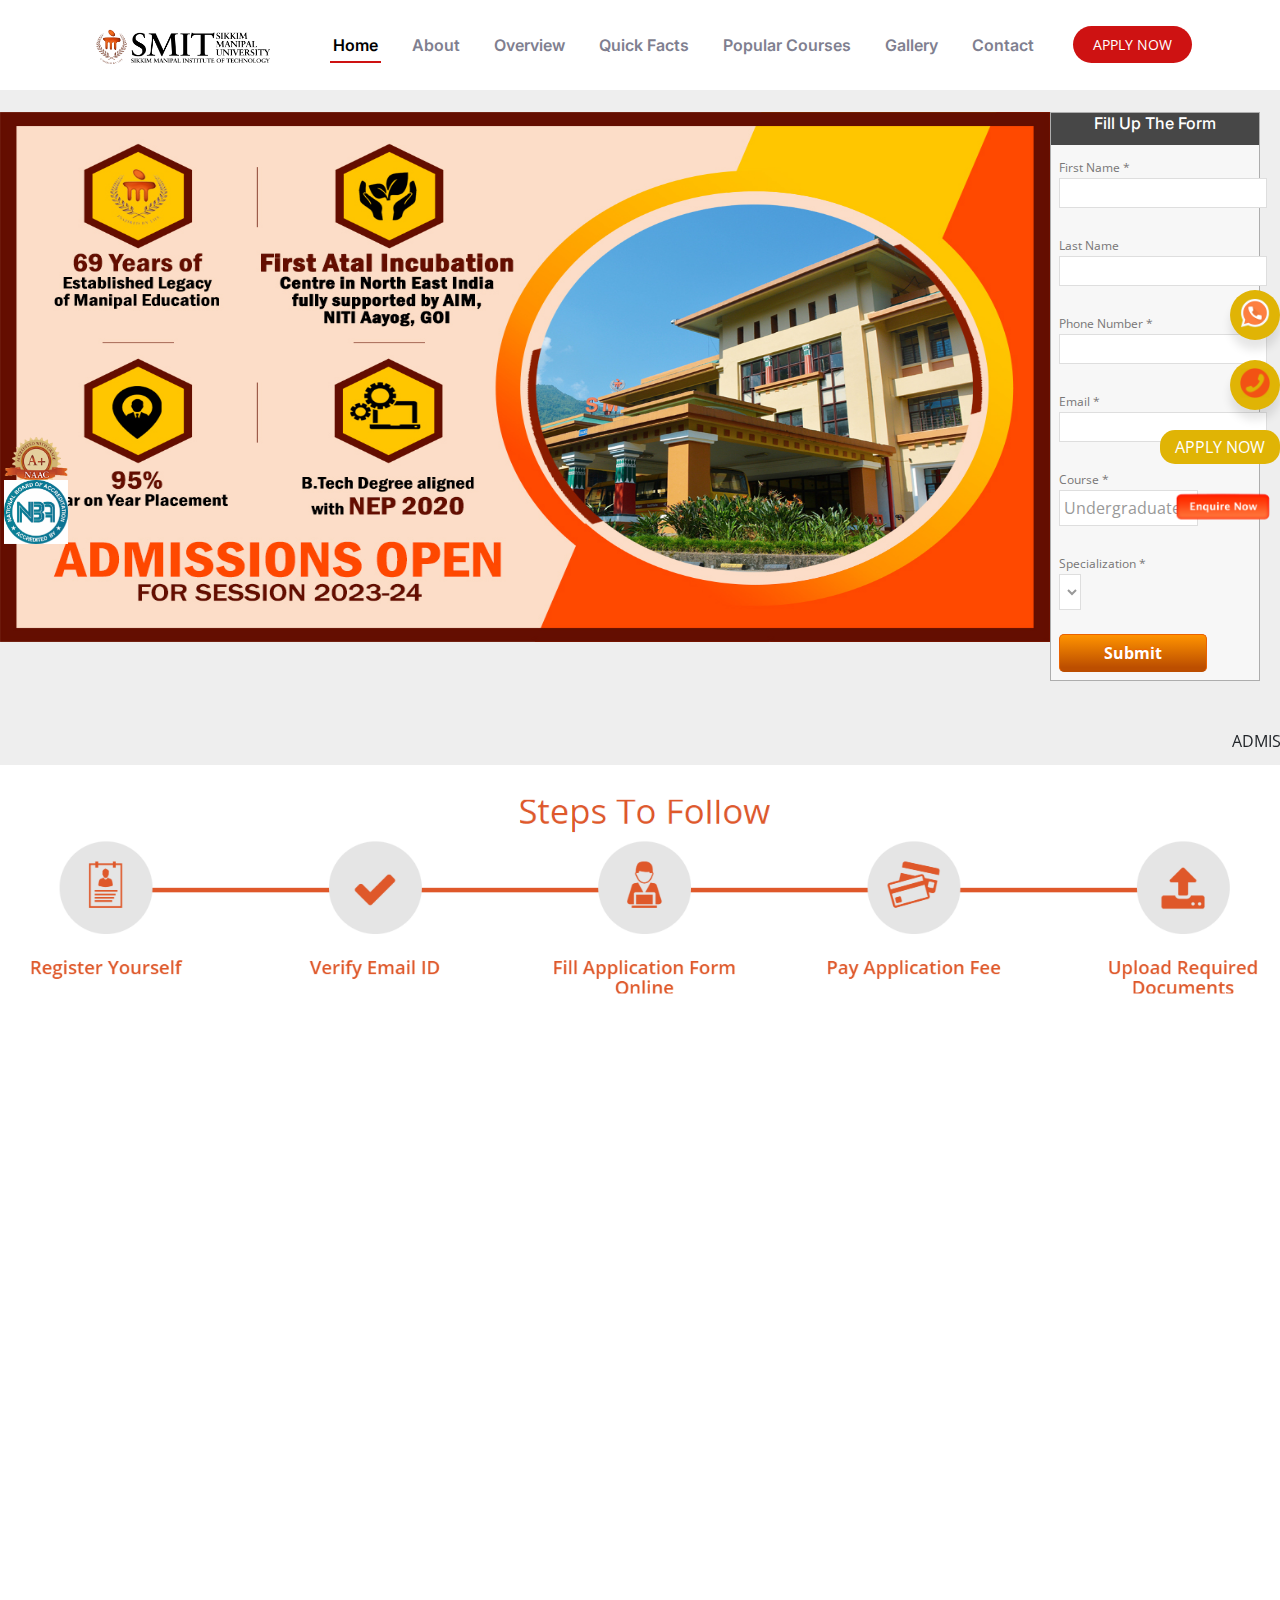
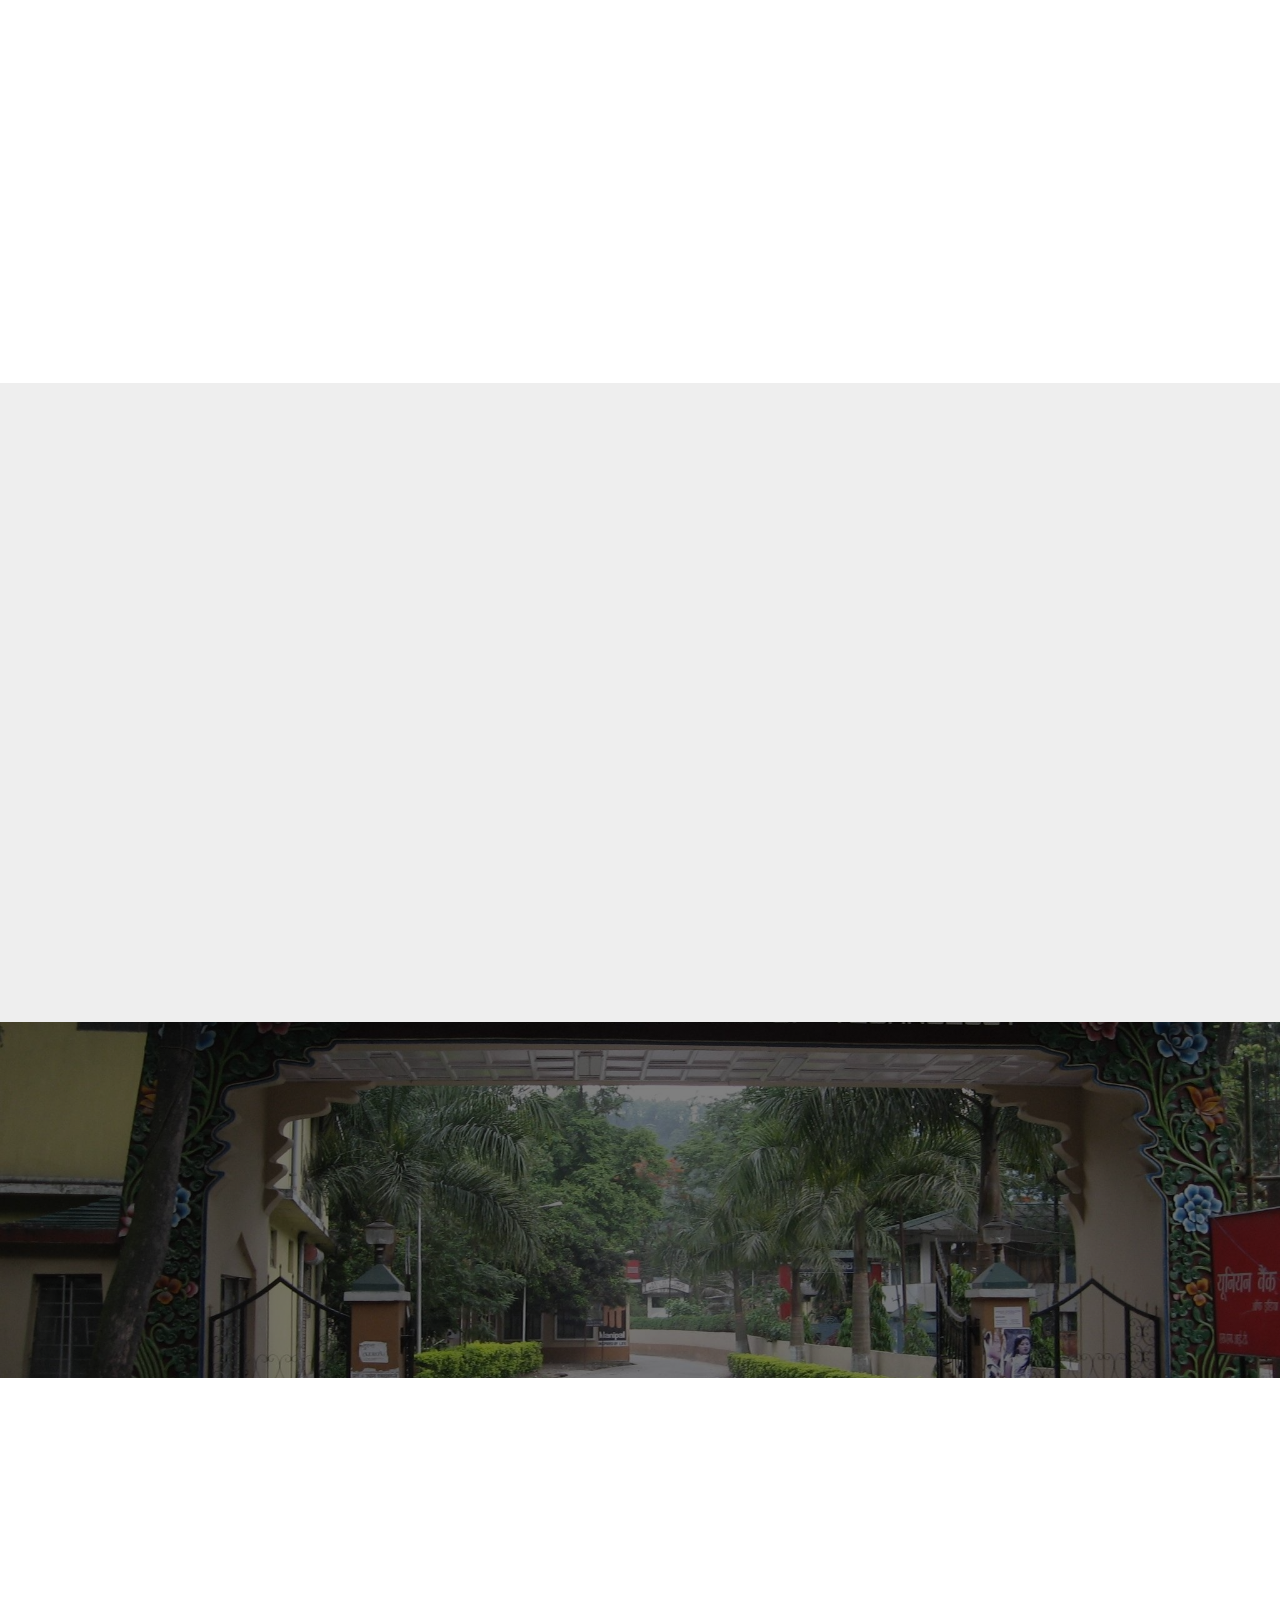
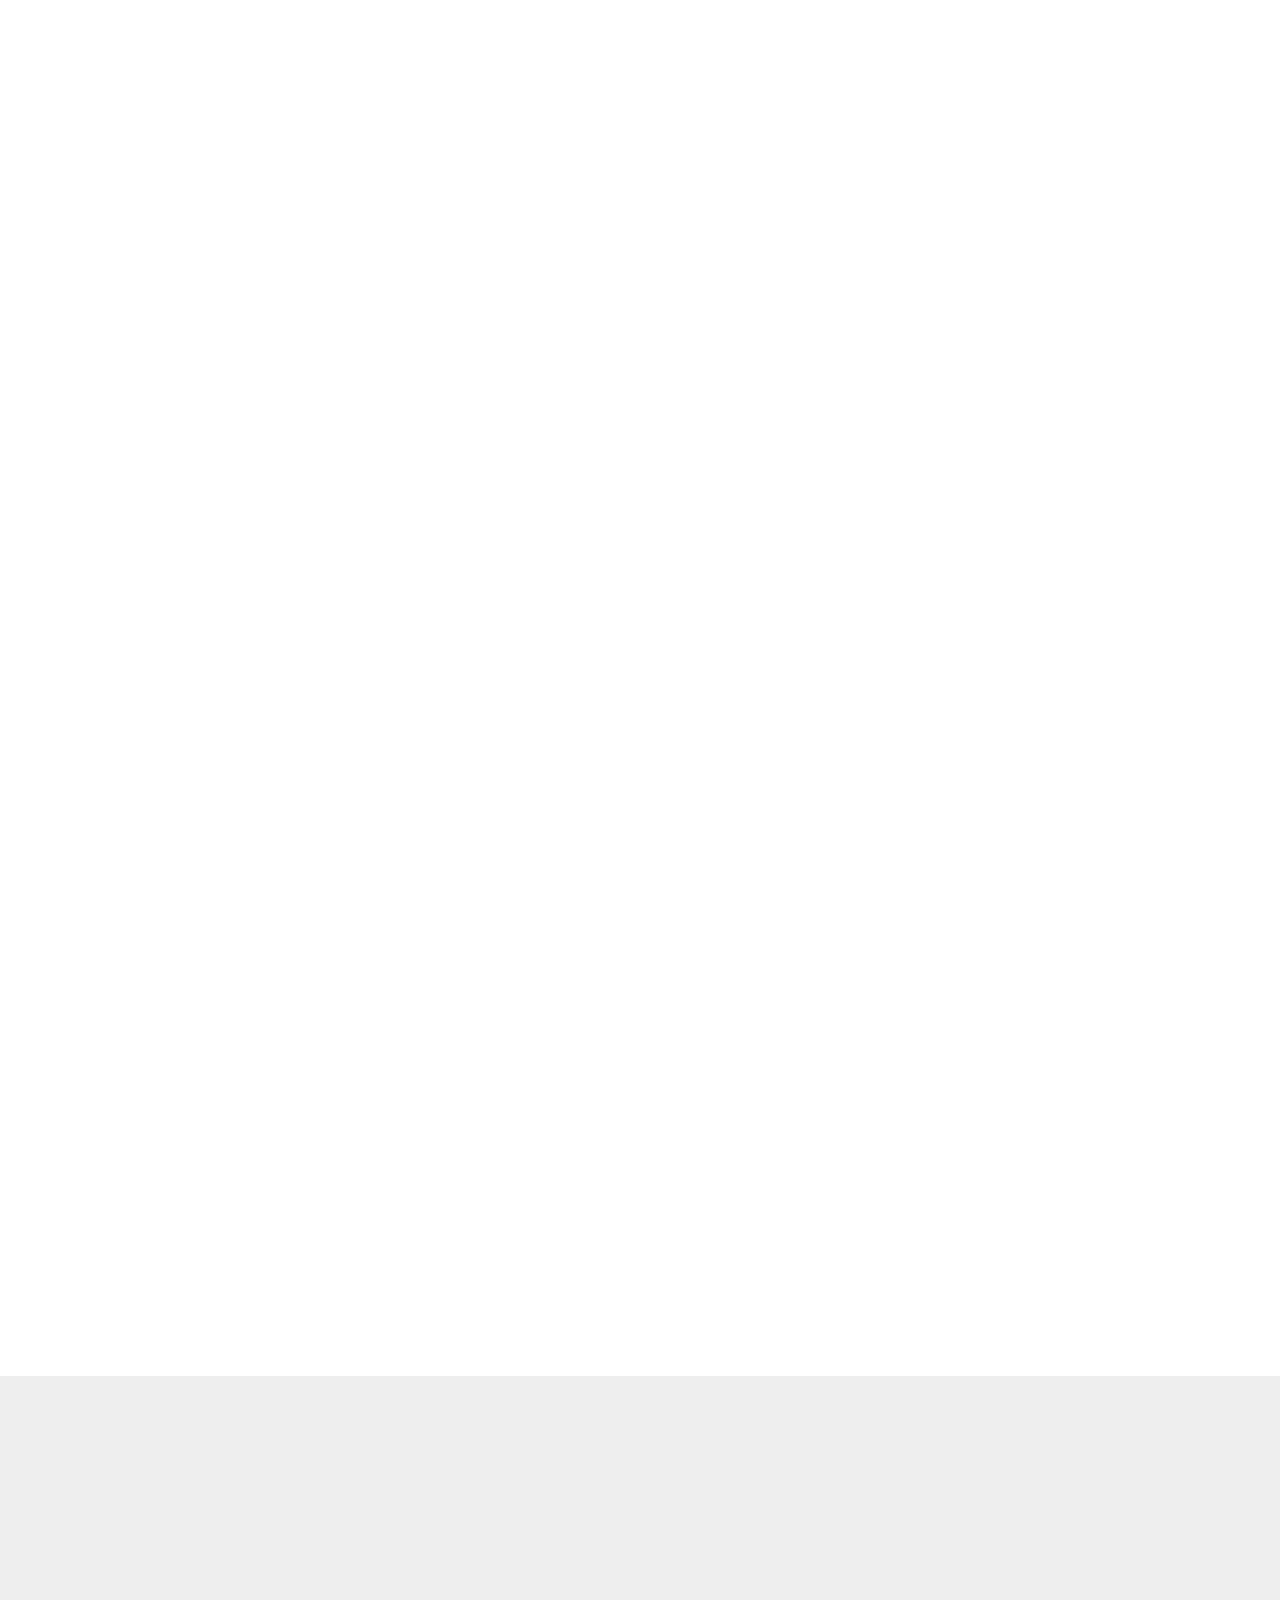
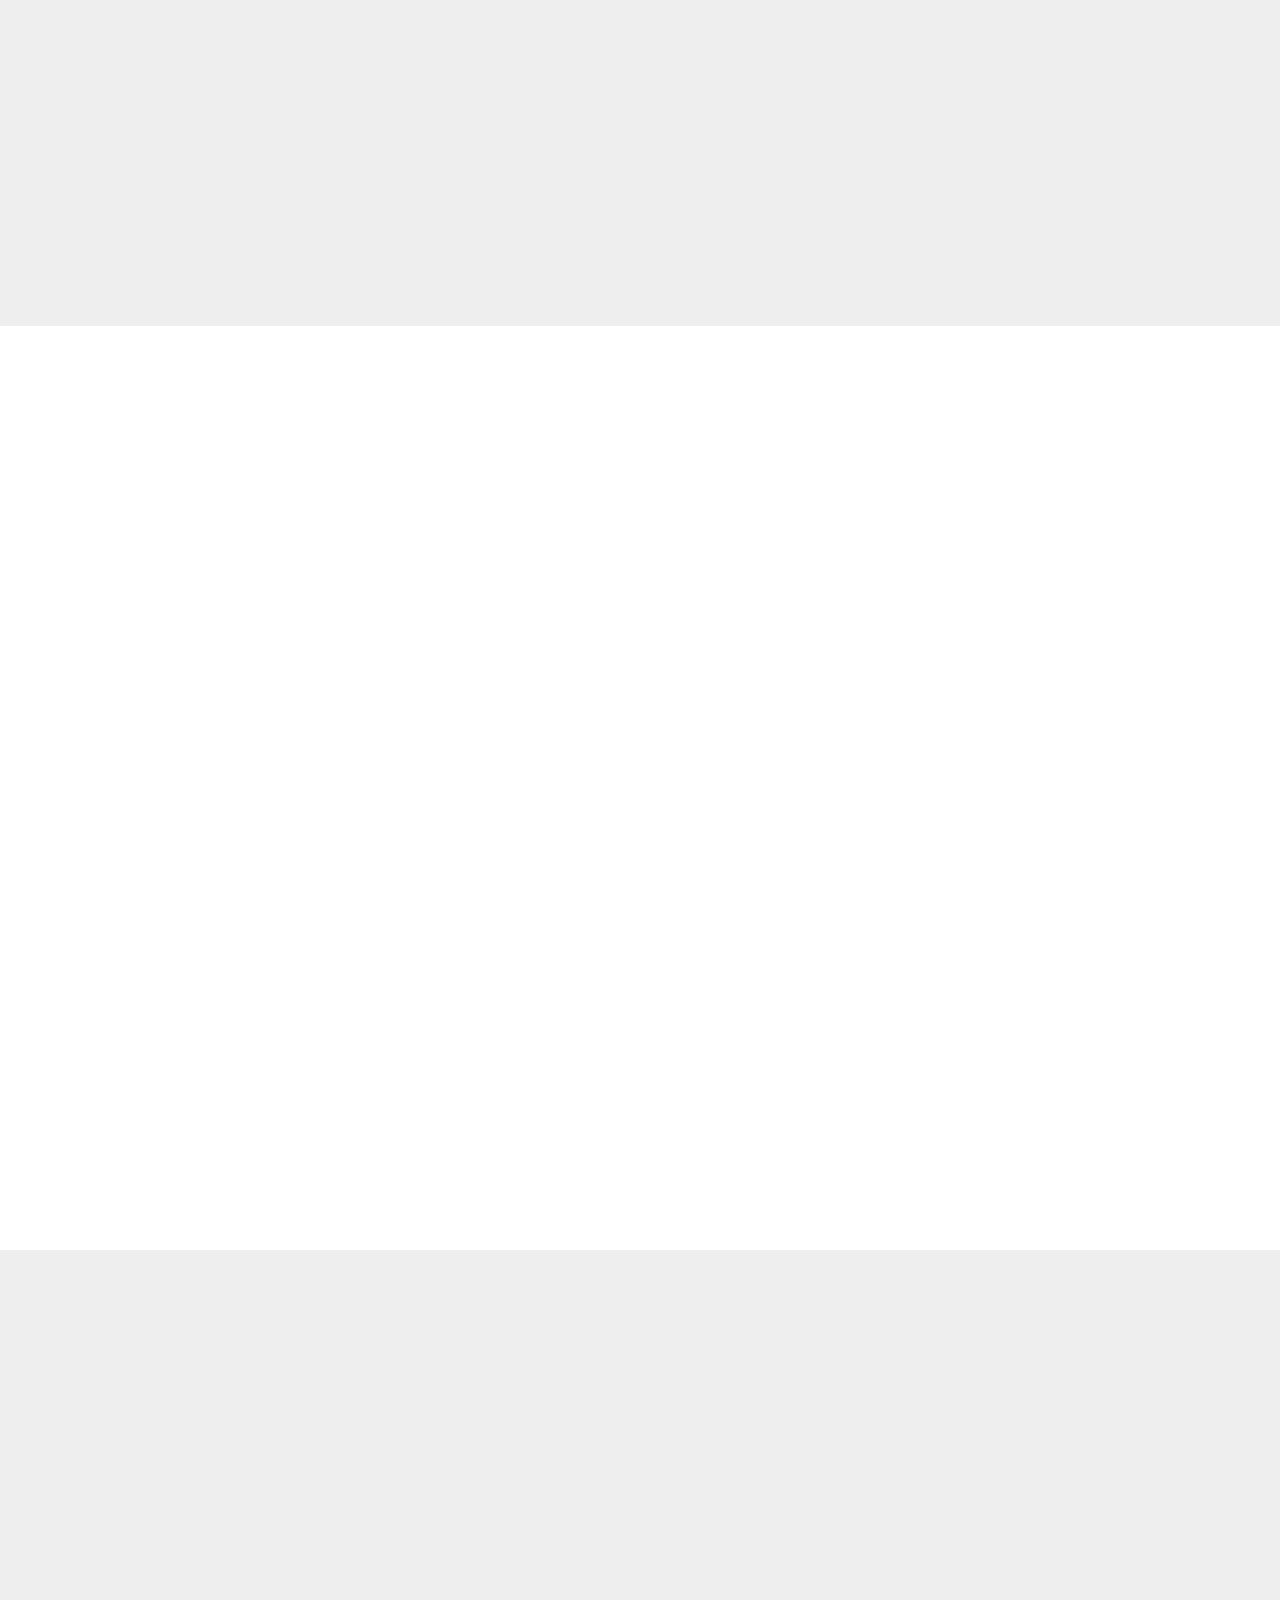
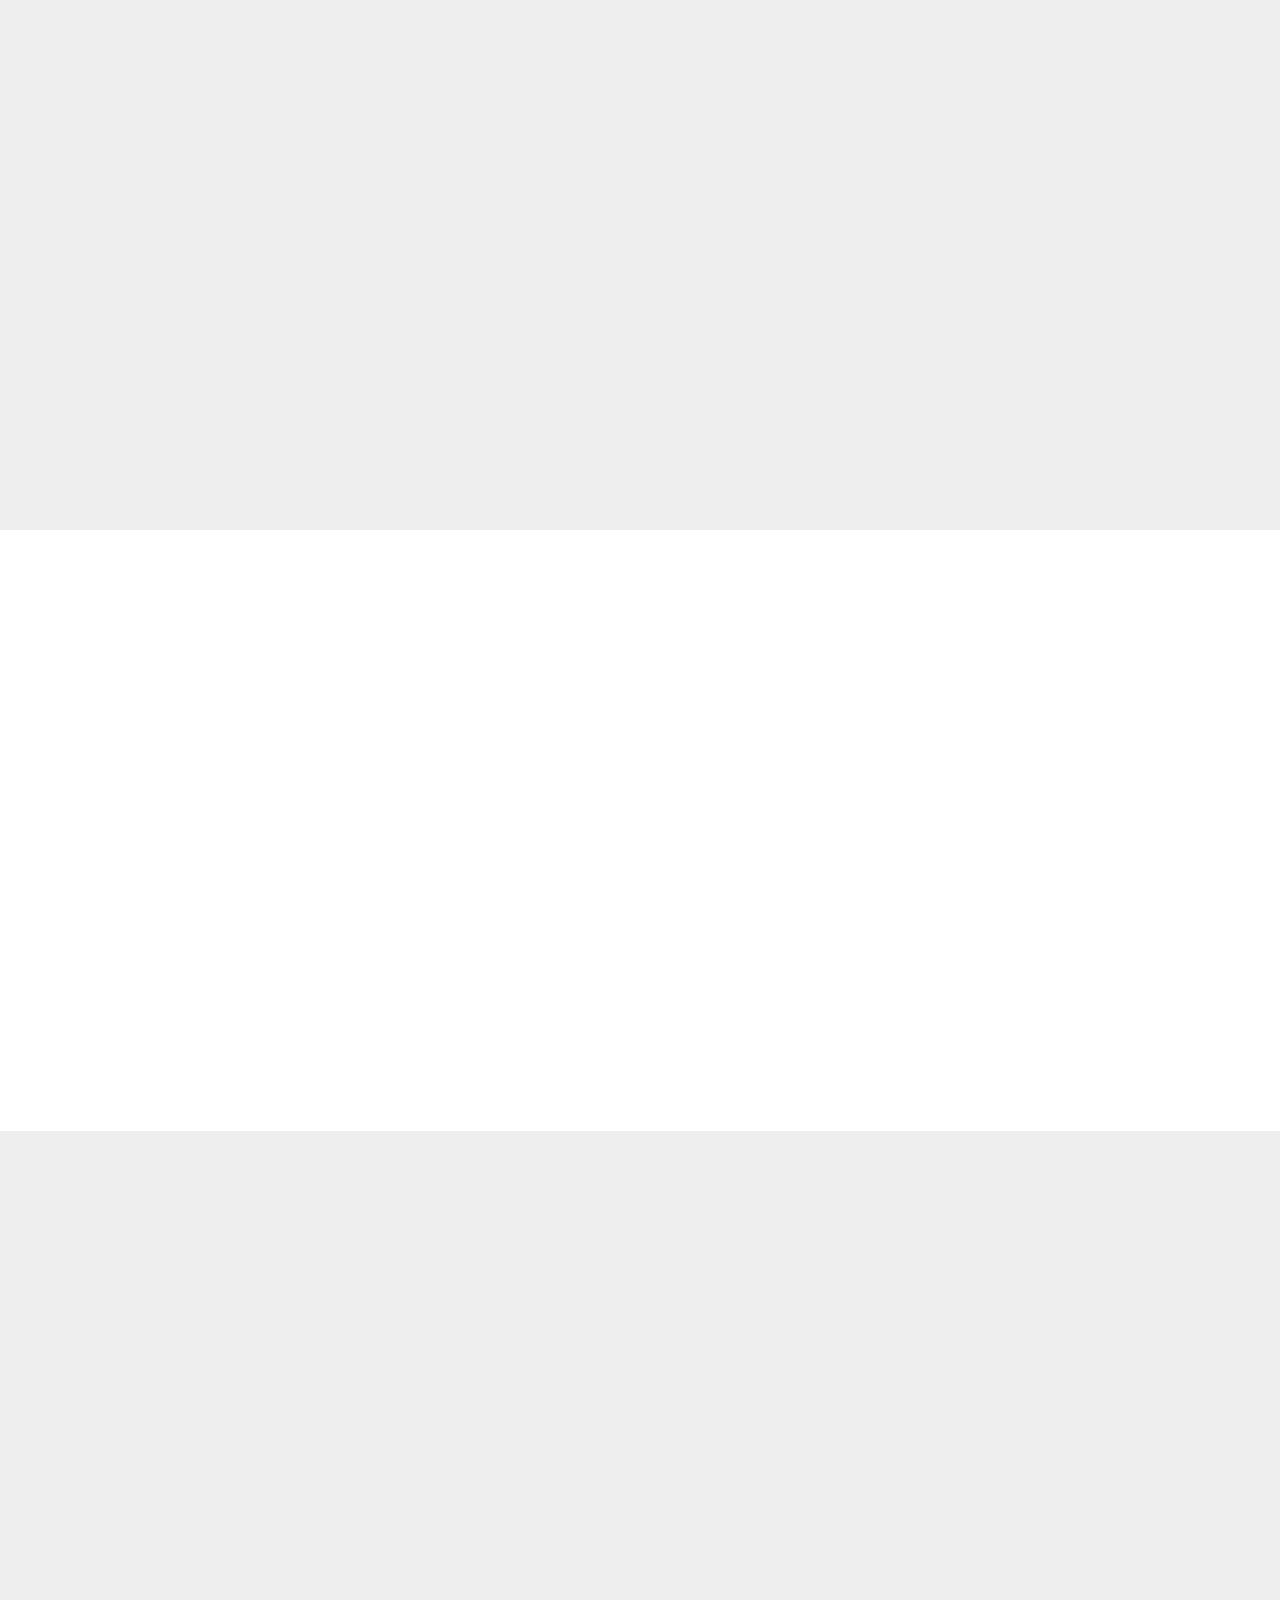
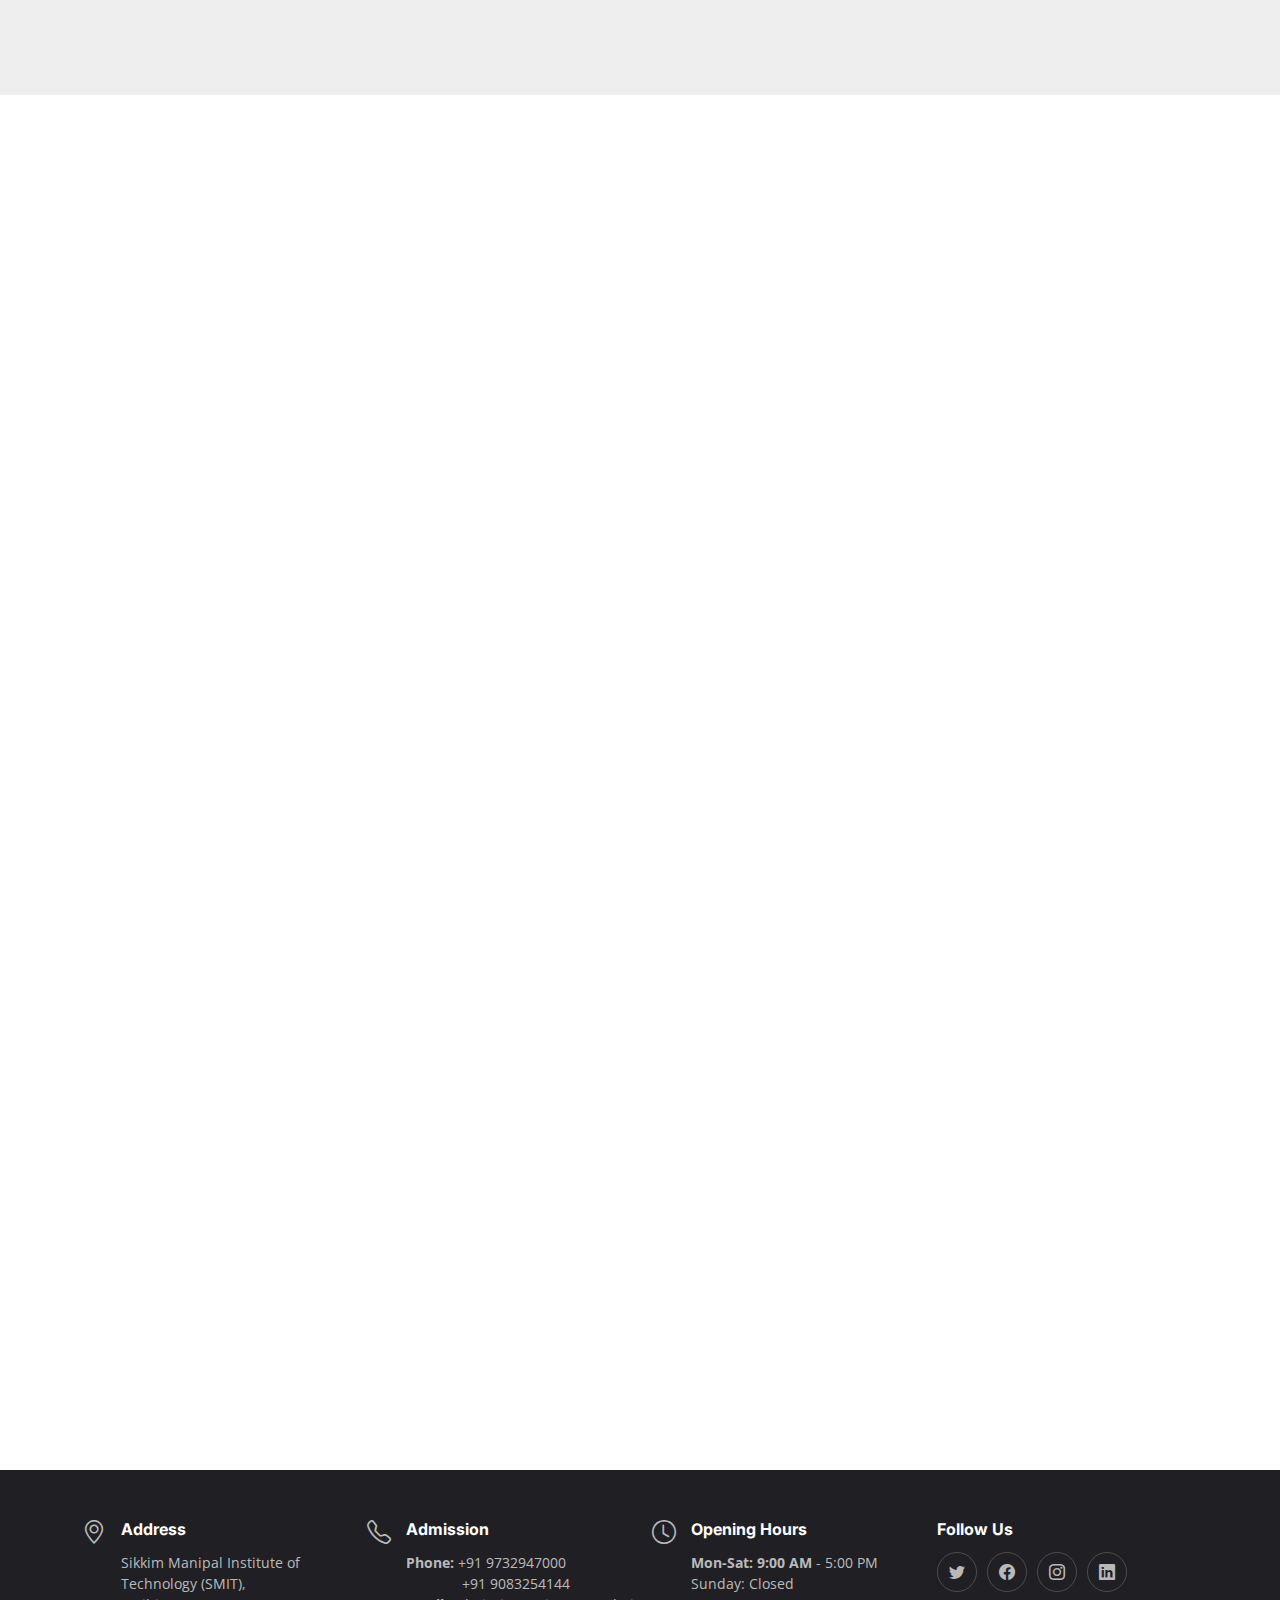
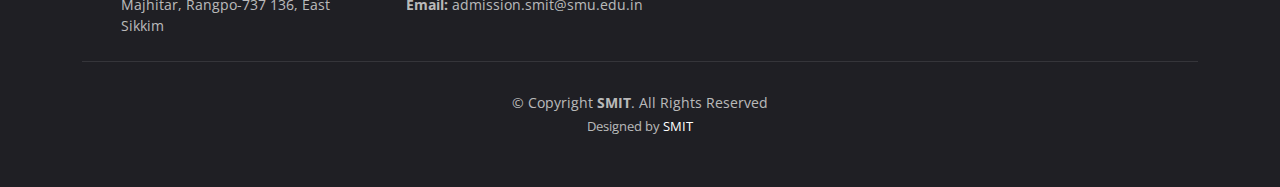
<file: index.html>
<!DOCTYPE html>
<html lang="en">

<head>
  <meta charset="utf-8">
  <meta content="width=device-width, initial-scale=1.0" name="viewport">

  <title>Sikkim Manipal Institute of Technology</title>
  <meta content="" name="description">
  <meta content="" name="keywords">

  <!-- Favicons -->
  <link href="assets/img/1.png" rel="icon">
  <link href="assets/img/2.png" rel="apple-touch-icon">

  <!-- Google Fonts -->
  <link rel="preconnect" href="https://fonts.googleapis.com">
  <link rel="preconnect" href="https://fonts.gstatic.com" crossorigin>
  <link
    href="https://fonts.googleapis.com/css2?family=Open+Sans:ital,wght@0,300;0,400;0,500;0,600;0,700;1,300;1,400;1,600;1,700&family=Amatic+SC:ital,wght@0,300;0,400;0,500;0,600;0,700;1,300;1,400;1,500;1,600;1,700&family=Inter:ital,wght@0,300;0,400;0,500;0,600;0,700;1,300;1,400;1,500;1,600;1,700&display=swap"
    rel="stylesheet">

  <!-- Vendor CSS Files -->
  <link href="assets/vendor/bootstrap/css/bootstrap.min.css" rel="stylesheet">
  <link href="assets/vendor/bootstrap-icons/bootstrap-icons.css" rel="stylesheet">
  <link href="assets/vendor/aos/aos.css" rel="stylesheet">
  <link href="assets/vendor/glightbox/css/glightbox.min.css" rel="stylesheet">
  <link href="assets/vendor/swiper/swiper-bundle.min.css" rel="stylesheet">
  <!-- Fonts -->
  <link id="lnkWebFonts" rel="stylesheet" type="text/css" href="https://fonts.googleapis.com/css?family=Open+Sans">
  <!-- Stylesheet -->
  <link rel="stylesheet" type="text/css" href="https://dwmbily8o2kmd.cloudfront.net/common/css/lsq.form.min.css" />


  <!-- Template Main CSS File -->
  <link href="assets/css/main.css" rel="stylesheet">

  <!-- =======================================================
  * Template Name: Yummy - v1.2.1
  * Template URL: https://bootstrapmade.com/yummy-bootstrap-restaurant-website-template/
  * Author: BootstrapMade.com
  * License: https://bootstrapmade.com/license/
  ======================================================== -->
</head>

<body>

  <!-- ======= Header ======= -->
  <header id="header" class="header fixed-top d-flex align-items-center">
    <div class="container d-flex align-items-center justify-content-between">

      <a href="index.html" class="logo d-flex align-items-center me-auto me-lg-0">
        <!-- Uncomment the line below if you also wish to use an image logo -->
        <img src="assets/img/logo.png" alt="">

      </a>

      <nav id="navbar" class="navbar">
        <ul>
          <li><a href="#hero">Home</a></li>
          <li><a href="#about">About</a></li>
          <li><a href="#menu">Overview</a></li>
          <li><a href="#events">Quick Facts</a></li>
          <li><a href="#chefs">Popular Courses</a></li>
          <li><a href="#gallery">Gallery</a></li>
          <li><a href="#contact">Contact</a></li>
        </ul>
      </nav><!-- .navbar -->

      <a class="btn-book-a-table" href="https://apply.applysmit.in/">APPLY NOW</a>
      <i class="mobile-nav-toggle mobile-nav-show bi bi-list"></i>
      <i class="mobile-nav-toggle mobile-nav-hide d-none bi bi-x"></i>

    </div>
  </header><!-- End Header -->
  <div class="modal fade" id="formmodal">
    <div class="modal-dialog modal-dialog-centered" role="document">
      <div class="modal-content">
        <button type="button" class="close" data-bs-dismiss="modal" aria-label="Close">
          <span aria-hidden="true">×</span>
        </button>
        <div class="modal-body">
          <div class="pop-up-form-cont">
            <div id="lsq-form-wrapper" class="lsq-form-wrapper" style="max-width: 400px; margin: 0 auto;">
              <div class="form-block-holder block-inner-content"
                style="min-height: 150px; margin-left: 15px; margin-right: 15px; border: 1px solid rgb(173, 173, 173); filter: none; background-image: none; background-color: rgb(247, 247, 247); background-position: 0% 0%; background-repeat: no-repeat;"
                data-hover-bg-color="#f7f7f7" data-bg-color-type="solid">
                <div class="lp-form-header-wrapper">
                  <div class="lp-form-header-content-wrapper"
                    style="padding: 1px 4px 4px 4px; filter: none; background-image: none; background-color: rgb(71, 71, 71); background-position: 0% 0%; background-repeat: no-repeat;"
                    data-hover-bg-color="#474747" data-bg-color-type="solid">
                    <h1 style="font-size:16px;color:#FFFFFF;text-align: center;">Fill Up The Form</h1>
                  </div>
                </div>
                <form id="frmrlp-block-40" contenteditable="false" method="Post" enctype="multipart/form-data"
                  action="https://web-in21.mxradon.com/t/FormTracker.aspx" searchkey="EmailAddress"
                  lsq-form-id="lp-form" name="FORM 0">
                  <div id="lp-form" class="lp-form label-placement top" data-fieldlabel-fontsize="12"
                    data-fieldlabel-fontfamily="Open Sans" data-fieldlabel-fontweight="normal"
                    data-fieldlabel-color="#787676" data-field-height="30" data-field-color="#999999"
                    data-field-backgroundcolor="#ffffff" data-field-fontfamily="Open Sans"
                    data-field-bordercolor="#dedede" data-field-borderwidth="1" data-field-cornerradius="0"
                    data-field-shadow="0" data-buttontext-fontsize="16" data-buttontext-fontfamily="Open Sans"
                    data-buttontext-fontweight="bold" data-buttontext-color="#ffffff" data-button-color="#eb6200"
                    data-button-cornerradius="5" data-button-style="gradient" data-button-alignment="center"
                    style="width: 92%; margin: 4% 4% 0px;">
                    <div id="sec-message-wrapper" class="lp-form-section sec-message-wrapper" style="display: none;">
                      Thank you for your interest.</div>
                    <div id="sec-error-message-wrapper" class="lp-form-section sec-error-message-wrapper"
                      style="display: none;">Oops something went wrong.</div>
                    <div id="sec-fields-wrapper" class="lp-form-section sec-fields-wrapper">
                      <div id="lp-form-column" class="lp-form-column  ui-sortable" style="">
                        <div class="field-control-group " data-field-name="FirstName" data-field-type="text"
                          data-seq="1"> <label class="field-label" for="FirstName"
                            style="color:#787676;font-family:Open Sans;font-weight:normal;font-size:12px;">First Name
                            <span class="mandatory"
                              style="color:#787676;font-family:Open Sans;font-weight:normal;font-size:12px;">*</span>
                          </label>
                          <div class="field-control"> <input type="text" id="FirstName" name="FirstName" maxlength="100"
                              value="" autocomplete="off"
                              style="height:30px !important;color:#999999;background-color:#ffffff !important;border:1px solid #dedede !important;border-width:1px !important;border-radius:0px !important;-webkit-border-radius:0px !important;-moz-border-radius:0px !important;-o-border-radius:0px !important;font-family:Open Sans !important;-webkit-box-shadow:rgba(0,0,0,0) 0 0 0, inset rgba(0,0,0,0) 0 0 0 !important;-moz-box-shadow:rgba(0,0,0,0) 0 0 0, inset rgba(0,0,0,0) 0 0 0 !important;box-shadow:rgba(0,0,0,0) 0 0 0, inset rgba(0,0,0,0) 0 0 0 !important;"
                              required="required"> </div>
                          <div class="field-validation-messages"><label class="validation-msg hide"></label></div>
                        </div>
                        <div class="field-control-group " data-field-name="LastName" data-field-type="text"
                          data-seq="2"> <label class="field-label" for="LastName"
                            style="color:#787676;font-family:Open Sans;font-weight:normal;font-size:12px;">Last Name
                          </label>
                          <div class="field-control"> <input type="text" id="LastName" name="LastName" maxlength="100"
                              value="" autocomplete="off"
                              style="height:30px !important;color:#999999;background-color:#ffffff !important;border:1px solid #dedede !important;border-width:1px !important;border-radius:0px !important;-webkit-border-radius:0px !important;-moz-border-radius:0px !important;-o-border-radius:0px !important;font-family:Open Sans !important;-webkit-box-shadow:rgba(0,0,0,0) 0 0 0, inset rgba(0,0,0,0) 0 0 0 !important;-moz-box-shadow:rgba(0,0,0,0) 0 0 0, inset rgba(0,0,0,0) 0 0 0 !important;box-shadow:rgba(0,0,0,0) 0 0 0, inset rgba(0,0,0,0) 0 0 0 !important;">
                          </div>
                          <div class="field-validation-messages"><label class="validation-msg hide"></label></div>
                        </div>
                        <div class="field-control-group " data-field-name="Phone" data-field-type="phone"
                          data-ph-control-type="phone" data-seq="3"> <label class="field-label" for="Phone"
                            style="color:#787676;font-family:Open Sans;font-weight:normal;font-size:12px;">Phone Number
                            <span class="mandatory"
                              style="color:#787676;font-family:Open Sans;font-weight:normal;font-size:12px;">*</span>
                          </label>
                          <div class="field-control"> <input type="text" id="Phone" name="Phone" maxlength="10" value=""
                              autocomplete="off"
                              style="height:30px !important;color:#999999;background-color:#ffffff !important;border:1px solid #dedede !important;border-width:1px !important;border-radius:0px !important;-webkit-border-radius:0px !important;-moz-border-radius:0px !important;-o-border-radius:0px !important;font-family:Open Sans !important;-webkit-box-shadow:rgba(0,0,0,0) 0 0 0, inset rgba(0,0,0,0) 0 0 0 !important;-moz-box-shadow:rgba(0,0,0,0) 0 0 0, inset rgba(0,0,0,0) 0 0 0 !important;box-shadow:rgba(0,0,0,0) 0 0 0, inset rgba(0,0,0,0) 0 0 0 !important;"
                              data-control-style="height:30px !important;color:#999999;background-color:#ffffff !important;border:1px solid #dedede !important;border-width:1px !important;border-radius:0px !important;-webkit-border-radius:0px !important;-moz-border-radius:0px !important;-o-border-radius:0px !important;font-family:Open Sans !important;-webkit-box-shadow:rgba(0,0,0,0) 0 0 0, inset rgba(0,0,0,0) 0 0 0 !important;-moz-box-shadow:rgba(0,0,0,0) 0 0 0, inset rgba(0,0,0,0) 0 0 0 !important;box-shadow:rgba(0,0,0,0) 0 0 0, inset rgba(0,0,0,0) 0 0 0 !important;"
                              data-ph-style="color:#999999 !important;background-color:#ffffff !important;border:1px solid #dedede !important;border-width:1px !important;border-radius:0px !important;-webkit-border-radius:0px !important;-moz-border-radius:0px !important;-o-border-radius:0px !important;font-family:Open Sans !important;-webkit-box-shadow:rgba(0,0,0,0) 0 0 0, inset rgba(0,0,0,0) 0 0 0 !important;-moz-box-shadow:rgba(0,0,0,0) 0 0 0, inset rgba(0,0,0,0) 0 0 0 !important;box-shadow:rgba(0,0,0,0) 0 0 0, inset rgba(0,0,0,0) 0 0 0 !important;"
                              jqvalidaterange="true" jqmin="10" jqmax="10" required="required"> </div>
                          <div class="field-validation-messages"><label class="validation-msg hide"></label></div>
                        </div>
                        <div class="field-control-group " data-field-name="EmailAddress" data-field-type="email"
                          data-seq="4"> <label class="field-label" for="EmailAddress"
                            style="color:#787676;font-family:Open Sans;font-weight:normal;font-size:12px;">Email <span
                              class="mandatory"
                              style="color:#787676;font-family:Open Sans;font-weight:normal;font-size:12px;">*</span>
                          </label>
                          <div class="field-control"> <input type="text" id="EmailAddress" name="EmailAddress"
                              maxlength="100" value="" autocomplete="off"
                              style="height:30px !important;color:#999999;background-color:#ffffff !important;border:1px solid #dedede !important;border-width:1px !important;border-radius:0px !important;-webkit-border-radius:0px !important;-moz-border-radius:0px !important;-o-border-radius:0px !important;font-family:Open Sans !important;-webkit-box-shadow:rgba(0,0,0,0) 0 0 0, inset rgba(0,0,0,0) 0 0 0 !important;-moz-box-shadow:rgba(0,0,0,0) 0 0 0, inset rgba(0,0,0,0) 0 0 0 !important;box-shadow:rgba(0,0,0,0) 0 0 0, inset rgba(0,0,0,0) 0 0 0 !important;"
                              required="required"> </div>
                          <div class="field-validation-messages"><label class="validation-msg hide"></label></div>
                        </div>
                        <div class="field-control-group " data-field-name="mx_Course" data-field-type="select"
                          data-seq="5"> <label class="field-label" for="mx_Course"
                            style="color:#787676;font-family:Open Sans;font-weight:normal;font-size:12px;">Course <span
                              class="mandatory"
                              style="color:#787676;font-family:Open Sans;font-weight:normal;font-size:12px;">*</span>
                          </label>
                          <div class="field-control"> <select id="mx_Course" name="mx_Course"
                              style="height:36px !important;color:#999999;background-color:#ffffff !important;border:1px solid #dedede !important;border-width:1px !important;border-radius:0px !important;-webkit-border-radius:0px !important;-moz-border-radius:0px !important;-o-border-radius:0px !important;font-family:Open Sans !important;-webkit-box-shadow:rgba(0,0,0,0) 0 0 0, inset rgba(0,0,0,0) 0 0 0  !important;-moz-box-shadow:rgba(0,0,0,0) 0 0 0, inset rgba(0,0,0,0) 0 0 0  !important;box-shadow:rgba(0,0,0,0) 0 0 0, inset rgba(0,0,0,0) 0 0 0  !important;"
                              required="required">
                              <option value="">
                              <option value="Undergraduate" selected="selected">Undergraduate
                              <option value="Postgraduate">Postgraduate
                            </select> </div>
                          <div class="field-validation-messages"><label class="validation-msg hide"></label></div>
                        </div>
                        <div class="field-control-group  selected-row" data-field-name="mx_Specialization"
                          data-field-type="select" data-seq="6"> <label class="field-label" for="mx_Specialization"
                            style="color:#787676;font-family:Open Sans;font-weight:normal;font-size:12px;">Specialization
                            <span class="mandatory"
                              style="color:#787676;font-family:Open Sans;font-weight:normal;font-size:12px;">*</span>
                          </label>
                          <div class="field-control"> <select id="mx_Specialization" name="mx_Specialization"
                              style="height:36px !important;color:#999999;background-color:#ffffff !important;border:1px solid #dedede !important;border-width:1px !important;border-radius:0px !important;-webkit-border-radius:0px !important;-moz-border-radius:0px !important;-o-border-radius:0px !important;font-family:Open Sans !important;-webkit-box-shadow:rgba(0,0,0,0) 0 0 0, inset rgba(0,0,0,0) 0 0 0  !important;-moz-box-shadow:rgba(0,0,0,0) 0 0 0, inset rgba(0,0,0,0) 0 0 0  !important;box-shadow:rgba(0,0,0,0) 0 0 0, inset rgba(0,0,0,0) 0 0 0  !important;"
                              required="required">
                              <option>
                            </select> </div>
                          <div class="field-validation-messages"><label class="validation-msg hide"></label></div>
                        </div>
                      </div>
                    </div>
                    <div id="sec-button-wrapper" class="lp-form-section sec-button-wrapper btn-align-center"><button
                        id="form-submit-button" class="form-submit-button gradient btn center-block"
                        style=" min-width: 148px; min-height: 37px; color: #ffffff; font-family: Open Sans; font-size: 16px; font-weight: bold; border: 1px #eb6200 solid; border-bottom-color:#bc4e00; text-shadow: 0px -1px 1px #eb6200; background-image: linear-gradient(bottom, #bc4e00 10%, #ff9300 100%); background-image: -o-linear-gradient(bottom, #bc4e00 10%, #ff9300 100%); background-image: -moz-linear-gradient(bottom, #bc4e00 10%, #ff9300 100%); background-image: -webkit-linear-gradient(bottom, #bc4e00 10%, #ff9300 100%); background-image: -ms-linear-gradient(bottom, #bc4e00 10%, #ff9300 100%); background-image: -webkit-gradient(linear,left bottom,left top,color-stop(0.1, #bc4e00),color-stop(1, #ff9300)); background-color: #bc4e00; border-radius:5px;-webkit-border-radius:5px;-moz-border-radius:5px;-o-border-radius:5px; ">
                        Submit</button></div>
                    <div id="sec-formdata-wrapper" class="lp-form-section sec-formdata-wrapper" style="display: none;">
                      <textarea
                        id="txtLoadedJson">{"LSQLeadFields":[{"Seq":1,"Name":"First Name","SchemaName":"FirstName","Type":"text","CtrlType":"textbox","IsMandatory":"1","DisplayName":"First Name","MinLength":"","MaxLength":"100","DefaultValue":"","MaskText":null,"OptionValues":"","ChildFields":[],"FormLabel":"First Name","Position":"1,1","IsHidden":"0","IsUsedinForm":"1","Height":"0","SMSVerification":"0","AllowOnlyValidData":true,"ParentField":null,"IsUnique":false,"FieldConfiguration":null,"IsSearchKey":false},{"Seq":2,"Name":"Last Name","SchemaName":"LastName","Type":"text","CtrlType":"textbox","IsMandatory":"0","DisplayName":"Last Name","MinLength":"","MaxLength":"100","DefaultValue":"","MaskText":null,"OptionValues":"","ChildFields":[],"FormLabel":"Last Name","Position":"2,1","IsHidden":"0","IsUsedinForm":"1","Height":"0","SMSVerification":"0","AllowOnlyValidData":true,"ParentField":null,"IsUnique":false,"FieldConfiguration":null,"IsSearchKey":false},{"Seq":3,"Name":"Email","SchemaName":"EmailAddress","Type":"email","CtrlType":"email","IsMandatory":"1","DisplayName":"Email","MinLength":"","MaxLength":"100","DefaultValue":"","MaskText":null,"OptionValues":"","ChildFields":[],"FormLabel":"Email","Position":"4,1","IsHidden":"0","IsUsedinForm":"1","Height":"0","SMSVerification":"0","AllowOnlyValidData":true,"ParentField":null,"IsUnique":true,"FieldConfiguration":{"IsDefaultSearchKey":true,"FormatValidationRequired":true,"ValidationRegex":"","ValidationMessage":"","MaxLength":100,"ValidationFor":"","AdditionalConfiguration":{"AllowLeadingZero":false,"DefaultCC":null,"IfCCNotProvided":0,"PhoneNumberFormat":0}},"IsSearchKey":true},{"Seq":4,"Name":"Phone Number","SchemaName":"Phone","Type":"phone","CtrlType":"phone","IsMandatory":"1","DisplayName":"Phone Number","MinLength":"10","MaxLength":"10","DefaultValue":"","MaskText":null,"OptionValues":"","ChildFields":[],"FormLabel":"Phone Number","Position":"3,1","IsHidden":"0","IsUsedinForm":"1","Height":"0","SMSVerification":"0","AllowOnlyValidData":true,"ParentField":null,"IsUnique":true,"FieldConfiguration":{"IsDefaultSearchKey":false,"FormatValidationRequired":true,"ValidationRegex":"","ValidationMessage":"","MinLength":10,"MaxLength":10,"AdditionalConfiguration":{"AllowLeadingZero":false,"DefaultCC":"91","IfCCNotProvided":1,"PhoneNumberFormat":1}},"IsSearchKey":false},{"Seq":212,"Name":"Course","SchemaName":"mx_Course","Type":"select","CtrlType":"dropdown","IsMandatory":"1","DisplayName":"Course","MinLength":"","MaxLength":"100","DefaultValue":"Undergraduate","MaskText":null,"OptionValues":"[{\"Text\":\"\",\"Value\":\"\",\"IsDefault\":false},{\"Text\":\"Undergraduate\",\"Value\":\"Undergraduate\",\"IsDefault\":true},{\"Text\":\"Postgraduate\",\"Value\":\"Postgraduate\",\"IsDefault\":false}]","ChildFields":["mx_Specialization"],"FormLabel":"Course","Position":"5,1","IsHidden":"0","IsUsedinForm":"1","Height":"0","SMSVerification":"0","AllowOnlyValidData":true,"ParentField":"","IsUnique":false,"FieldConfiguration":null,"IsSearchKey":false},{"Seq":213,"Name":"Specialization","SchemaName":"mx_Specialization","Type":"select","CtrlType":"dropdown","IsMandatory":"1","DisplayName":"Specialization","MinLength":"","MaxLength":"100","DefaultValue":"","MaskText":null,"OptionValues":"[{\"Parent\":\"Undergraduate\",\"Options\":[{\"IsDefault\":true,\"Text\":\"\",\"Value\":\"\",\"Order\":\"0\",\"CanEdit\":true,\"CanDelete\":true},{\"Text\":\"\",\"Value\":\"---B. Tech. in AI&amp;DS---\",\"Order\":\"1\",\"CanEdit\":true,\"CanDelete\":true},{\"Text\":\"\",\"Value\":\"B. Tech. in AI&amp;DS (AI in Healthcare)\",\"Order\":\"2\",\"CanEdit\":true,\"CanDelete\":true},{\"Text\":\"\",\"Value\":\"B. Tech. in AI&amp;DS (Intelligient Robotics and Automation)\",\"Order\":\"3\",\"CanEdit\":true,\"CanDelete\":true},{\"Text\":\"\",\"Value\":\"B. Tech. in AI&amp;DS (Insfrastructure and Big Data Management)\",\"Order\":\"4\",\"CanEdit\":true,\"CanDelete\":true},{\"Text\":\"\",\"Value\":\"B. Tech. in AI&amp;DS (Computer Vision and   Speech Technology)\",\"Order\":\"5\",\"CanEdit\":true,\"CanDelete\":true},{\"Text\":\"\",\"Value\":\"---B. Tech. in Civil---\",\"Order\":\"6\",\"CanEdit\":true,\"CanDelete\":true},{\"Text\":\"\",\"Value\":\"B. Tech. in Civil Eng. (Earthquake Resistant Structures)\",\"Order\":\"7\",\"CanEdit\":true,\"CanDelete\":true},{\"Text\":\"\",\"Value\":\"B. Tech. in Civil Eng. (Natural Hazard and Disaster Management)\",\"Order\":\"8\",\"CanEdit\":true,\"CanDelete\":true},{\"Text\":\"\",\"Value\":\"---B. Tech. in CSE (Artificial Intelligence and Machine Learning)---\",\"Order\":\"9\",\"CanEdit\":true,\"CanDelete\":true},{\"Text\":\"\",\"Value\":\"---B. Tech in CSE---\",\"Order\":\"10\",\"CanEdit\":true,\"CanDelete\":true},{\"Text\":\"\",\"Value\":\"B. Tech in CSE ( Artificial Intelligence)\",\"Order\":\"11\",\"CanEdit\":true,\"CanDelete\":true},{\"Text\":\"\",\"Value\":\"B. Tech in CSE ( Data Science)\",\"Order\":\"12\",\"CanEdit\":true,\"CanDelete\":true},{\"Text\":\"\",\"Value\":\"B. Tech in CSE (Internet of Things)\",\"Order\":\"13\",\"CanEdit\":true,\"CanDelete\":true},{\"Text\":\"\",\"Value\":\"B. Tech in CSE (Cyber Security)\",\"Order\":\"14\",\"CanEdit\":true,\"CanDelete\":true},{\"Text\":\"\",\"Value\":\"---B. Tech in ECE---\",\"Order\":\"15\",\"CanEdit\":true,\"CanDelete\":true},{\"Text\":\"\",\"Value\":\"B. Tech in ECE (Signal Processing)\",\"Order\":\"16\",\"CanEdit\":true,\"CanDelete\":true},{\"Text\":\"\",\"Value\":\"B. Tech in ECE (VLSI and Nanotechnology)\",\"Order\":\"17\",\"CanEdit\":true,\"CanDelete\":true},{\"Text\":\"\",\"Value\":\"B. Tech in ECE (Internet of Things - IoT)\",\"Order\":\"18\",\"CanEdit\":true,\"CanDelete\":true},{\"Text\":\"\",\"Value\":\"---B. Tech in EEE---\",\"Order\":\"19\",\"CanEdit\":true,\"CanDelete\":true},{\"Text\":\"\",\"Value\":\"B. Tech in EEE (Electric Drive Vehicle Engineering)\",\"Order\":\"20\",\"CanEdit\":true,\"CanDelete\":true},{\"Text\":\"\",\"Value\":\"B. Tech in EEE (Power and Energy System)\",\"Order\":\"21\",\"CanEdit\":true,\"CanDelete\":true},{\"Text\":\"\",\"Value\":\"---B. Tech in IT---\",\"Order\":\"22\",\"CanEdit\":true,\"CanDelete\":true},{\"Text\":\"\",\"Value\":\"B. Tech in IT (Artificial Intelligence)\",\"Order\":\"23\",\"CanEdit\":true,\"CanDelete\":true},{\"Text\":\"\",\"Value\":\"B. Tech in IT (Cloud Computing)\",\"Order\":\"24\",\"CanEdit\":true,\"CanDelete\":true},{\"Text\":\"\",\"Value\":\"B. Tech in IT (Cyber Security)\",\"Order\":\"25\",\"CanEdit\":true,\"CanDelete\":true},{\"Text\":\"\",\"Value\":\"B. Tech in IT (Management Information Systems -MIS)\",\"Order\":\"26\",\"CanEdit\":true,\"CanDelete\":true},{\"Text\":\"\",\"Value\":\"---B. Tech in Mechanical---\",\"Order\":\"27\",\"CanEdit\":true,\"CanDelete\":true},{\"Text\":\"\",\"Value\":\"B. Tech in Mechanical Eng. (Automotive Engineering)\",\"Order\":\"28\",\"CanEdit\":true,\"CanDelete\":true},{\"Text\":\"\",\"Value\":\"B. Tech in Mechanical (Machine Design)\",\"Order\":\"29\",\"CanEdit\":true,\"CanDelete\":true},{\"Text\":\"\",\"Value\":\"B. Tech in Mechanical Eng. (Robotics and Automation)\",\"Order\":\"30\",\"CanEdit\":true,\"CanDelete\":true},{\"Text\":\"\",\"Value\":\"---B. Tech Lateral Entry---\",\"Order\":\"31\",\"CanEdit\":true,\"CanDelete\":true},{\"Text\":\"\",\"Value\":\"B. Tech Lateral Entry to 2nd Year (Civil)\",\"Order\":\"32\",\"CanEdit\":true,\"CanDelete\":true},{\"Text\":\"\",\"Value\":\"B. Tech Lateral Entry to 2nd Year(CSE AIML)\",\"Order\":\"33\",\"CanEdit\":true,\"CanDelete\":true},{\"Text\":\"\",\"Value\":\"B. Tech Lateral Entry to 2nd Year (CSE)\",\"Order\":\"34\",\"CanEdit\":true,\"CanDelete\":true},{\"Text\":\"\",\"Value\":\"B. Tech Lateral Entry to 2nd Year (ECE)\",\"Order\":\"35\",\"CanEdit\":true,\"CanDelete\":true},{\"Text\":\"\",\"Value\":\"B. Tech Lateral Entry to 2nd Year (EEE)\",\"Order\":\"36\",\"CanEdit\":true,\"CanDelete\":true},{\"Text\":\"\",\"Value\":\"B. Tech Lateral Entry to 2nd Year (Mechanical)\",\"Order\":\"37\",\"CanEdit\":true,\"CanDelete\":true},{\"Text\":\"\",\"Value\":\"B. Tech Lateral Entry to 2nd Year (Artificial Intelligence and Data Science)\",\"Order\":\"38\",\"CanEdit\":true,\"CanDelete\":true},{\"Text\":\"\",\"Value\":\"B.Sc - Chemistry ( Honours)\",\"Order\":\"39\",\"CanEdit\":true,\"CanDelete\":true},{\"Text\":\"\",\"Value\":\"B.Sc - Mathematics\",\"Order\":\"40\",\"CanEdit\":true,\"CanDelete\":true},{\"Text\":\"\",\"Value\":\"B.Sc Computer Science\",\"Order\":\"41\",\"CanEdit\":true,\"CanDelete\":true},{\"Text\":\"\",\"Value\":\"B.Sc Physics (Hons)\",\"Order\":\"42\",\"CanEdit\":true,\"CanDelete\":true},{\"Text\":\"\",\"Value\":\"Bachelor of Business Administration\",\"Order\":\"43\",\"CanEdit\":true,\"CanDelete\":true},{\"Text\":\"\",\"Value\":\"BBA (Business Analytics &amp; FinTech)\",\"Order\":\"44\",\"CanEdit\":true,\"CanDelete\":true},{\"Text\":\"\",\"Value\":\"Bachelor of Computer Applications\",\"Order\":\"45\",\"CanEdit\":true,\"CanDelete\":true}]},{\"Parent\":\"Postgraduate\",\"Options\":[{\"IsDefault\":true,\"Text\":\"\",\"Value\":\"\",\"Order\":\"0\",\"CanEdit\":true,\"CanDelete\":true},{\"Text\":\"\",\"Value\":\"---Master of Business Administration---\",\"Order\":\"1\",\"CanEdit\":true,\"CanDelete\":true},{\"Text\":\"\",\"Value\":\"MBA (Finance)\",\"Order\":\"2\",\"CanEdit\":true,\"CanDelete\":true},{\"Text\":\"\",\"Value\":\"MBA (HR)\",\"Order\":\"3\",\"CanEdit\":true,\"CanDelete\":true},{\"Text\":\"\",\"Value\":\"MBA (Marketing)\",\"Order\":\"4\",\"CanEdit\":true,\"CanDelete\":true},{\"Text\":\"\",\"Value\":\"MBA (Systems)\",\"Order\":\"5\",\"CanEdit\":true,\"CanDelete\":true},{\"Text\":\"\",\"Value\":\"---M. Sc---\",\"Order\":\"6\",\"CanEdit\":true,\"CanDelete\":true},{\"Text\":\"\",\"Value\":\"M Sc (Chemistry)\",\"Order\":\"7\",\"CanEdit\":true,\"CanDelete\":true},{\"Text\":\"\",\"Value\":\"M Sc (Mathematics)\",\"Order\":\"8\",\"CanEdit\":true,\"CanDelete\":true},{\"Text\":\"\",\"Value\":\"M Sc (Physics)\",\"Order\":\"9\",\"CanEdit\":true,\"CanDelete\":true},{\"Text\":\"\",\"Value\":\"---M. Tech---\",\"Order\":\"10\",\"CanEdit\":true,\"CanDelete\":true},{\"Text\":\"\",\"Value\":\"M. Tech in Computer Science Engineering\",\"Order\":\"11\",\"CanEdit\":true,\"CanDelete\":true},{\"Text\":\"\",\"Value\":\"M. Tech in Digital Electronics and Communication Engineering\",\"Order\":\"12\",\"CanEdit\":true,\"CanDelete\":true},{\"Text\":\"\",\"Value\":\"M. Tech in Power Electronics\",\"Order\":\"13\",\"CanEdit\":true,\"CanDelete\":true},{\"Text\":\"\",\"Value\":\"M. Tech in Structural Engineering\",\"Order\":\"14\",\"CanEdit\":true,\"CanDelete\":true},{\"Text\":\"\",\"Value\":\"Master of Computer Applications\",\"Order\":\"15\",\"CanEdit\":true,\"CanDelete\":true}]}]","ChildFields":[],"FormLabel":"Specialization","Position":"6,1","IsHidden":"0","IsUsedinForm":"1","Height":"0","SMSVerification":"0","AllowOnlyValidData":true,"ParentField":"mx_Course","IsUnique":false,"FieldConfiguration":null,"IsSearchKey":false}],"Version":"2.0","FormWidth":"276","FormSize":"","FieldLabelColor":"#787676","FieldLabelFontSize":12,"FieldLabelFontWeight":"normal","FieldLabelFontFamily":"Open Sans","FieldHeight":"30","FieldColor":"#999999","FieldBackgroundColor":"#ffffff","FieldFontFamily":"Open Sans","FieldBorderColor":"#dedede","FieldBorderWidth":"1","FieldCornerRadius":"0","FieldShadow":"0","ButtonText":"Submit","ButtonTextFontFamily":"Open Sans","ButtonTextFontSize":16,"ButtonTextFontWeight":"bold","ButtonTextColor":"#ffffff","ButtonColor":"#eb6200","ButtonWidth":"148","ButtonHeight":"37","ButtonCornerRadius":"5","ButtonStyle":"gradient","ButtonAlignment":"center","BackgroundColor":"transparent","Layout":"fluid","LabelPlacement":"top","ContainsCaptcha":false,"ContainsGoogleRecaptcha":false,"GoogleRecaptchaVersion":"","GoogleRecaptchaScore":"0.5","ContainsPasswordField":false,"AccountPhoneNumberFormat":"DEFAULT","DefaultCountryCode":"91","ContainsDPR":false,"ContainsDPRDetails":false}</textarea>
                    </div>
                  </div><input type="hidden" name="MXHOrgCode" value="63649"><input type="hidden"
                    name="MXHLandingPageId" value="74435286-5a04-11ed-a19b-0acc9d8b1d02"><input type="hidden"
                    name="MXHFormBehaviour" value="0"><input type="hidden" name="MXHOutputMessagePosition"
                    value="0"><input type="hidden" name="MXHFormDataTransfer" value="0"><input type="hidden"
                    name="MXHRedirectUrl" value="/"><input type="hidden" name="MXHAsc" value="5"><input type="hidden"
                    name="MXHFormName" value="FORM 0"><input type="hidden" name="MXHIsExternallyUsed" value="1"><input
                    type="hidden" name="MXHSecretKey" value="EmailAddress">
                </form>
                <div class="lp-form-footer-wrapper">
                  <div class="lp-form-footer-content-wrapper" data-hover-bg-color="rgba(0,0,0,0)"
                    data-bg-color-type="none"
                    style="filter: none; min-height: 0px; background: none;padding-bottom: 8px;"></div>
                </div>
              </div>
            </div>
            <!-- Landing Page Id for Tracking -->
            <script type="text/javascript"> var MXLandingPageId = '74435286-5a04-11ed-a19b-0acc9d8b1d02'; </script>
            <!-- Script -->
            <script type="text/javascript"
              src="https://dwmbily8o2kmd.cloudfront.net/common_r21/js/lsq.form.min.js"></script>
          </div>
        </div>
      </div>
    </div>
  </div>
  <!-- ======= Hero Section ======= -->
  <section id="hero" class="hero d-flex align-items-center section-bg">
    <img loading="lazy" src="assets/img/na.png" alt="nacc-a-plus Manipal University"
      style="z-index: 9;position: fixed;margin: 10px 0 0 4px;width: 64px;float:left;">
      <img loading="lazy" src="assets/img/img-r.png" alt="nacc-a-plus Manipal University"
      style="z-index: 9;position: fixed;margin: 10px 0 0 4px;width: 64px;float:left; top: 470px;">

    <div class="icon-animation-cont"
      style="z-index: 9;position: fixed;margin: 10px 0 0 4px;;float:right;right: 0;cursor:pointer;top: 280px">
      <a href="https://wa.me/919304203944" target="_blank">
        <img loading="lazy" src="assets/img/whatsapp.png" alt="whatsapp Manipal University" class="contact-icon">
        <!-- <i class="bi bi-whatsapp contact-icon"></i> -->
        <span class="contact-text">Whatsapp</span>
      </a>
    </div>
    <div class="icon-animation-cont"
      style="z-index: 9;position: fixed;margin: 10px 0 0 4px;float:right;right: 0;top:350px;cursor:pointer">
      <a href="tel:91" target="_blank">
        <img class="contact-icon" loading="lazy" src="assets/img/call.png" alt="whatsapp Manipal University" s>
        <span class="contact-text">Toll free</span>
      </a>
    </div>
    <div style="z-index: 9;position: fixed;margin: 10px 0 0 4px;float:right;right: 0;top:420px;cursor:pointer">
      <button class="apply-now-btn">APPLY NOW</button>
    </div>
    <div style="z-index: 9;position: fixed;margin: 10px 0 0 4px;float:right;right: 0;top:480px;cursor:pointer">
      <button class="enquire-btn" data-bs-target="#formmodal" data-bs-toggle="modal"><img class="enquire-img"
          src="assets/img/enquire.png" alt=""></button>

    </div>


    <div class="container-fluid">
      <div class="row justify-content-between gy-5">

        <div class="container-fluid">
          <div class="row">
            <!-- <div class="col-lg-5 order-2 order-lg-1 d-flex flex-column justify-content-center align-items-center align-items-lg-start text-center text-lg-start">
            <h2 data-aos="fade-up"><font face="Roboto" size="15px">DEPARTMENT<br>BUSINESS & COMMERCE</font></h2>
          <p data-aos="fade-up" data-aos-delay="100"><font face="Roboto" size="5px">Programs Approved by AICTE <br>
              Admissions Open 2023-24</font></p>
          <div class="d-flex" data-aos="fade-up" data-aos-delay="200">
            <a href="https://apply.applysmit.in/" class="btn-book-a-table">APPLY NOW</a>
            <a href="https://www.youtube.com/watch?v=cIAr-cjjGgw" class="glightbox btn-watch-video d-flex align-items-center"><i class="bi bi-play-circle"></i><span>CAMPUS LIFE</span></a>
          </div>
        </div> -->
            <div class="container-fluid order-1 order-lg-2 text-lg-start w-100 p-0" style="width: 100%">

              <div class="whole-body-cont position-relative d-flex">
                <img src="assets/img/main.jpg" class="img-fluid w-100 top-0" style="width: 100%; height: 530px" alt=""
                  data-aos="zoom-out" data-aos-delay="300">
                <div class="form-cont">
                  <div id="lsq-form-wrapper" class="lsq-form-wrapper" style="max-width: 400px; margin: 0 auto;">
                    <div class="form-block-holder block-inner-content"
                      style="min-height: 150px;margin-right:20px;border: 1px solid rgb(173, 173, 173); filter: none; background-image: none; background-color: rgb(247, 247, 247); background-position: 0% 0%; background-repeat: no-repeat;"
                      data-hover-bg-color="#f7f7f7" data-bg-color-type="solid">
                      <div class="lp-form-header-wrapper">
                        <div class="lp-form-header-content-wrapper"
                          style="padding: 1px 4px 4px 4px; filter: none; background-image: none; background-color: rgb(71, 71, 71); background-position: 0% 0%; background-repeat: no-repeat;"
                          data-hover-bg-color="#474747" data-bg-color-type="solid">
                          <h1 style="font-size:16px;color:#FFFFFF;text-align: center;">Fill Up The Form</h1>
                        </div>
                      </div>
                      <form id="frmrlp-block-40" contenteditable="false" method="Post" enctype="multipart/form-data"
                        action="https://web-in21.mxradon.com/t/FormTracker.aspx" searchkey="EmailAddress"
                        lsq-form-id="lp-form" name="FORM 0">
                        <div id="lp-form" class="lp-form label-placement top" data-fieldlabel-fontsize="12"
                          data-fieldlabel-fontfamily="Open Sans" data-fieldlabel-fontweight="normal"
                          data-fieldlabel-color="#787676" data-field-height="30" data-field-color="#999999"
                          data-field-backgroundcolor="#ffffff" data-field-fontfamily="Open Sans"
                          data-field-bordercolor="#dedede" data-field-borderwidth="1" data-field-cornerradius="0"
                          data-field-shadow="0" data-buttontext-fontsize="16" data-buttontext-fontfamily="Open Sans"
                          data-buttontext-fontweight="bold" data-buttontext-color="#ffffff" data-button-color="#eb6200"
                          data-button-cornerradius="5" data-button-style="gradient" data-button-alignment="center"
                          style="width: 92%; margin: 4% 4% 0px;">
                          <div id="sec-message-wrapper" class="lp-form-section sec-message-wrapper"
                            style="display: none;">Thank you for your interest.</div>
                          <div id="sec-error-message-wrapper" class="lp-form-section sec-error-message-wrapper"
                            style="display: none;">Oops something went wrong.</div>
                          <div id="sec-fields-wrapper" class="lp-form-section sec-fields-wrapper">
                            <div id="lp-form-column" class="lp-form-column  ui-sortable" style="">
                              <div class="field-control-group " data-field-name="FirstName" data-field-type="text"
                                data-seq="1"> <label class="field-label" for="FirstName"
                                  style="color:#787676;font-family:Open Sans;font-weight:normal;font-size:12px;">First
                                  Name <span class="mandatory"
                                    style="color:#787676;font-family:Open Sans;font-weight:normal;font-size:12px;">*</span>
                                </label>
                                <div class="field-control"> <input type="text" id="FirstName" name="FirstName"
                                    maxlength="100" value="" autocomplete="off"
                                    style="height:30px !important;color:#999999;background-color:#ffffff !important;border:1px solid #dedede !important;border-width:1px !important;border-radius:0px !important;-webkit-border-radius:0px !important;-moz-border-radius:0px !important;-o-border-radius:0px !important;font-family:Open Sans !important;-webkit-box-shadow:rgba(0,0,0,0) 0 0 0, inset rgba(0,0,0,0) 0 0 0 !important;-moz-box-shadow:rgba(0,0,0,0) 0 0 0, inset rgba(0,0,0,0) 0 0 0 !important;box-shadow:rgba(0,0,0,0) 0 0 0, inset rgba(0,0,0,0) 0 0 0 !important;"
                                    required="required"> </div>
                                <div class="field-validation-messages"><label class="validation-msg hide"></label></div>
                              </div>
                              <div class="field-control-group " data-field-name="LastName" data-field-type="text"
                                data-seq="2"> <label class="field-label" for="LastName"
                                  style="color:#787676;font-family:Open Sans;font-weight:normal;font-size:12px;">Last
                                  Name </label>
                                <div class="field-control"> <input type="text" id="LastName" name="LastName"
                                    maxlength="100" value="" autocomplete="off"
                                    style="height:30px !important;color:#999999;background-color:#ffffff !important;border:1px solid #dedede !important;border-width:1px !important;border-radius:0px !important;-webkit-border-radius:0px !important;-moz-border-radius:0px !important;-o-border-radius:0px !important;font-family:Open Sans !important;-webkit-box-shadow:rgba(0,0,0,0) 0 0 0, inset rgba(0,0,0,0) 0 0 0 !important;-moz-box-shadow:rgba(0,0,0,0) 0 0 0, inset rgba(0,0,0,0) 0 0 0 !important;box-shadow:rgba(0,0,0,0) 0 0 0, inset rgba(0,0,0,0) 0 0 0 !important;">
                                </div>
                                <div class="field-validation-messages"><label class="validation-msg hide"></label></div>
                              </div>
                              <div class="field-control-group " data-field-name="Phone" data-field-type="phone"
                                data-ph-control-type="phone" data-seq="3"> <label class="field-label" for="Phone"
                                  style="color:#787676;font-family:Open Sans;font-weight:normal;font-size:12px;">Phone
                                  Number <span class="mandatory"
                                    style="color:#787676;font-family:Open Sans;font-weight:normal;font-size:12px;">*</span>
                                </label>
                                <div class="field-control"> <input type="text" id="Phone" name="Phone" maxlength="10"
                                    value="" autocomplete="off"
                                    style="height:30px !important;color:#999999;background-color:#ffffff !important;border:1px solid #dedede !important;border-width:1px !important;border-radius:0px !important;-webkit-border-radius:0px !important;-moz-border-radius:0px !important;-o-border-radius:0px !important;font-family:Open Sans !important;-webkit-box-shadow:rgba(0,0,0,0) 0 0 0, inset rgba(0,0,0,0) 0 0 0 !important;-moz-box-shadow:rgba(0,0,0,0) 0 0 0, inset rgba(0,0,0,0) 0 0 0 !important;box-shadow:rgba(0,0,0,0) 0 0 0, inset rgba(0,0,0,0) 0 0 0 !important;"
                                    data-control-style="height:30px !important;color:#999999;background-color:#ffffff !important;border:1px solid #dedede !important;border-width:1px !important;border-radius:0px !important;-webkit-border-radius:0px !important;-moz-border-radius:0px !important;-o-border-radius:0px !important;font-family:Open Sans !important;-webkit-box-shadow:rgba(0,0,0,0) 0 0 0, inset rgba(0,0,0,0) 0 0 0 !important;-moz-box-shadow:rgba(0,0,0,0) 0 0 0, inset rgba(0,0,0,0) 0 0 0 !important;box-shadow:rgba(0,0,0,0) 0 0 0, inset rgba(0,0,0,0) 0 0 0 !important;"
                                    data-ph-style="color:#999999 !important;background-color:#ffffff !important;border:1px solid #dedede !important;border-width:1px !important;border-radius:0px !important;-webkit-border-radius:0px !important;-moz-border-radius:0px !important;-o-border-radius:0px !important;font-family:Open Sans !important;-webkit-box-shadow:rgba(0,0,0,0) 0 0 0, inset rgba(0,0,0,0) 0 0 0 !important;-moz-box-shadow:rgba(0,0,0,0) 0 0 0, inset rgba(0,0,0,0) 0 0 0 !important;box-shadow:rgba(0,0,0,0) 0 0 0, inset rgba(0,0,0,0) 0 0 0 !important;"
                                    jqvalidaterange="true" jqmin="10" jqmax="10" required="required"> </div>
                                <div class="field-validation-messages"><label class="validation-msg hide"></label></div>
                              </div>
                              <div class="field-control-group " data-field-name="EmailAddress" data-field-type="email"
                                data-seq="4"> <label class="field-label" for="EmailAddress"
                                  style="color:#787676;font-family:Open Sans;font-weight:normal;font-size:12px;">Email
                                  <span class="mandatory"
                                    style="color:#787676;font-family:Open Sans;font-weight:normal;font-size:12px;">*</span>
                                </label>
                                <div class="field-control"> <input type="text" id="EmailAddress" name="EmailAddress"
                                    maxlength="100" value="" autocomplete="off"
                                    style="height:30px !important;color:#999999;background-color:#ffffff !important;border:1px solid #dedede !important;border-width:1px !important;border-radius:0px !important;-webkit-border-radius:0px !important;-moz-border-radius:0px !important;-o-border-radius:0px !important;font-family:Open Sans !important;-webkit-box-shadow:rgba(0,0,0,0) 0 0 0, inset rgba(0,0,0,0) 0 0 0 !important;-moz-box-shadow:rgba(0,0,0,0) 0 0 0, inset rgba(0,0,0,0) 0 0 0 !important;box-shadow:rgba(0,0,0,0) 0 0 0, inset rgba(0,0,0,0) 0 0 0 !important;"
                                    required="required"> </div>
                                <div class="field-validation-messages"><label class="validation-msg hide"></label></div>
                              </div>
                              <div class="field-control-group " data-field-name="mx_Course" data-field-type="select"
                                data-seq="5"> <label class="field-label" for="mx_Course"
                                  style="color:#787676;font-family:Open Sans;font-weight:normal;font-size:12px;">Course
                                  <span class="mandatory"
                                    style="color:#787676;font-family:Open Sans;font-weight:normal;font-size:12px;">*</span>
                                </label>
                                <div class="field-control"> <select id="mx_Course" name="mx_Course"
                                    style="height:36px !important;color:#999999;background-color:#ffffff !important;border:1px solid #dedede !important;border-width:1px !important;border-radius:0px !important;-webkit-border-radius:0px !important;-moz-border-radius:0px !important;-o-border-radius:0px !important;font-family:Open Sans !important;-webkit-box-shadow:rgba(0,0,0,0) 0 0 0, inset rgba(0,0,0,0) 0 0 0  !important;-moz-box-shadow:rgba(0,0,0,0) 0 0 0, inset rgba(0,0,0,0) 0 0 0  !important;box-shadow:rgba(0,0,0,0) 0 0 0, inset rgba(0,0,0,0) 0 0 0  !important;"
                                    required="required">
                                    <option value="">
                                    <option value="Undergraduate" selected="selected">Undergraduate
                                    <option value="Postgraduate">Postgraduate
                                  </select> </div>
                                <div class="field-validation-messages"><label class="validation-msg hide"></label></div>
                              </div>
                              <div class="field-control-group  selected-row" data-field-name="mx_Specialization"
                                data-field-type="select" data-seq="6"> <label class="field-label"
                                  for="mx_Specialization"
                                  style="color:#787676;font-family:Open Sans;font-weight:normal;font-size:12px;">Specialization
                                  <span class="mandatory"
                                    style="color:#787676;font-family:Open Sans;font-weight:normal;font-size:12px;">*</span>
                                </label>
                                <div class="field-control"> <select id="mx_Specialization" name="mx_Specialization"
                                    style="height:36px !important;color:#999999;background-color:#ffffff !important;border:1px solid #dedede !important;border-width:1px !important;border-radius:0px !important;-webkit-border-radius:0px !important;-moz-border-radius:0px !important;-o-border-radius:0px !important;font-family:Open Sans !important;-webkit-box-shadow:rgba(0,0,0,0) 0 0 0, inset rgba(0,0,0,0) 0 0 0  !important;-moz-box-shadow:rgba(0,0,0,0) 0 0 0, inset rgba(0,0,0,0) 0 0 0  !important;box-shadow:rgba(0,0,0,0) 0 0 0, inset rgba(0,0,0,0) 0 0 0  !important;"
                                    required="required">
                                    <option>
                                  </select> </div>
                                <div class="field-validation-messages"><label class="validation-msg hide"></label></div>
                              </div>
                            </div>
                          </div>
                          <div id="sec-button-wrapper" class="lp-form-section sec-button-wrapper btn-align-center">
                            <button id="form-submit-button" class="form-submit-button gradient btn center-block"
                              style=" min-width: 148px; min-height: 37px; color: #ffffff; font-family: Open Sans; font-size: 16px; font-weight: bold; border: 1px #eb6200 solid; border-bottom-color:#bc4e00; text-shadow: 0px -1px 1px #eb6200; background-image: linear-gradient(bottom, #bc4e00 10%, #ff9300 100%); background-image: -o-linear-gradient(bottom, #bc4e00 10%, #ff9300 100%); background-image: -moz-linear-gradient(bottom, #bc4e00 10%, #ff9300 100%); background-image: -webkit-linear-gradient(bottom, #bc4e00 10%, #ff9300 100%); background-image: -ms-linear-gradient(bottom, #bc4e00 10%, #ff9300 100%); background-image: -webkit-gradient(linear,left bottom,left top,color-stop(0.1, #bc4e00),color-stop(1, #ff9300)); background-color: #bc4e00; border-radius:5px;-webkit-border-radius:5px;-moz-border-radius:5px;-o-border-radius:5px; ">
                              Submit</button>
                          </div>
                          <div id="sec-formdata-wrapper" class="lp-form-section sec-formdata-wrapper"
                            style="display: none;"><textarea
                              id="txtLoadedJson">{"LSQLeadFields":[{"Seq":1,"Name":"First Name","SchemaName":"FirstName","Type":"text","CtrlType":"textbox","IsMandatory":"1","DisplayName":"First Name","MinLength":"","MaxLength":"100","DefaultValue":"","MaskText":null,"OptionValues":"","ChildFields":[],"FormLabel":"First Name","Position":"1,1","IsHidden":"0","IsUsedinForm":"1","Height":"0","SMSVerification":"0","AllowOnlyValidData":true,"ParentField":null,"IsUnique":false,"FieldConfiguration":null,"IsSearchKey":false},{"Seq":2,"Name":"Last Name","SchemaName":"LastName","Type":"text","CtrlType":"textbox","IsMandatory":"0","DisplayName":"Last Name","MinLength":"","MaxLength":"100","DefaultValue":"","MaskText":null,"OptionValues":"","ChildFields":[],"FormLabel":"Last Name","Position":"2,1","IsHidden":"0","IsUsedinForm":"1","Height":"0","SMSVerification":"0","AllowOnlyValidData":true,"ParentField":null,"IsUnique":false,"FieldConfiguration":null,"IsSearchKey":false},{"Seq":3,"Name":"Email","SchemaName":"EmailAddress","Type":"email","CtrlType":"email","IsMandatory":"1","DisplayName":"Email","MinLength":"","MaxLength":"100","DefaultValue":"","MaskText":null,"OptionValues":"","ChildFields":[],"FormLabel":"Email","Position":"4,1","IsHidden":"0","IsUsedinForm":"1","Height":"0","SMSVerification":"0","AllowOnlyValidData":true,"ParentField":null,"IsUnique":true,"FieldConfiguration":{"IsDefaultSearchKey":true,"FormatValidationRequired":true,"ValidationRegex":"","ValidationMessage":"","MaxLength":100,"ValidationFor":"","AdditionalConfiguration":{"AllowLeadingZero":false,"DefaultCC":null,"IfCCNotProvided":0,"PhoneNumberFormat":0}},"IsSearchKey":true},{"Seq":4,"Name":"Phone Number","SchemaName":"Phone","Type":"phone","CtrlType":"phone","IsMandatory":"1","DisplayName":"Phone Number","MinLength":"10","MaxLength":"10","DefaultValue":"","MaskText":null,"OptionValues":"","ChildFields":[],"FormLabel":"Phone Number","Position":"3,1","IsHidden":"0","IsUsedinForm":"1","Height":"0","SMSVerification":"0","AllowOnlyValidData":true,"ParentField":null,"IsUnique":true,"FieldConfiguration":{"IsDefaultSearchKey":false,"FormatValidationRequired":true,"ValidationRegex":"","ValidationMessage":"","MinLength":10,"MaxLength":10,"AdditionalConfiguration":{"AllowLeadingZero":false,"DefaultCC":"91","IfCCNotProvided":1,"PhoneNumberFormat":1}},"IsSearchKey":false},{"Seq":212,"Name":"Course","SchemaName":"mx_Course","Type":"select","CtrlType":"dropdown","IsMandatory":"1","DisplayName":"Course","MinLength":"","MaxLength":"100","DefaultValue":"Undergraduate","MaskText":null,"OptionValues":"[{\"Text\":\"\",\"Value\":\"\",\"IsDefault\":false},{\"Text\":\"Undergraduate\",\"Value\":\"Undergraduate\",\"IsDefault\":true},{\"Text\":\"Postgraduate\",\"Value\":\"Postgraduate\",\"IsDefault\":false}]","ChildFields":["mx_Specialization"],"FormLabel":"Course","Position":"5,1","IsHidden":"0","IsUsedinForm":"1","Height":"0","SMSVerification":"0","AllowOnlyValidData":true,"ParentField":"","IsUnique":false,"FieldConfiguration":null,"IsSearchKey":false},{"Seq":213,"Name":"Specialization","SchemaName":"mx_Specialization","Type":"select","CtrlType":"dropdown","IsMandatory":"1","DisplayName":"Specialization","MinLength":"","MaxLength":"100","DefaultValue":"","MaskText":null,"OptionValues":"[{\"Parent\":\"Undergraduate\",\"Options\":[{\"IsDefault\":true,\"Text\":\"\",\"Value\":\"\",\"Order\":\"0\",\"CanEdit\":true,\"CanDelete\":true},{\"Text\":\"\",\"Value\":\"---B. Tech. in AI&amp;DS---\",\"Order\":\"1\",\"CanEdit\":true,\"CanDelete\":true},{\"Text\":\"\",\"Value\":\"B. Tech. in AI&amp;DS (AI in Healthcare)\",\"Order\":\"2\",\"CanEdit\":true,\"CanDelete\":true},{\"Text\":\"\",\"Value\":\"B. Tech. in AI&amp;DS (Intelligient Robotics and Automation)\",\"Order\":\"3\",\"CanEdit\":true,\"CanDelete\":true},{\"Text\":\"\",\"Value\":\"B. Tech. in AI&amp;DS (Insfrastructure and Big Data Management)\",\"Order\":\"4\",\"CanEdit\":true,\"CanDelete\":true},{\"Text\":\"\",\"Value\":\"B. Tech. in AI&amp;DS (Computer Vision and   Speech Technology)\",\"Order\":\"5\",\"CanEdit\":true,\"CanDelete\":true},{\"Text\":\"\",\"Value\":\"---B. Tech. in Civil---\",\"Order\":\"6\",\"CanEdit\":true,\"CanDelete\":true},{\"Text\":\"\",\"Value\":\"B. Tech. in Civil Eng. (Earthquake Resistant Structures)\",\"Order\":\"7\",\"CanEdit\":true,\"CanDelete\":true},{\"Text\":\"\",\"Value\":\"B. Tech. in Civil Eng. (Natural Hazard and Disaster Management)\",\"Order\":\"8\",\"CanEdit\":true,\"CanDelete\":true},{\"Text\":\"\",\"Value\":\"---B. Tech. in CSE (Artificial Intelligence and Machine Learning)---\",\"Order\":\"9\",\"CanEdit\":true,\"CanDelete\":true},{\"Text\":\"\",\"Value\":\"---B. Tech in CSE---\",\"Order\":\"10\",\"CanEdit\":true,\"CanDelete\":true},{\"Text\":\"\",\"Value\":\"B. Tech in CSE ( Artificial Intelligence)\",\"Order\":\"11\",\"CanEdit\":true,\"CanDelete\":true},{\"Text\":\"\",\"Value\":\"B. Tech in CSE ( Data Science)\",\"Order\":\"12\",\"CanEdit\":true,\"CanDelete\":true},{\"Text\":\"\",\"Value\":\"B. Tech in CSE (Internet of Things)\",\"Order\":\"13\",\"CanEdit\":true,\"CanDelete\":true},{\"Text\":\"\",\"Value\":\"B. Tech in CSE (Cyber Security)\",\"Order\":\"14\",\"CanEdit\":true,\"CanDelete\":true},{\"Text\":\"\",\"Value\":\"---B. Tech in ECE---\",\"Order\":\"15\",\"CanEdit\":true,\"CanDelete\":true},{\"Text\":\"\",\"Value\":\"B. Tech in ECE (Signal Processing)\",\"Order\":\"16\",\"CanEdit\":true,\"CanDelete\":true},{\"Text\":\"\",\"Value\":\"B. Tech in ECE (VLSI and Nanotechnology)\",\"Order\":\"17\",\"CanEdit\":true,\"CanDelete\":true},{\"Text\":\"\",\"Value\":\"B. Tech in ECE (Internet of Things - IoT)\",\"Order\":\"18\",\"CanEdit\":true,\"CanDelete\":true},{\"Text\":\"\",\"Value\":\"---B. Tech in EEE---\",\"Order\":\"19\",\"CanEdit\":true,\"CanDelete\":true},{\"Text\":\"\",\"Value\":\"B. Tech in EEE (Electric Drive Vehicle Engineering)\",\"Order\":\"20\",\"CanEdit\":true,\"CanDelete\":true},{\"Text\":\"\",\"Value\":\"B. Tech in EEE (Power and Energy System)\",\"Order\":\"21\",\"CanEdit\":true,\"CanDelete\":true},{\"Text\":\"\",\"Value\":\"---B. Tech in IT---\",\"Order\":\"22\",\"CanEdit\":true,\"CanDelete\":true},{\"Text\":\"\",\"Value\":\"B. Tech in IT (Artificial Intelligence)\",\"Order\":\"23\",\"CanEdit\":true,\"CanDelete\":true},{\"Text\":\"\",\"Value\":\"B. Tech in IT (Cloud Computing)\",\"Order\":\"24\",\"CanEdit\":true,\"CanDelete\":true},{\"Text\":\"\",\"Value\":\"B. Tech in IT (Cyber Security)\",\"Order\":\"25\",\"CanEdit\":true,\"CanDelete\":true},{\"Text\":\"\",\"Value\":\"B. Tech in IT (Management Information Systems -MIS)\",\"Order\":\"26\",\"CanEdit\":true,\"CanDelete\":true},{\"Text\":\"\",\"Value\":\"---B. Tech in Mechanical---\",\"Order\":\"27\",\"CanEdit\":true,\"CanDelete\":true},{\"Text\":\"\",\"Value\":\"B. Tech in Mechanical Eng. (Automotive Engineering)\",\"Order\":\"28\",\"CanEdit\":true,\"CanDelete\":true},{\"Text\":\"\",\"Value\":\"B. Tech in Mechanical (Machine Design)\",\"Order\":\"29\",\"CanEdit\":true,\"CanDelete\":true},{\"Text\":\"\",\"Value\":\"B. Tech in Mechanical Eng. (Robotics and Automation)\",\"Order\":\"30\",\"CanEdit\":true,\"CanDelete\":true},{\"Text\":\"\",\"Value\":\"---B. Tech Lateral Entry---\",\"Order\":\"31\",\"CanEdit\":true,\"CanDelete\":true},{\"Text\":\"\",\"Value\":\"B. Tech Lateral Entry to 2nd Year (Civil)\",\"Order\":\"32\",\"CanEdit\":true,\"CanDelete\":true},{\"Text\":\"\",\"Value\":\"B. Tech Lateral Entry to 2nd Year(CSE AIML)\",\"Order\":\"33\",\"CanEdit\":true,\"CanDelete\":true},{\"Text\":\"\",\"Value\":\"B. Tech Lateral Entry to 2nd Year (CSE)\",\"Order\":\"34\",\"CanEdit\":true,\"CanDelete\":true},{\"Text\":\"\",\"Value\":\"B. Tech Lateral Entry to 2nd Year (ECE)\",\"Order\":\"35\",\"CanEdit\":true,\"CanDelete\":true},{\"Text\":\"\",\"Value\":\"B. Tech Lateral Entry to 2nd Year (EEE)\",\"Order\":\"36\",\"CanEdit\":true,\"CanDelete\":true},{\"Text\":\"\",\"Value\":\"B. Tech Lateral Entry to 2nd Year (Mechanical)\",\"Order\":\"37\",\"CanEdit\":true,\"CanDelete\":true},{\"Text\":\"\",\"Value\":\"B. Tech Lateral Entry to 2nd Year (Artificial Intelligence and Data Science)\",\"Order\":\"38\",\"CanEdit\":true,\"CanDelete\":true},{\"Text\":\"\",\"Value\":\"B.Sc - Chemistry ( Honours)\",\"Order\":\"39\",\"CanEdit\":true,\"CanDelete\":true},{\"Text\":\"\",\"Value\":\"B.Sc - Mathematics\",\"Order\":\"40\",\"CanEdit\":true,\"CanDelete\":true},{\"Text\":\"\",\"Value\":\"B.Sc Computer Science\",\"Order\":\"41\",\"CanEdit\":true,\"CanDelete\":true},{\"Text\":\"\",\"Value\":\"B.Sc Physics (Hons)\",\"Order\":\"42\",\"CanEdit\":true,\"CanDelete\":true},{\"Text\":\"\",\"Value\":\"Bachelor of Business Administration\",\"Order\":\"43\",\"CanEdit\":true,\"CanDelete\":true},{\"Text\":\"\",\"Value\":\"BBA (Business Analytics &amp; FinTech)\",\"Order\":\"44\",\"CanEdit\":true,\"CanDelete\":true},{\"Text\":\"\",\"Value\":\"Bachelor of Computer Applications\",\"Order\":\"45\",\"CanEdit\":true,\"CanDelete\":true}]},{\"Parent\":\"Postgraduate\",\"Options\":[{\"IsDefault\":true,\"Text\":\"\",\"Value\":\"\",\"Order\":\"0\",\"CanEdit\":true,\"CanDelete\":true},{\"Text\":\"\",\"Value\":\"---Master of Business Administration---\",\"Order\":\"1\",\"CanEdit\":true,\"CanDelete\":true},{\"Text\":\"\",\"Value\":\"MBA (Finance)\",\"Order\":\"2\",\"CanEdit\":true,\"CanDelete\":true},{\"Text\":\"\",\"Value\":\"MBA (HR)\",\"Order\":\"3\",\"CanEdit\":true,\"CanDelete\":true},{\"Text\":\"\",\"Value\":\"MBA (Marketing)\",\"Order\":\"4\",\"CanEdit\":true,\"CanDelete\":true},{\"Text\":\"\",\"Value\":\"MBA (Systems)\",\"Order\":\"5\",\"CanEdit\":true,\"CanDelete\":true},{\"Text\":\"\",\"Value\":\"---M. Sc---\",\"Order\":\"6\",\"CanEdit\":true,\"CanDelete\":true},{\"Text\":\"\",\"Value\":\"M Sc (Chemistry)\",\"Order\":\"7\",\"CanEdit\":true,\"CanDelete\":true},{\"Text\":\"\",\"Value\":\"M Sc (Mathematics)\",\"Order\":\"8\",\"CanEdit\":true,\"CanDelete\":true},{\"Text\":\"\",\"Value\":\"M Sc (Physics)\",\"Order\":\"9\",\"CanEdit\":true,\"CanDelete\":true},{\"Text\":\"\",\"Value\":\"---M. Tech---\",\"Order\":\"10\",\"CanEdit\":true,\"CanDelete\":true},{\"Text\":\"\",\"Value\":\"M. Tech in Computer Science Engineering\",\"Order\":\"11\",\"CanEdit\":true,\"CanDelete\":true},{\"Text\":\"\",\"Value\":\"M. Tech in Digital Electronics and Communication Engineering\",\"Order\":\"12\",\"CanEdit\":true,\"CanDelete\":true},{\"Text\":\"\",\"Value\":\"M. Tech in Power Electronics\",\"Order\":\"13\",\"CanEdit\":true,\"CanDelete\":true},{\"Text\":\"\",\"Value\":\"M. Tech in Structural Engineering\",\"Order\":\"14\",\"CanEdit\":true,\"CanDelete\":true},{\"Text\":\"\",\"Value\":\"Master of Computer Applications\",\"Order\":\"15\",\"CanEdit\":true,\"CanDelete\":true}]}]","ChildFields":[],"FormLabel":"Specialization","Position":"6,1","IsHidden":"0","IsUsedinForm":"1","Height":"0","SMSVerification":"0","AllowOnlyValidData":true,"ParentField":"mx_Course","IsUnique":false,"FieldConfiguration":null,"IsSearchKey":false}],"Version":"2.0","FormWidth":"276","FormSize":"","FieldLabelColor":"#787676","FieldLabelFontSize":12,"FieldLabelFontWeight":"normal","FieldLabelFontFamily":"Open Sans","FieldHeight":"30","FieldColor":"#999999","FieldBackgroundColor":"#ffffff","FieldFontFamily":"Open Sans","FieldBorderColor":"#dedede","FieldBorderWidth":"1","FieldCornerRadius":"0","FieldShadow":"0","ButtonText":"Submit","ButtonTextFontFamily":"Open Sans","ButtonTextFontSize":16,"ButtonTextFontWeight":"bold","ButtonTextColor":"#ffffff","ButtonColor":"#eb6200","ButtonWidth":"148","ButtonHeight":"37","ButtonCornerRadius":"5","ButtonStyle":"gradient","ButtonAlignment":"center","BackgroundColor":"transparent","Layout":"fluid","LabelPlacement":"top","ContainsCaptcha":false,"ContainsGoogleRecaptcha":false,"GoogleRecaptchaVersion":"","GoogleRecaptchaScore":"0.5","ContainsPasswordField":false,"AccountPhoneNumberFormat":"DEFAULT","DefaultCountryCode":"91","ContainsDPR":false,"ContainsDPRDetails":false}</textarea>
                          </div>
                        </div><input type="hidden" name="MXHOrgCode" value="63649"><input type="hidden"
                          name="MXHLandingPageId" value="74435286-5a04-11ed-a19b-0acc9d8b1d02"><input type="hidden"
                          name="MXHFormBehaviour" value="0"><input type="hidden" name="MXHOutputMessagePosition"
                          value="0"><input type="hidden" name="MXHFormDataTransfer" value="0"><input type="hidden"
                          name="MXHRedirectUrl" value="/"><input type="hidden" name="MXHAsc" value="5"><input
                          type="hidden" name="MXHFormName" value="FORM 0"><input type="hidden"
                          name="MXHIsExternallyUsed" value="1"><input type="hidden" name="MXHSecretKey"
                          value="EmailAddress">
                      </form>
                      <div class="lp-form-footer-wrapper">
                        <div class="lp-form-footer-content-wrapper" data-hover-bg-color="rgba(0,0,0,0)"
                          data-bg-color-type="none"
                          style="filter: none; min-height: 0px; background: none;padding-bottom: 8px;"></div>
                      </div>
                    </div>
                  </div>
                  <!-- Landing Page Id for Tracking -->
                  <script
                    type="text/javascript"> var MXLandingPageId = '74435286-5a04-11ed-a19b-0acc9d8b1d02'; </script>
                  <!-- Script -->
                  <script type="text/javascript"
                    src="https://dwmbily8o2kmd.cloudfront.net/common_r21/js/lsq.form.min.js"></script>

                </div>
              </div>
            </div>
          </div>
        </div>
        <marquee>
          ADMISSION HELPLINE | SESSION 2023-2024 | <a href="tel:18001020128"
            style="color:orangered;text-decoration:none;"> Admission Cell <i class="fa fa-phone" aria-hidden="true"
              style="color: red;"></i> 7908311882 </a>
        </marquee>
      </div>
    </div>
  </section><!-- End Hero Section -->
  <div class="row justify-content-between gy-5">
    <div class="container" align="center">
      <img src="assets/img/step1.png" width="10000" class="img-fluid" alt="" data-aos="zoom-out" data-aos-delay="300"
        bgcolor="grey">
    </div>

  </div>

  <main id="main">

    <!-- ======= About Section ======= -->
    <section id="about" class="about">
      <div class="container" data-aos="fade-up">

        <div class="section-header">
          <h2>About Us</h2>
          <p>
            <font face="Roboto" size="15px">Learn More <span>About Us</span></font>
          </p>
        </div>

        <div class="row gy-4">
          <div class="col-lg-7 position-relative about-img" style="background-image: url(assets/img/cc2.png) ;"
            data-aos="fade-up" data-aos-delay="150">
            <div class="call-us position-absolute">
              <h4>ADMISSION OPEN</h4>
              <p> +91 9732947000<br>
                +91 9083254144</p>
            </div>
          </div>
          <div class="col-lg-5 d-flex align-items-end" data-aos="fade-up" data-aos-delay="300">
            <div class="content ps-0 ps-lg-5">
              <p class="fst-italic">
                Established in the year 1997, Sikkim Manipal Institute of technology is picturesque campus

                located in the bank of river Teesta and is a constituent college of Sikkim Manipal University which
                offers courses in the field of Engineering, Basic Sciences, Computer Application and Management.
              </p>
              <ul>
                <li><i class="bi bi-check2-all"></i>Academics</li>
                <li><i class="bi bi-check2-all"></i> Training & Placement</li>
                <li><i class="bi bi-check2-all"></i> Facilities</li>
                <li><i class="bi bi-check2-all"></i> Research</li>
                <li><i class="bi bi-check2-all"></i> Library</li>
              </ul>
              <p>
                SMIT is one of India’s premier technology and management institutes. Spread across 35 beautifully
                landscaped acres, the campus is home to over 3200 students, 220 members of faculty and a large and
                efficient team of support staff.
              </p>
              <p>Sikkim Manipal Institute of Technology, NAAC A+ and NBA Accredited Institute is the sole flag bearer of
                69 years of the Manipal legacy in the North East. Since 1997, it has been the pioneer Institute
                providing quality education in the field of Engineering, Science Management. 33 acres of beautifully
                landscaped campus on the banks of river Teesta, in the verdant hills of East Sikkim, is equipped with
                state of the art facilities and best placement opportunities.</p>

            </div>
          </div>
        </div>

      </div>
    </section><!-- End About Section -->

    <!-- ======= Why Us Section ======= -->
    <section id="why-us" class="why-us section-bg">
      <div class="container" data-aos="fade-up">

        <div class="row gy-4">

          <div class="col-lg-4" data-aos="fade-up" data-aos-delay="100">
            <div class="why-box">
              <h3>
                <font face="Roboto" size="15px">Why SMIT?</font>
              </h3>
              <p>
                Apart from academics, the students are provided with ample opportunities to participate in co-curricular
                activities so that their latent talents are nourished and allowed to flourish. Each department holds its
                annual fest and the much awaited annual fest of the institute, KAALRAV is held in February. These
                activities also help them to cultivate a spirit of healthy competitiveness.
              </p>
              <div class="text-center">
                <a href="#" class="more-btn">Learn More <i class="bx bx-chevron-right"></i></a>
              </div>
            </div>
          </div><!-- End Why Box -->

          <div class="col-lg-8 d-flex align-items-center">
            <div class="row gy-4">

              <div class="col-xl-4" data-aos="fade-up" data-aos-delay="200">
                <div class="icon-box d-flex flex-column justify-content-center align-items-center">
                  <i class="bi bi-clipboard-data"></i>
                  <h4>SCHOLARSHIP</h4>
                  <p>Scholarships yearly worth
                    <b>INR 2+ Crores</b>
                    offered every year to more than 400 students
                  </p>
                </div>
              </div><!-- End Icon Box -->

              <div class="col-xl-4" data-aos="fade-up" data-aos-delay="300">
                <div class="icon-box d-flex flex-column justify-content-center align-items-center">
                  <i class="bi bi-gem"></i>
                  <h4>RESEARCH</h4>
                  <p>There are numbers of sponsored projects under the supervision of faculty members from agencies like
                    AICTE, DST, DBT, DeitY, DRDO, SERB, ISRO and SMU.</p>
                </div>
              </div><!-- End Icon Box -->

              <div class="col-xl-4" data-aos="fade-up" data-aos-delay="400">
                <div class="icon-box d-flex flex-column justify-content-center align-items-center">
                  <i class="bi bi-inboxes"></i>
                  <h4>PLACEMENT</h4>
                  <p>Every year Training and Placement conducts capability enhancement program for the students of final
                    semester in various courses</p>
                </div>
              </div><!-- End Icon Box -->
              <!--
              
               <div class="col-xl-4" data-aos="fade-up" data-aos-delay="400">
                <div class="icon-box d-flex flex-column justify-content-center align-items-center">
                  <i class="bi bi-inboxes"></i>
                  <h4>PROUD ALMUNI</h4>
                  <p>With an overall mission to connect, inform, and engage the alumni with the students and the Institute, the cell strives to generate multi-faceted support for SMIT.</p>
                </div>
              </div><!-- End Icon Box -->

            </div>
          </div>

        </div>

      </div>
    </section><!-- End Why Us Section -->

    <!-- ======= Stats Counter Section ======= -->
    <section id="stats-counter" class="stats-counter">
      <div class="container" data-aos="zoom-out">

        <div class="row gy-4">

          <div class="col-lg-3 col-md-6">
            <div class="stats-item text-center w-100 h-100">
              <span data-purecounter-start="0" data-purecounter-end="2900" data-purecounter-duration="1"
                class="purecounter"></span>
              <p>Students</p>
            </div>
          </div><!-- End Stats Item -->

          <div class="col-lg-3 col-md-6">
            <div class="stats-item text-center w-100 h-100">

              <font size="32" color="white"><b>50<sup>+</sup></b></font>
              <p>Funded Projects</p>
            </div>
          </div><!-- End Stats Item -->

          <div class="col-lg-3 col-md-6">
            <div class="stats-item text-center w-100 h-100">
              <font size="32" color="white"><b>95%<sup>+</sup></b></font>
              <p>Placement</p>
            </div>
          </div><!-- End Stats Item -->

          <div class="col-lg-3 col-md-6">
            <div class="stats-item text-center w-100 h-100">
              <font size="32" color="white"><b>29.25</b></font>
              <p>Highest Package Offered</p>
            </div>
          </div><!-- End Stats Item -->

        </div>

      </div>
    </section><!-- End Stats Counter Section -->

    <!-- ======= Menu Section ======= -->
    <section id="menu" class="menu">
      <div class="container" data-aos="fade-up">

        <div class="section-header">
          <h2>CAMPUS OVERVIEW</h2>
          <p>
            <font face="Roboto" size="15px">SMIT <span>OVERVIEW</span></font>
          </p>
        </div>



        <div class="tab-content" data-aos="fade-up" data-aos-delay="300">

          <div class="tab-pane fade active show" id="menu-starters">



            <div class="row gy-5">

              <div class="col-lg-4 menu-item">
                <a href="assets/img/menu/m1.png" class="glightbox"><img src="assets/img/menu/m1.png"
                    class="menu-img img-fluid" alt=""></a>
                <h4>AIC - SMIT</h4>
                <p class="ingredients">

                  Atal Incubation Centre Sikkim Manipal University Technology Business Incubation Foundation
                </p>

              </div><!-- Menu Item -->

              <div class="col-lg-4 menu-item">
                <a href="assets/img/menu/m2.jpg" class="glightbox"><img src="assets/img/menu/m2.jpg"
                    class="menu-img img-fluid" alt=""></a>
                <h4>Hostel Infrastructure</h4>
                <p class="ingredients">
                  The hostels provide excellent accommodation to nearly 3000 students. All rooms have attached
                  bathrooms.
                </p>

              </div><!-- Menu Item -->

              <div class="col-lg-4 menu-item">
                <a href="assets/img/menu/m3.jpg" class="glightbox"><img src="assets/img/menu/m3.jpg"
                    class="menu-img img-fluid" alt=""></a>
                <h4>Sports Infrastructure</h4>
                <p class="ingredients">
                  Sports complex named MARENA with indoor swimming pool, basketball court, squash court and a health
                  gym.
                </p>

              </div><!-- Menu Item -->

              <div class="col-lg-4 menu-item">
                <a href="assets/img/menu/m4.jpg" class="glightbox"><img src="assets/img/menu/m4.jpg"
                    class="menu-img img-fluid" alt=""></a>
                <h4>STUDENT ACTIVITY CLUB</h4>
                <p class="ingredients">
                  here are various clubs in SMIT which engages the students to build their personality and achieve a
                  holistic growth.
                </p>

              </div><!-- Menu Item -->

              <div class="col-lg-4 menu-item">
                <a href="assets/img/menu/m5.jpg" class="glightbox"><img src="assets/img/menu/m5.jpg"
                    class="menu-img img-fluid" alt=""></a>
                <h4>CAMPUS INFRASTRUCTURE</h4>
                <p class="ingredients">
                  The institute is reputed for its state of the art infrastructure, well stocked air-conditioned
                  library, advanced technology laboratories, a sports complex.
                </p>

              </div><!-- Menu Item -->

              <div class="col-lg-4 menu-item">
                <a href="assets/img/menu/m6.jpg" class="glightbox"><img src="assets/img/menu/m6.jpg"
                    class="menu-img img-fluid" alt=""></a>
                <h4>ACADEMIC INFRASTRUCTURE</h4>
                <p class="ingredients">
                  Spread across 35 beautifully landscaped acres with state of the art infrastructure, well stocked
                  air-conditioned library, advanced technology laboratories.
                </p>

              </div><!-- Menu Item -->

            </div>
          </div><!-- End Starter Menu Content -->

          <div class="tab-pane fade" id="menu-breakfast">

            <div class="tab-header text-center">
              <p>Menu</p>
              <h3>Breakfast</h3>
            </div>

            <div class="row gy-5">

              <div class="col-lg-4 menu-item">
                <a href="assets/img/menu/menu-item-1.png" class="glightbox"><img src="assets/img/menu/menu-item-1.png"
                    class="menu-img img-fluid" alt=""></a>
                <h4>Magnam Tiste</h4>
                <p class="ingredients">
                  Lorem, deren, trataro, filede, nerada
                </p>
                <p class="price">
                  $5.95
                </p>
              </div><!-- Menu Item -->

              <div class="col-lg-4 menu-item">
                <a href="assets/img/menu/menu-item-2.png" class="glightbox"><img src="assets/img/menu/menu-item-2.png"
                    class="menu-img img-fluid" alt=""></a>
                <h4>Aut Luia</h4>
                <p class="ingredients">
                  Lorem, deren, trataro, filede, nerada
                </p>
                <p class="price">
                  $14.95
                </p>
              </div><!-- Menu Item -->

              <div class="col-lg-4 menu-item">
                <a href="assets/img/menu/menu-item-3.png" class="glightbox"><img src="assets/img/menu/menu-item-3.png"
                    class="menu-img img-fluid" alt=""></a>
                <h4>Est Eligendi</h4>
                <p class="ingredients">
                  Lorem, deren, trataro, filede, nerada
                </p>
                <p class="price">
                  $8.95
                </p>
              </div><!-- Menu Item -->

              <div class="col-lg-4 menu-item">
                <a href="assets/img/menu/menu-item-4.png" class="glightbox"><img src="assets/img/menu/menu-item-4.png"
                    class="menu-img img-fluid" alt=""></a>
                <h4>Eos Luibusdam</h4>
                <p class="ingredients">
                  Lorem, deren, trataro, filede, nerada
                </p>
                <p class="price">
                  $12.95
                </p>
              </div><!-- Menu Item -->

              <div class="col-lg-4 menu-item">
                <a href="assets/img/menu/menu-item-5.png" class="glightbox"><img src="assets/img/menu/menu-item-5.png"
                    class="menu-img img-fluid" alt=""></a>
                <h4>Eos Luibusdam</h4>
                <p class="ingredients">
                  Lorem, deren, trataro, filede, nerada
                </p>
                <p class="price">
                  $12.95
                </p>
              </div><!-- Menu Item -->

              <div class="col-lg-4 menu-item">
                <a href="assets/img/menu/menu-item-6.png" class="glightbox"><img src="assets/img/menu/menu-item-6.png"
                    class="menu-img img-fluid" alt=""></a>
                <h4>Laboriosam Direva</h4>
                <p class="ingredients">
                  Lorem, deren, trataro, filede, nerada
                </p>
                <p class="price">
                  $9.95
                </p>
              </div><!-- Menu Item -->

            </div>
          </div><!-- End Breakfast Menu Content -->

          <div class="tab-pane fade" id="menu-lunch">

            <div class="tab-header text-center">
              <p>Menu</p>
              <h3>Lunch</h3>
            </div>

            <div class="row gy-5">

              <div class="col-lg-4 menu-item">
                <a href="assets/img/menu/menu-item-1.png" class="glightbox"><img src="assets/img/menu/menu-item-1.png"
                    class="menu-img img-fluid" alt=""></a>
                <h4>Magnam Tiste</h4>
                <p class="ingredients">
                  Lorem, deren, trataro, filede, nerada
                </p>
                <p class="price">
                  $5.95
                </p>
              </div><!-- Menu Item -->

              <div class="col-lg-4 menu-item">
                <a href="assets/img/menu/menu-item-2.png" class="glightbox"><img src="assets/img/menu/menu-item-2.png"
                    class="menu-img img-fluid" alt=""></a>
                <h4>Aut Luia</h4>
                <p class="ingredients">
                  Lorem, deren, trataro, filede, nerada
                </p>
                <p class="price">
                  $14.95
                </p>
              </div><!-- Menu Item -->

              <div class="col-lg-4 menu-item">
                <a href="assets/img/menu/menu-item-3.png" class="glightbox"><img src="assets/img/menu/menu-item-3.png"
                    class="menu-img img-fluid" alt=""></a>
                <h4>Est Eligendi</h4>
                <p class="ingredients">
                  Lorem, deren, trataro, filede, nerada
                </p>
                <p class="price">
                  $8.95
                </p>
              </div><!-- Menu Item -->

              <div class="col-lg-4 menu-item">
                <a href="assets/img/menu/menu-item-4.png" class="glightbox"><img src="assets/img/menu/menu-item-4.png"
                    class="menu-img img-fluid" alt=""></a>
                <h4>Eos Luibusdam</h4>
                <p class="ingredients">
                  Lorem, deren, trataro, filede, nerada
                </p>
                <p class="price">
                  $12.95
                </p>
              </div><!-- Menu Item -->

              <div class="col-lg-4 menu-item">
                <a href="assets/img/menu/menu-item-5.png" class="glightbox"><img src="assets/img/menu/menu-item-5.png"
                    class="menu-img img-fluid" alt=""></a>
                <h4>Eos Luibusdam</h4>
                <p class="ingredients">
                  Lorem, deren, trataro, filede, nerada
                </p>
                <p class="price">
                  $12.95
                </p>
              </div><!-- Menu Item -->

              <div class="col-lg-4 menu-item">
                <a href="assets/img/menu/menu-item-6.png" class="glightbox"><img src="assets/img/menu/menu-item-6.png"
                    class="menu-img img-fluid" alt=""></a>
                <h4>Laboriosam Direva</h4>
                <p class="ingredients">
                  Lorem, deren, trataro, filede, nerada
                </p>
                <p class="price">
                  $9.95
                </p>
              </div><!-- Menu Item -->

            </div>
          </div><!-- End Lunch Menu Content -->

          <div class="tab-pane fade" id="menu-dinner">

            <div class="tab-header text-center">
              <p>Menu</p>
              <h3>Dinner</h3>
            </div>

            <div class="row gy-5">

              <div class="col-lg-4 menu-item">
                <a href="assets/img/menu/menu-item-1.png" class="glightbox"><img src="assets/img/menu/menu-item-1.png"
                    class="menu-img img-fluid" alt=""></a>
                <h4>Magnam Tiste</h4>
                <p class="ingredients">
                  Lorem, deren, trataro, filede, nerada
                </p>
                <p class="price">
                  $5.95
                </p>
              </div><!-- Menu Item -->

              <div class="col-lg-4 menu-item">
                <a href="assets/img/menu/menu-item-2.png" class="glightbox"><img src="assets/img/menu/menu-item-2.png"
                    class="menu-img img-fluid" alt=""></a>
                <h4>Aut Luia</h4>
                <p class="ingredients">
                  Lorem, deren, trataro, filede, nerada
                </p>
                <p class="price">
                  $14.95
                </p>
              </div><!-- Menu Item -->

              <div class="col-lg-4 menu-item">
                <a href="assets/img/menu/menu-item-3.png" class="glightbox"><img src="assets/img/menu/menu-item-3.png"
                    class="menu-img img-fluid" alt=""></a>
                <h4>Est Eligendi</h4>
                <p class="ingredients">
                  Lorem, deren, trataro, filede, nerada
                </p>
                <p class="price">
                  $8.95
                </p>
              </div><!-- Menu Item -->

              <div class="col-lg-4 menu-item">
                <a href="assets/img/menu/menu-item-4.png" class="glightbox"><img src="assets/img/menu/menu-item-4.png"
                    class="menu-img img-fluid" alt=""></a>
                <h4>Eos Luibusdam</h4>
                <p class="ingredients">
                  Lorem, deren, trataro, filede, nerada
                </p>
                <p class="price">
                  $12.95
                </p>
              </div><!-- Menu Item -->

              <div class="col-lg-4 menu-item">
                <a href="assets/img/menu/menu-item-5.png" class="glightbox"><img src="assets/img/menu/menu-item-5.png"
                    class="menu-img img-fluid" alt=""></a>
                <h4>Eos Luibusdam</h4>
                <p class="ingredients">
                  Lorem, deren, trataro, filede, nerada
                </p>
                <p class="price">
                  $12.95
                </p>
              </div><!-- Menu Item -->

              <div class="col-lg-4 menu-item">
                <a href="assets/img/menu/menu-item-6.png" class="glightbox"><img src="assets/img/menu/menu-item-6.png"
                    class="menu-img img-fluid" alt=""></a>
                <h4>Laboriosam Direva</h4>
                <p class="ingredients">
                  Lorem, deren, trataro, filede, nerada
                </p>
                <p class="price">
                  $9.95
                </p>
              </div><!-- Menu Item -->

            </div>
          </div><!-- End Dinner Menu Content -->

        </div>

      </div>
    </section><!-- End Menu Section -->

    <!-- ======= Testimonials Section ======= -->
    <section id="testimonials" class="testimonials section-bg">
      <div class="container" data-aos="fade-up">

        <div class="section-header">
          <h2>Testimonials</h2>
          <p>
            <font face="Roboto" size="15px">What Are They <span>Saying About Us</span></font>
          </p>
        </div>

        <div class="slides-1 swiper" data-aos="fade-up" data-aos-delay="100">
          <div class="swiper-wrapper">

            <div class="swiper-slide">
              <div class="testimonial-item">
                <div class="row gy-4 justify-content-center">
                  <div class="col-lg-6">
                    <div class="testimonial-content">
                      <p>
                        <i class="bi bi-quote quote-icon-left"></i>
                        From the magnificent students to the proficient teachers, especially our amazing HOD, this
                        department has helped me recreate my identity. Indeed the best department of the year.
                        <i class="bi bi-quote quote-icon-right"></i>
                      </p>
                      <h3>Paulami Bhoumick</h3>

                      <div class="stars">
                        <i class="bi bi-star-fill"></i><i class="bi bi-star-fill"></i><i class="bi bi-star-fill"></i><i
                          class="bi bi-star-fill"></i><i class="bi bi-star-fill"></i>
                      </div>
                    </div>
                  </div>
                  <div class="col-lg-2 text-center">
                    <img src="assets/img/testimonials/9.png" class="img-fluid testimonial-img" alt="">
                  </div>
                </div>
              </div>
            </div><!-- End testimonial item -->

            <div class="swiper-slide">
              <div class="testimonial-item">
                <div class="row gy-4 justify-content-center">
                  <div class="col-lg-6">
                    <div class="testimonial-content">
                      <p>
                        <i class="bi bi-quote quote-icon-left"></i>
                        Workshops on C, Java, Photoshop, Animations, Web Designing throughout the year that helps the
                        students enhance their computing abilities and leads to success.
                        <i class="bi bi-quote quote-icon-right"></i>
                      </p>
                      <h3>Saurabh Raj</h3>

                      <div class="stars">
                        <i class="bi bi-star-fill"></i><i class="bi bi-star-fill"></i><i class="bi bi-star-fill"></i><i
                          class="bi bi-star-fill"></i><i class="bi bi-star-fill"></i>
                      </div>
                    </div>
                  </div>
                  <div class="col-lg-2 text-center">
                    <img src="assets/img/testimonials/10.png" class="img-fluid testimonial-img" alt="">
                  </div>
                </div>
              </div>
            </div><!-- End testimonial item -->

            <div class="swiper-slide">
              <div class="testimonial-item">
                <div class="row gy-4 justify-content-center">
                  <div class="col-lg-6">
                    <div class="testimonial-content">
                      <p>
                        <i class="bi bi-quote quote-icon-left"></i>
                        Three years in SMIT, there is not a day that I felt I had made a wrong choice, I am very happy
                        to choose CSE department as our teachers making learning very interesting for us.
                        <i class="bi bi-quote quote-icon-right"></i>
                      </p>
                      <h3>Bhawna Agarwal</h3>

                      <div class="stars">
                        <i class="bi bi-star-fill"></i><i class="bi bi-star-fill"></i><i class="bi bi-star-fill"></i><i
                          class="bi bi-star-fill"></i><i class="bi bi-star-fill"></i>
                      </div>
                    </div>
                  </div>
                  <div class="col-lg-2 text-center">
                    <img src="assets/img/testimonials/11.png" class="img-fluid testimonial-img" alt="">
                  </div>
                </div>
              </div>
            </div><!-- End testimonial item -->

            <div class="swiper-slide">
              <div class="testimonial-item">
                <div class="row gy-4 justify-content-center">
                  <div class="col-lg-6">
                    <div class="testimonial-content">
                      <p>
                        <i class="bi bi-quote quote-icon-left"></i>
                        (Image)
                        Department gave us opportunities to learn new things by organizing seminars and
                        workshops.Learning at well-furnished labs clears our concepts of subject.
                        <i class="bi bi-quote quote-icon-right"></i>
                      </p>
                      <h3>Abhi Agarwal</h3>

                      <div class="stars">
                        <i class="bi bi-star-fill"></i><i class="bi bi-star-fill"></i><i class="bi bi-star-fill"></i><i
                          class="bi bi-star-fill"></i><i class="bi bi-star-fill"></i>
                      </div>
                    </div>
                  </div>
                  <div class="col-lg-2 text-center">
                    <img src="assets/img/testimonials/12.png" class="img-fluid testimonial-img" alt="">
                  </div>
                </div>
              </div>
            </div><!-- End testimonial item -->

          </div>
          <div class="swiper-pagination"></div>
        </div>

      </div>
    </section><!-- End Testimonials Section -->

    <!-- ======= Events Section ======= -->
    <!-- End Testimonials Section -->

    <!-- ======= Events Section ======= -->
    <section id="events" class="events">
      <div class="container-fluid" data-aos="fade-up">

        <div class="section-header">
          <h2>QUICK FACTS</h2>
          <p>
            <font face="Roboto" size="15px">Some <span>FACTS</span> About SMIT</font>
          </p>
        </div>

        <div class="slides-3 swiper" data-aos="fade-up" data-aos-delay="100">
          <div class="swiper-wrapper">

            <div class="swiper-slide event-item d-flex flex-column justify-content-end"
              style="background-image: url(assets/img/f1.jpg)">

            </div><!-- End Event item -->

            <div class="swiper-slide event-item d-flex flex-column justify-content-end"
              style="background-image: url(assets/img/f2.jpg)">

            </div><!-- End Event item -->

            <div class="swiper-slide event-item d-flex flex-column justify-content-end"
              style="background-image: url(assets/img/f3.jpg)">

            </div><!-- End Event item -->

          </div>
          <div class="swiper-pagination"></div>
        </div>

      </div>
    </section><!-- End Events Section -->

    <!-- ======= Chefs Section ======= -->
    <section id="chefs" class="chefs section-bg">
      <div class="container" data-aos="fade-up">

        <div class="section-header">
          <h2>COURSES</h2>
          <p>
            <font face="Roboto" size="15px">Popular&nbsp;&nbsp;<span>COURSES</span>&nbsp;&nbsp;of SMIT</font>
          </p>
        </div>

        <div class="row gy-4">

          <div class="col-lg-4 col-md-6 d-flex align-items-stretch" data-aos="fade-up" data-aos-delay="100">
            <div class="chef-member">
              <div class="member-img">
                <img src="assets/img/chefs/1.jpg" class="img-fluid" alt="">
                <div class="social">
                  <a href=""><i class="bi bi-twitter"></i></a>
                  <a href=""><i class="bi bi-facebook"></i></a>
                  <a href=""><i class="bi bi-instagram"></i></a>
                  <a href=""><i class="bi bi-linkedin"></i></a>
                </div>
              </div>
              <div class="member-info">

                <h4>ENGINEERING</h4>


                <p>Velit aut quia fugit et et. Dolorum ea voluptate vel tempore tenetur ipsa quae aut. Ipsum
                  exercitationem iure minima enim corporis et voluptate.</p>
                <span>

                  <div class="container12">
                    <button class="fadingout" style="background-color: #bb2d3b"><a href="e1.php">
                        <font color="white" align="center">B.TECH</font>
                      </a></button>
                    <button class="fadingout" style="background-color: #bb2d3b"><a href="e1.php">
                        <font color="white">M.TECH</font>
                      </a></button>
                  </div>


              </div>
            </div>
          </div><!-- End Chefs Member -->

          <div class="col-lg-4 col-md-6 d-flex align-items-stretch" data-aos="fade-up" data-aos-delay="200">
            <div class="chef-member">
              <div class="member-img">
                <img src="assets/img/chefs/2.jpg" class="img-fluid" alt="">
                <div class="social">
                  <a href=""><i class="bi bi-twitter"></i></a>
                  <a href=""><i class="bi bi-facebook"></i></a>
                  <a href=""><i class="bi bi-instagram"></i></a>
                  <a href=""><i class="bi bi-linkedin"></i></a>
                </div>
              </div>
              <div class="member-info">
                <h4>MANAGEMENT</h4>

                <p>Quo esse repellendus quia id. Est eum et accusantium pariatur fugit nihil minima suscipit corporis.
                  Voluptate sed quas reiciendis animi neque sapiente.</p>
                <span>
                  <div class="container12">
                    <button class="fadingout" style="background-color: #bb2d3b"><a class="btn-book-a-table"
                        href="bba.php">
                        <font color="white">BBA</font>
                      </a></button>
                    <button class="fadingout" style="background-color: #bb2d3b"><a class="btn-book-a-table"
                        href="mba.php">
                        <font color="white">MBA</font>
                      </a></button>
                  </div>
              </div>
            </div>
          </div><!-- End Chefs Member -->


          <div class="col-lg-4 col-md-6 d-flex align-items-stretch" data-aos="fade-up" data-aos-delay="300">
            <div class="chef-member">
              <div class="member-img">
                <img src="assets/img/chefs/3.jpg" class="img-fluid" alt="">
                <div class="social">
                  <a href=""><i class="bi bi-twitter"></i></a>
                  <a href=""><i class="bi bi-facebook"></i></a>
                  <a href=""><i class="bi bi-instagram"></i></a>
                  <a href=""><i class="bi bi-linkedin"></i></a>
                </div>
              </div>
              <div class="member-info">
                <h4>BASIC SCIENCE</h4>

                <p>Vero omnis enim consequatur. Voluptas consectetur unde qui molestiae deserunt. Voluptates enim aut
                  architecto porro aspernatur molestiae modi.</p>
                <div class="container12">
                  <button class="fadingout" style="background-color: #bb2d3b"><a class="btn-book-a-table" href="bs.php">
                      <font color="white">BSC</font>
                    </a></button>
                  <button class="fadingout" style="background-color: #bb2d3b"><a class="btn-book-a-table" href="bs.php">
                      <font color="white">MSC</font>
                    </a></button>
                </div>
              </div>
            </div>
          </div><!-- End Chefs Member -->

        </div>

      </div>
    </section><!-- End Chefs Section -->
    <!-- comment -->
    <!-- ======= Book A Table Section ======= -->
    <section id="contact" class="contact">
      <div class="container" data-aos="fade-up">

        <div class="section-header">
          <h2>ADMISSION TEAM</h2>
          <p>
            <font face="Roboto" size="15px">ADMISSION <span>TEAM</span></font>
          </p>
        </div>



        <div class="row gy-4">

          <div class="col-md-6">
            <div class="info-item  d-flex align-items-center">
              <i class="icon bi bi-map flex-shrink-0"></i>
              <div>
                <h3>Chairman Admission</h3>
                <p>Mr. Himangshu Pal<br>
                  +91 9732947000<br>
                  chairman.admission@smit.smu.edu.in</p>
              </div>
            </div>
          </div><!-- End Info Item -->

          <div class="col-md-6">
            <div class="info-item d-flex align-items-center">
              <i class="icon bi bi-laptop flex-shrink-0"></i>
              <div>
                <h3>Dy. Chairman Admission</h3>
                <p>Mr. Chinmoy Kar <br>(+91 9083254146)</p>
              </div>
            </div>
          </div><!-- End Info Item -->

          <div class="col-md-6">
            <div class="info-item  d-flex align-items-center">
              <i class="icon bi bi-telephone flex-shrink-0"></i>
              <div>
                <h3>Members Admission</h3>
                <p>
                  Dr. Soham Das <br>(+91 7001998202)
                </p>
              </div>
            </div>
          </div><!-- End Info Item -->

          <div class="col-md-6">
            <div class="info-item  d-flex align-items-center">
              <i class="icon bi bi-envelope flex-shrink-0"></i>
              <div>
                <h3>Members Admission</h3>
                <p>
                  Dr. Dhruva Kumar<br> (+91 9083254145)
                </p>
              </div>
            </div>
          </div>
        </div><!-- End Info Item -->

      </div>


      <!--End Contact Form -->


    </section><!-- End Contact Section -->

    <!-- End Book A Table Section --/>

    <!-- ======= Gallery Section ======= -->
    <section id="gallery" class="gallery section-bg">
      <div class="container" data-aos="fade-up">

        <div class="section-header">
          <h2>gallery</h2>
          <p>
            <font face="Roboto" size="15px">Check <span>Our Gallery</span></font>
          </p>
        </div>

        <div class="gallery-slider swiper">
          <div class="swiper-wrapper align-items-center">
            <div class="swiper-slide"><a class="glightbox" data-gallery="images-gallery"
                href="assets/img/gallery/1.jpg"><img src="assets/img/gallery/1.jpg" class="img-fluid" alt=""></a></div>
            <div class="swiper-slide"><a class="glightbox" data-gallery="images-gallery"
                href="assets/img/gallery/2.jpg"><img src="assets/img/gallery/2.jpg" class="img-fluid" alt=""></a></div>
            <div class="swiper-slide"><a class="glightbox" data-gallery="images-gallery"
                href="assets/img/gallery/3.jpg"><img src="assets/img/gallery/3.jpg" class="img-fluid" alt=""></a></div>
            <div class="swiper-slide"><a class="glightbox" data-gallery="images-gallery"
                href="assets/img/gallery/4.jpg"><img src="assets/img/gallery/4.jpg" class="img-fluid" alt=""></a></div>
            <div class="swiper-slide"><a class="glightbox" data-gallery="images-gallery"
                href="assets/img/gallery/5.jpg"><img src="assets/img/gallery/5.jpg" class="img-fluid" alt=""></a></div>
            <div class="swiper-slide"><a class="glightbox" data-gallery="images-gallery"
                href="assets/img/gallery/6.jpg"><img src="assets/img/gallery/6.jpg" class="img-fluid" alt=""></a></div>
            <div class="swiper-slide"><a class="glightbox" data-gallery="images-gallery"
                href="assets/img/gallery/7.jpg"><img src="assets/img/gallery/7.jpg" class="img-fluid" alt=""></a></div>
            <div class="swiper-slide"><a class="glightbox" data-gallery="images-gallery"
                href="assets/img/gallery/8.jpg"><img src="assets/img/gallery/8.jpg" class="img-fluid" alt=""></a></div>
          </div>
          <div class="swiper-pagination"></div>
        </div>

      </div>
    </section><!-- End Gallery Section -->

    <!-- ======= Contact Section ======= -->
    <section id="contact" class="contact">
      <div class="container" data-aos="fade-up">

        <div class="section-header">
          <h2>Contact</h2>
          <p>
            <font face="Roboto" size="15px">Need Help? <span>Contact Us</span></font>
          </p>
        </div>

        <div class="mb-3">
          <iframe style="border:0; width: 100%; height: 350px;"
            src="https://www.google.com/maps/embed?pb=!1m18!1m12!1m3!1d3549.1642950526207!2d88.49964071441924!3d27.182572583012167!2m3!1f0!2f0!3f0!3m2!1i1024!2i768!4f13.1!3m3!1m2!1s0x39e6a744f1c716eb%3A0xd8c443744048d4d1!2sSikkim%20Manipal%20Institute%20of%20Technology!5e0!3m2!1sen!2sin!4v1671689840151!5m2!1sen!2sin"
            frameborder="0" allowfullscreen></iframe>
        </div><!-- End Google Maps -->

        <div class="row gy-4">

          <div class="col-md-6">
            <div class="info-item  d-flex align-items-center">
              <i class="icon bi bi-map flex-shrink-0"></i>
              <div>
                <h3>Our Address</h3>
                <p>Sikkim Manipal Institute of Technology (SMIT), Majhitar, Rangpo-737 136, East Sikkim</p>
              </div>
            </div>
          </div><!-- End Info Item -->

          <div class="col-md-6">
            <div class="info-item d-flex align-items-center">
              <i class="icon bi bi-laptop flex-shrink-0"></i>
              <div>
                <h3>Website</h3>
                <p><a href="https://smu.edu.in/smit.html/">https://smu.edu.in/smit.html/</a></p>
              </div>
            </div>
          </div><!-- End Info Item -->

          <div class="col-md-6">
            <div class="info-item  d-flex align-items-center">
              <i class="icon bi bi-telephone flex-shrink-0"></i>
              <div>
                <h3>Call Us</h3>
                <p>
                  +91 9732947000<br>
                  +91 9083254144
                </p>
              </div>
            </div>
          </div><!-- End Info Item -->

          <div class="col-md-6">
            <div class="info-item  d-flex align-items-center">
              <i class="icon bi bi-envelope flex-shrink-0"></i>
              <div>
                <h3>Email Us</h3>
                <div>
                  <p>admission.smit@smu.edu.in</p>
                </div>
              </div>
            </div>
          </div><!-- End Info Item -->

        </div>

        <form action="forms/contact.php" method="post" role="form" class="php-email-form p-3 p-md-4">
          <div class="row">
            <div class="col-xl-6 form-group">
              <input type="text" name="name" class="form-control" id="name" placeholder="Your Name" required>
            </div>
            <div class="col-xl-6 form-group">
              <input type="email" class="form-control" name="email" id="email" placeholder="Your Email" required>
            </div>
          </div>
          <div class="form-group">
            <input type="text" class="form-control" name="subject" id="subject" placeholder="Subject" required>
          </div>
          <div class="form-group">
            <textarea class="form-control" name="message" rows="5" placeholder="Message" required></textarea>
          </div>
          <div class="my-3">
            <div class="loading">Loading</div>
            <div class="error-message"></div>
            <div class="sent-message">Your message has been sent. Thank you!</div>
          </div>
          <div class="text-center"><button type="submit">Send Message</button></div>
        </form>
        <!--End Contact Form -->

      </div>
    </section><!-- End Contact Section -->

  </main><!-- End #main -->

  <!-- ======= Footer ======= -->
  <footer id="footer" class="footer">

    <div class="container">
      <div class="row gy-3">
        <div class="col-lg-3 col-md-6 d-flex">
          <i class="bi bi-geo-alt icon"></i>
          <div>
            <h4>Address</h4>
            <p>
              Sikkim Manipal Institute of Technology (SMIT),<br>
              Majhitar, Rangpo-737 136, East Sikkim<br>
            </p>
          </div>

        </div>

        <div class="col-lg-3 col-md-6 footer-links d-flex">
          <i class="bi bi-telephone icon"></i>
          <div>
            <h4>Admission</h4>
            <p>
              <strong>Phone:</strong> +91 9732947000<br>
              &nbsp;&nbsp;&nbsp;&nbsp;&nbsp;&nbsp;&nbsp;&nbsp;&nbsp;&nbsp;&nbsp;&nbsp;&nbsp;&nbsp;+91 9083254144<br>
              <strong>Email:</strong>&nbsp;admission.smit@smu.edu.in<br>
            </p>
          </div>
        </div>

        <div class="col-lg-3 col-md-6 footer-links d-flex">
          <i class="bi bi-clock icon"></i>
          <div>
            <h4>Opening Hours</h4>
            <p>
              <strong>Mon-Sat: 9:00 AM</strong> - 5:00 PM<br>
              Sunday: Closed
            </p>
          </div>
        </div>

        <div class="col-lg-3 col-md-6 footer-links">
          <h4>Follow Us</h4>
          <div class="social-links d-flex">
            <a href="#" class="twitter"><i class="bi bi-twitter"></i></a>
            <a href="#" class="facebook"><i class="bi bi-facebook"></i></a>
            <a href="#" class="instagram"><i class="bi bi-instagram"></i></a>
            <a href="#" class="linkedin"><i class="bi bi-linkedin"></i></a>
          </div>
        </div>

      </div>
    </div>

    <div class="container">
      <div class="copyright">
        &copy; Copyright <strong><span>SMIT</span></strong>. All Rights Reserved
      </div>
      <div class="credits">
        <!-- All the links in the footer should remain intact. -->
        <!-- You can delete the links only if you purchased the pro version. -->
        <!-- Licensing information: https://bootstrapmade.com/license/ -->
        <!-- Purchase the pro version with working PHP/AJAX contact form: https://bootstrapmade.com/yummy-bootstrap-restaurant-website-template/ -->
        Designed by <a href="https://bootstrapmade.com/">SMIT</a>
      </div>
    </div>

  </footer><!-- End Footer -->
  <!-- End Footer -->

  <a href="#" class="scroll-top d-flex align-items-center justify-content-center"><i
      class="bi bi-arrow-up-short"></i></a>

  <div id="preloader"></div>

  <!-- Vendor JS Files -->
  <script src="assets/vendor/bootstrap/js/bootstrap.bundle.min.js"></script>
  <script src="assets/vendor/aos/aos.js"></script>
  <script src="assets/vendor/glightbox/js/glightbox.min.js"></script>
  <script src="assets/vendor/purecounter/purecounter_vanilla.js"></script>
  <script src="assets/vendor/swiper/swiper-bundle.min.js"></script>
  <script src="assets/vendor/php-email-form/validate.js"></script>

  <!-- Template Main JS File -->
  <script src="assets/js/main.js"></script>

</body>

</html>
</file>
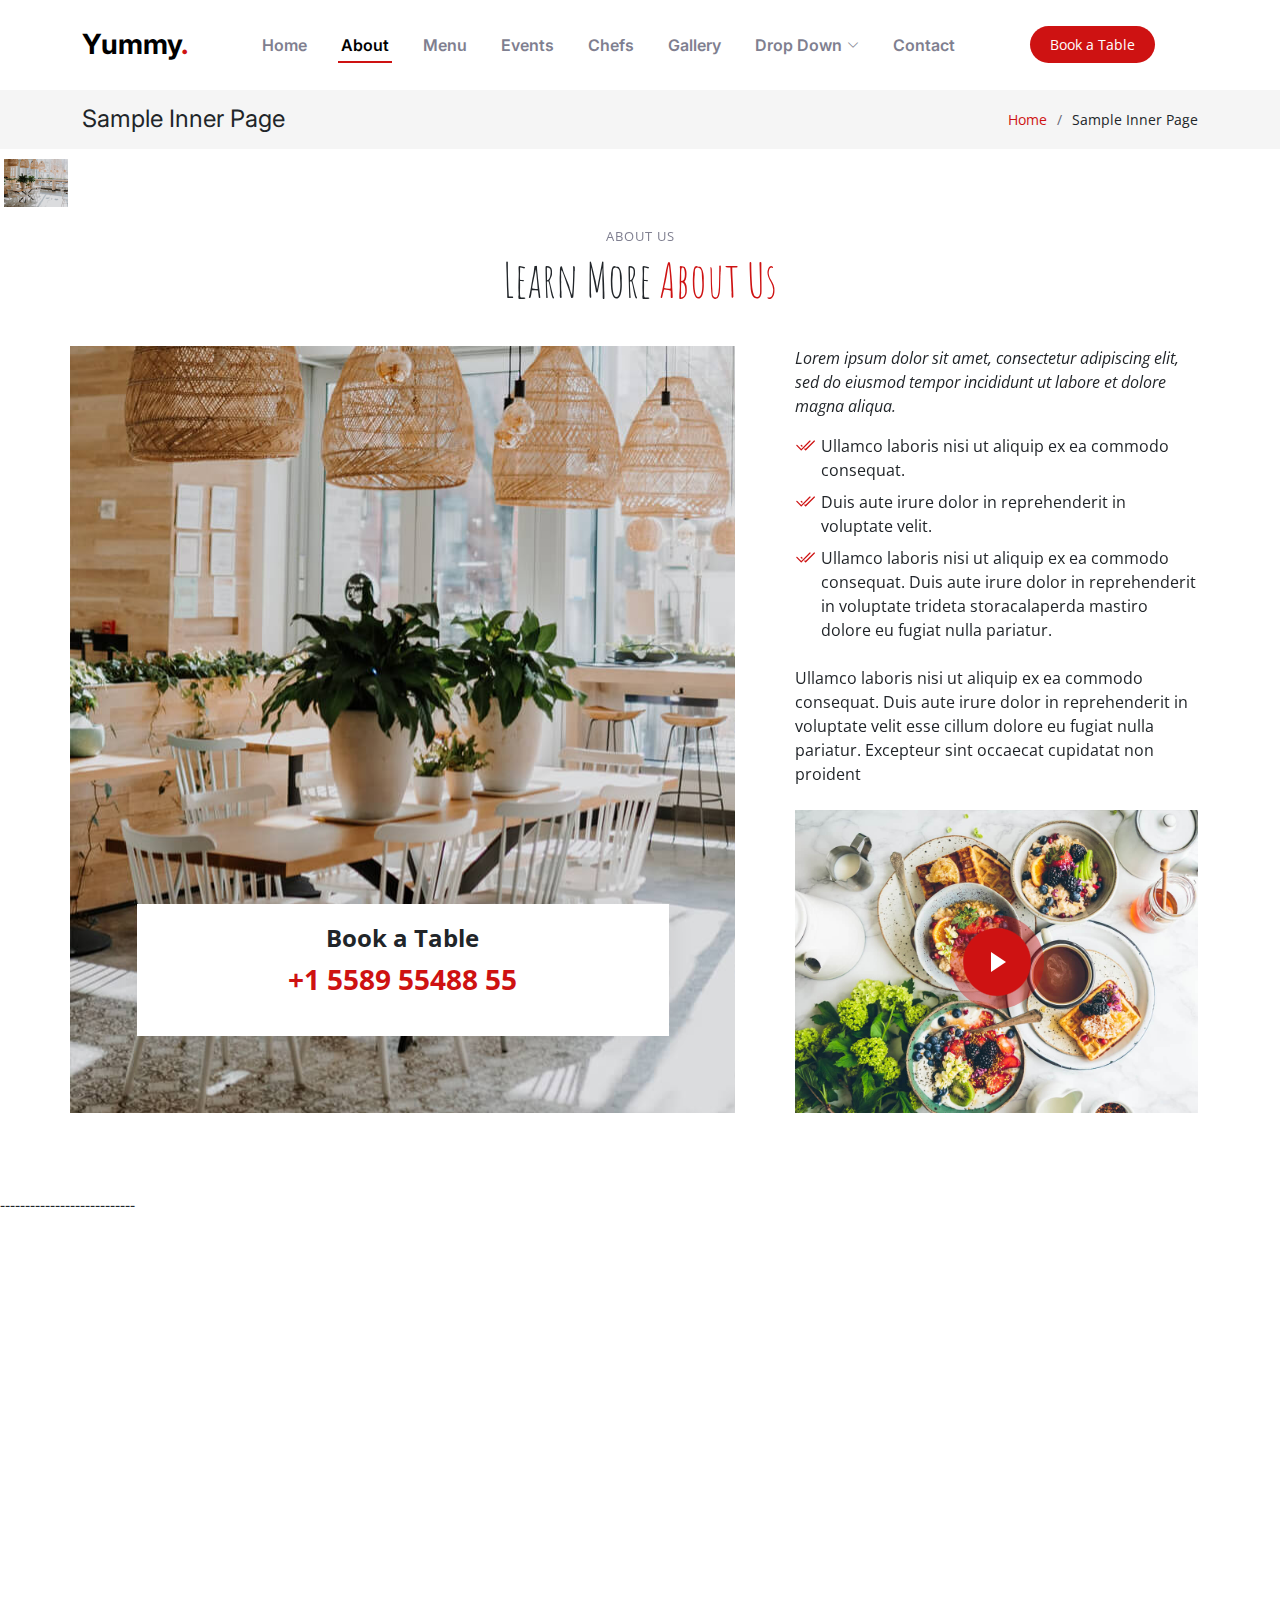
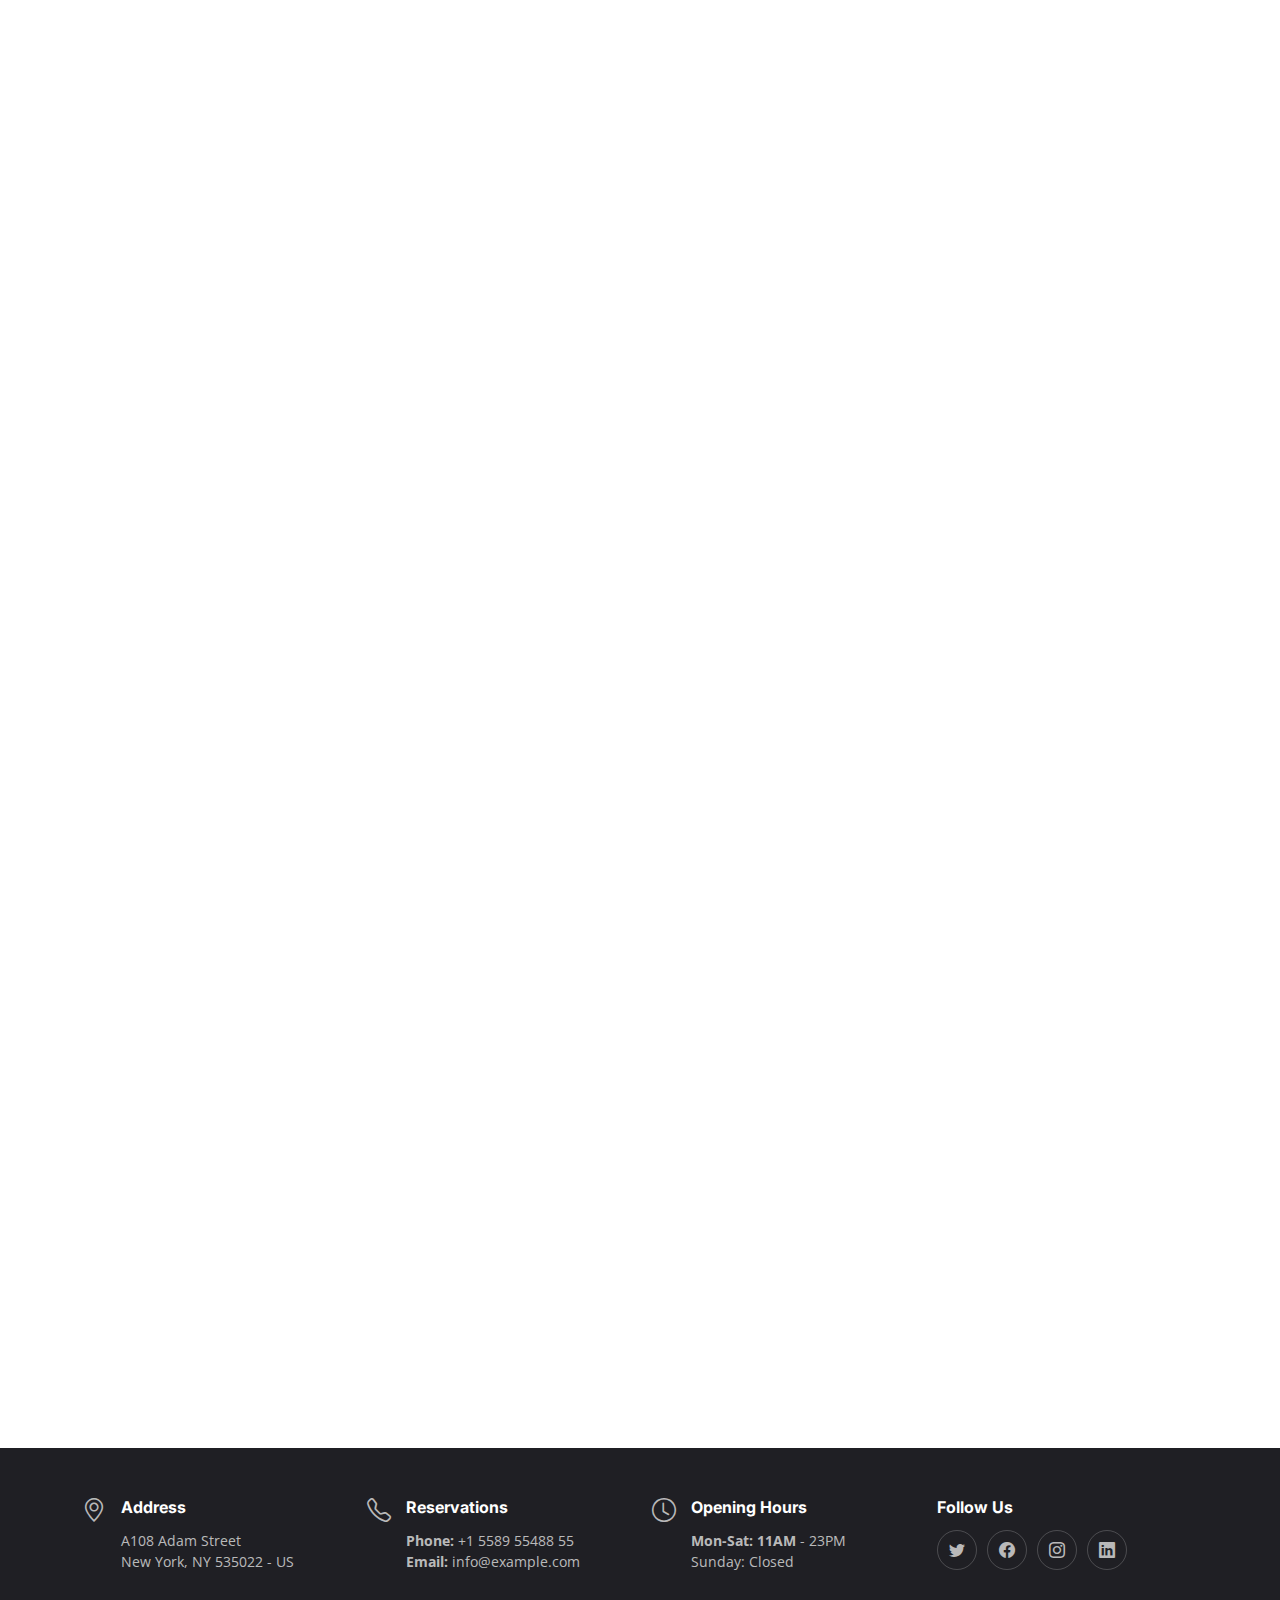
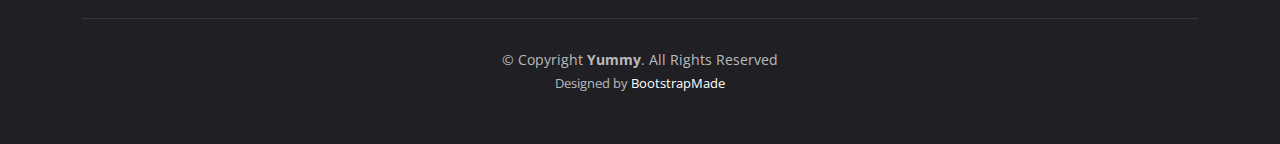
<file: sample-inner-page.html>
<!DOCTYPE html>
<html lang="en">

<head>
  <meta charset="utf-8">
  <meta content="width=device-width, initial-scale=1.0" name="viewport">

  <title>[Template] Sample Inner Page</title>
  <meta content="" name="description">
  <meta content="" name="keywords">

  <!-- Favicons -->
  <link href="assets/img/favicon.png" rel="icon">
  <link href="assets/img/apple-touch-icon.png" rel="apple-touch-icon">

  <!-- Google Fonts -->
  <link rel="preconnect" href="https://fonts.googleapis.com">
  <link rel="preconnect" href="https://fonts.gstatic.com" crossorigin>
  <link href="https://fonts.googleapis.com/css2?family=Open+Sans:ital,wght@0,300;0,400;0,500;0,600;0,700;1,300;1,400;1,600;1,700&family=Amatic+SC:ital,wght@0,300;0,400;0,500;0,600;0,700;1,300;1,400;1,500;1,600;1,700&family=Inter:ital,wght@0,300;0,400;0,500;0,600;0,700;1,300;1,400;1,500;1,600;1,700&display=swap" rel="stylesheet">

  <!-- Vendor CSS Files -->
  <link href="assets/vendor/bootstrap/css/bootstrap.min.css" rel="stylesheet">
  <link href="assets/vendor/bootstrap-icons/bootstrap-icons.css" rel="stylesheet">
  <link href="assets/vendor/aos/aos.css" rel="stylesheet">
  <link href="assets/vendor/glightbox/css/glightbox.min.css" rel="stylesheet">
  <link href="assets/vendor/swiper/swiper-bundle.min.css" rel="stylesheet">

  <!-- Template Main CSS File -->
  <link href="assets/css/main.css" rel="stylesheet">

  <!-- =======================================================
  * Template Name: Yummy - v1.2.1
  * Template URL: https://bootstrapmade.com/yummy-bootstrap-restaurant-website-template/
  * Author: BootstrapMade.com
  * License: https://bootstrapmade.com/license/
  ======================================================== -->
</head>

<body>

  <!-- ======= Header ======= -->
  <header id="header" class="header fixed-top d-flex align-items-center">
    <div class="container d-flex align-items-center justify-content-between">

      <a href="index.html" class="logo d-flex align-items-center me-auto me-lg-0">
        <!-- Uncomment the line below if you also wish to use an image logo -->
        <!-- <img src="assets/img/logo.png" alt=""> -->
        <h1>Yummy<span>.</span></h1>
      </a>

      <nav id="navbar" class="navbar">
        <ul>
          <li><a href="#hero">Home</a></li>
          <li><a href="#about">About</a></li>
          <li><a href="#menu">Menu</a></li>
          <li><a href="#events">Events</a></li>
          <li><a href="#chefs">Chefs</a></li>
          <li><a href="#gallery">Gallery</a></li>
          <li class="dropdown"><a href="#"><span>Drop Down</span> <i class="bi bi-chevron-down dropdown-indicator"></i></a>
            <ul>
              <li><a href="#">Drop Down 1</a></li>
              <li class="dropdown"><a href="#"><span>Deep Drop Down</span> <i class="bi bi-chevron-down dropdown-indicator"></i></a>
                <ul>
                  <li><a href="#">Deep Drop Down 1</a></li>
                  <li><a href="#">Deep Drop Down 2</a></li>
                  <li><a href="#">Deep Drop Down 3</a></li>
                  <li><a href="#">Deep Drop Down 4</a></li>
                  <li><a href="#">Deep Drop Down 5</a></li>
                </ul>
              </li>
              <li><a href="#">Drop Down 2</a></li>
              <li><a href="#">Drop Down 3</a></li>
              <li><a href="#">Drop Down 4</a></li>
            </ul>
          </li>
          <li><a href="#contact">Contact</a></li>
        </ul>
      </nav><!-- .navbar -->

      <a class="btn-book-a-table" href="#book-a-table">Book a Table</a>
      <i class="mobile-nav-toggle mobile-nav-show bi bi-list"></i>
      <i class="mobile-nav-toggle mobile-nav-hide d-none bi bi-x"></i>

    </div>
  </header><!-- End Header -->

  <main id="main">

    <!-- ======= Breadcrumbs ======= -->
    <div class="breadcrumbs">
      <div class="container">

        <div class="d-flex justify-content-between align-items-center">
          <h2>Sample Inner Page</h2>
          <ol>
            <li><a href="index.html">Home</a></li>
            <li>Sample Inner Page</li>
          </ol>
        </div>

      </div>
    </div><!-- End Breadcrumbs -->
    
    <img loading="lazy" src="assets/img/about.jpg" alt="nacc-a-plus Manipal University Jaipur" style="z-index: 9;position: fixed;margin: 10px 0 0 4px;width: 64px;float:left;">
      <!-- ======= About Section ======= -->
    <section id="about" class="about">
      <div class="container" data-aos="fade-up">
          

        <div class="section-header">
          <h2>About Us</h2>
          <p>Learn More <span>About Us</span></p>
        </div>

        <div class="row gy-4">
          <div class="col-lg-7 position-relative about-img" style="background-image: url(assets/img/about.jpg) ;" data-aos="fade-up" data-aos-delay="150">
            <div class="call-us position-absolute">
              <h4>Book a Table</h4>
              <p>+1 5589 55488 55</p>
            </div>
          </div>
          <div class="col-lg-5 d-flex align-items-end" data-aos="fade-up" data-aos-delay="300">
            <div class="content ps-0 ps-lg-5">
              <p class="fst-italic">
                Lorem ipsum dolor sit amet, consectetur adipiscing elit, sed do eiusmod tempor incididunt ut labore et dolore
                magna aliqua.
              </p>
              <ul>
                <li><i class="bi bi-check2-all"></i> Ullamco laboris nisi ut aliquip ex ea commodo consequat.</li>
                <li><i class="bi bi-check2-all"></i> Duis aute irure dolor in reprehenderit in voluptate velit.</li>
                <li><i class="bi bi-check2-all"></i> Ullamco laboris nisi ut aliquip ex ea commodo consequat. Duis aute irure dolor in reprehenderit in voluptate trideta storacalaperda mastiro dolore eu fugiat nulla pariatur.</li>
              </ul>
              <p>
                Ullamco laboris nisi ut aliquip ex ea commodo consequat. Duis aute irure dolor in reprehenderit in voluptate
                velit esse cillum dolore eu fugiat nulla pariatur. Excepteur sint occaecat cupidatat non proident
              </p>

              <div class="position-relative mt-4">
                <img src="assets/img/about-2.jpg" class="img-fluid" alt="">
                <a href="https://www.youtube.com/watch?v=LXb3EKWsInQ" class="glightbox play-btn"></a>
              </div>
            </div>
          </div>
        </div>

      </div>
    </section><!-- End About Section -->
    ---------------------------

   <section id="menu" class="menu">
      <div class="container" data-aos="fade-up">

        <div class="section-header">
          <h2>Our Menu</h2>
          <p>Check Our <span>Yummy Menu</span></p>
        </div>

        <ul class="nav nav-tabs d-flex justify-content-center" data-aos="fade-up" data-aos-delay="200">

          <li class="nav-item">
            <a class="nav-link active show" data-bs-toggle="tab" data-bs-target="#menu-starters">
              <h4>btech</h4>
            </a>
          </li><!-- End tab nav item -->

          <li class="nav-item">
            <a class="nav-link" data-bs-toggle="tab" data-bs-target="#menu-breakfast">
              <h4>mtech</h4>
            </a><!-- End tab nav item -->

          <!-- End tab nav item -->

        </ul>

        <div class="tab-content" data-aos="fade-up" data-aos-delay="300">

          <div class="tab-pane fade active show" id="menu-starters">

            <div class="tab-header text-center">
              <p>Menu</p>
              <h3>Starters</h3>
            </div>

            <div class="row gy-5">

              <div class="col-lg-4 menu-item">
                <a href="assets/img/menu/menu-item-1.png" class="glightbox"><img src="assets/img/menu/menu-item-1.png" class="menu-img img-fluid" alt=""></a>
                <h4>btech</h4>
                <p class="ingredients">
                  b.tech in mcs
                </p>
               
              </div><!-- Menu Item -->

              <div class="col-lg-4 menu-item">
                <a href="assets/img/menu/menu-item-2.png" class="glightbox"><img src="assets/img/menu/menu-item-2.png" class="menu-img img-fluid" alt=""></a>
                <h4>Aut Luia</h4>
                <p class="ingredients">
                  Lorem, deren, trataro, filede, nerada
                </p>
                <p class="price">
                  $14.95
                </p>
              </div><!-- Menu Item -->

              <div class="col-lg-4 menu-item">
                <a href="assets/img/menu/menu-item-3.png" class="glightbox"><img src="assets/img/menu/menu-item-3.png" class="menu-img img-fluid" alt=""></a>
                <h4>Est Eligendi</h4>
                <p class="ingredients">
                  Lorem, deren, trataro, filede, nerada
                </p>
                <p class="price">
                  $8.95
                </p>
              </div><!-- Menu Item -->

              <div class="col-lg-4 menu-item">
                <a href="assets/img/menu/menu-item-4.png" class="glightbox"><img src="assets/img/menu/menu-item-4.png" class="menu-img img-fluid" alt=""></a>
                <h4>Eos Luibusdam</h4>
                <p class="ingredients">
                  Lorem, deren, trataro, filede, nerada
                </p>
                <p class="price">
                  $12.95
                </p>
              </div><!-- Menu Item -->

              <div class="col-lg-4 menu-item">
                <a href="assets/img/menu/menu-item-5.png" class="glightbox"><img src="assets/img/menu/menu-item-5.png" class="menu-img img-fluid" alt=""></a>
                <h4>Eos Luibusdam</h4>
                <p class="ingredients">
                  Lorem, deren, trataro, filede, nerada
                </p>
                <p class="price">
                  $12.95
                </p>
              </div><!-- Menu Item -->

              <div class="col-lg-4 menu-item">
                <a href="assets/img/menu/menu-item-6.png" class="glightbox"><img src="assets/img/menu/menu-item-6.png" class="menu-img img-fluid" alt=""></a>
                <h4>Laboriosam Direva</h4>
                <p class="ingredients">
                  Lorem, deren, trataro, filede, nerada
                </p>
                <p class="price">
                  $9.95
                </p>
              </div><!-- Menu Item -->

            </div>
          </div><!-- End Starter Menu Content -->

          <div class="tab-pane fade" id="menu-breakfast">

            <div class="tab-header text-center">
              <p>Menu</p>
              <h3>Breakfast</h3>
            </div>

            <div class="row gy-5">

              <div class="col-lg-4 menu-item">
                <a href="assets/img/menu/menu-item-1.png" class="glightbox"><img src="assets/img/menu/menu-item-1.png" class="menu-img img-fluid" alt=""></a>
                <h4>Magnam Tiste</h4>
                <p class="ingredients">
                  Lorem, deren, trataro, filede, nerada
                </p>
                <p class="price">
                  $5.95
                </p>
              </div><!-- Menu Item -->

              <div class="col-lg-4 menu-item">
                <a href="assets/img/menu/menu-item-2.png" class="glightbox"><img src="assets/img/menu/menu-item-2.png" class="menu-img img-fluid" alt=""></a>
                <h4>Aut Luia</h4>
                <p class="ingredients">
                  Lorem, deren, trataro, filede, nerada
                </p>
                <p class="price">
                  $14.95
                </p>
              </div><!-- Menu Item -->

              <div class="col-lg-4 menu-item">
                <a href="assets/img/menu/menu-item-3.png" class="glightbox"><img src="assets/img/menu/menu-item-3.png" class="menu-img img-fluid" alt=""></a>
                <h4>Est Eligendi</h4>
                <p class="ingredients">
                  Lorem, deren, trataro, filede, nerada
                </p>
                <p class="price">
                  $8.95
                </p>
              </div><!-- Menu Item -->

              <div class="col-lg-4 menu-item">
                <a href="assets/img/menu/menu-item-4.png" class="glightbox"><img src="assets/img/menu/menu-item-4.png" class="menu-img img-fluid" alt=""></a>
                <h4>Eos Luibusdam</h4>
                <p class="ingredients">
                  Lorem, deren, trataro, filede, nerada
                </p>
                <p class="price">
                  $12.95
                </p>
              </div><!-- Menu Item -->

              <div class="col-lg-4 menu-item">
                <a href="assets/img/menu/menu-item-5.png" class="glightbox"><img src="assets/img/menu/menu-item-5.png" class="menu-img img-fluid" alt=""></a>
                <h4>Eos Luibusdam</h4>
                <p class="ingredients">
                  Lorem, deren, trataro, filede, nerada
                </p>
                <p class="price">
                  $12.95
                </p>
              </div><!-- Menu Item -->

              <div class="col-lg-4 menu-item">
                <a href="assets/img/menu/menu-item-6.png" class="glightbox"><img src="assets/img/menu/menu-item-6.png" class="menu-img img-fluid" alt=""></a>
                <h4>Laboriosam Direva</h4>
                <p class="ingredients">
                  Lorem, deren, trataro, filede, nerada
                </p>
                <p class="price">
                  $9.95
                </p>
              </div><!-- Menu Item -->

            </div>
          </div><!-- End Breakfast Menu Content -->

          <div class="tab-pane fade" id="menu-lunch">

            <div class="tab-header text-center">
              <p>Menu</p>
              <h3>Lunch</h3>
            </div>

            <div class="row gy-5">

              <div class="col-lg-4 menu-item">
                <a href="assets/img/menu/menu-item-1.png" class="glightbox"><img src="assets/img/menu/menu-item-1.png" class="menu-img img-fluid" alt=""></a>
                <h4>Magnam Tiste</h4>
                <p class="ingredients">
                  Lorem, deren, trataro, filede, nerada
                </p>
                <p class="price">
                  $5.95
                </p>
              </div><!-- Menu Item -->

              <div class="col-lg-4 menu-item">
                <a href="assets/img/menu/menu-item-2.png" class="glightbox"><img src="assets/img/menu/menu-item-2.png" class="menu-img img-fluid" alt=""></a>
                <h4>Aut Luia</h4>
                <p class="ingredients">
                  Lorem, deren, trataro, filede, nerada
                </p>
                <p class="price">
                  $14.95
                </p>
              </div><!-- Menu Item -->

              <div class="col-lg-4 menu-item">
                <a href="assets/img/menu/menu-item-3.png" class="glightbox"><img src="assets/img/menu/menu-item-3.png" class="menu-img img-fluid" alt=""></a>
                <h4>Est Eligendi</h4>
                <p class="ingredients">
                  Lorem, deren, trataro, filede, nerada
                </p>
                <p class="price">
                  $8.95
                </p>
              </div><!-- Menu Item -->

              <div class="col-lg-4 menu-item">
                <a href="assets/img/menu/menu-item-4.png" class="glightbox"><img src="assets/img/menu/menu-item-4.png" class="menu-img img-fluid" alt=""></a>
                <h4>Eos Luibusdam</h4>
                <p class="ingredients">
                  Lorem, deren, trataro, filede, nerada
                </p>
                <p class="price">
                  $12.95
                </p>
              </div><!-- Menu Item -->

              <div class="col-lg-4 menu-item">
                <a href="assets/img/menu/menu-item-5.png" class="glightbox"><img src="assets/img/menu/menu-item-5.png" class="menu-img img-fluid" alt=""></a>
                <h4>Eos Luibusdam</h4>
                <p class="ingredients">
                  Lorem, deren, trataro, filede, nerada
                </p>
                <p class="price">
                  $12.95
                </p>
              </div><!-- Menu Item -->

              <div class="col-lg-4 menu-item">
                <a href="assets/img/menu/menu-item-6.png" class="glightbox"><img src="assets/img/menu/menu-item-6.png" class="menu-img img-fluid" alt=""></a>
                <h4>Laboriosam Direva</h4>
                <p class="ingredients">
                  Lorem, deren, trataro, filede, nerada
                </p>
                <p class="price">
                  $9.95
                </p>
              </div><!-- Menu Item -->

            </div>
          </div><!-- End Lunch Menu Content -->

          <div class="tab-pane fade" id="menu-dinner">

            <div class="tab-header text-center">
              <p>Menu</p>
              <h3>Dinner</h3>
            </div>

            <div class="row gy-5">

              <div class="col-lg-4 menu-item">
                <a href="assets/img/menu/menu-item-1.png" class="glightbox"><img src="assets/img/menu/menu-item-1.png" class="menu-img img-fluid" alt=""></a>
                <h4>Magnam Tiste</h4>
                <p class="ingredients">
                  Lorem, deren, trataro, filede, nerada
                </p>
                <p class="price">
                  $5.95
                </p>
              </div><!-- Menu Item -->

              <div class="col-lg-4 menu-item">
                <a href="assets/img/menu/menu-item-2.png" class="glightbox"><img src="assets/img/menu/menu-item-2.png" class="menu-img img-fluid" alt=""></a>
                <h4>Aut Luia</h4>
                <p class="ingredients">
                  Lorem, deren, trataro, filede, nerada
                </p>
                <p class="price">
                  $14.95
                </p>
              </div><!-- Menu Item -->

              <div class="col-lg-4 menu-item">
                <a href="assets/img/menu/menu-item-3.png" class="glightbox"><img src="assets/img/menu/menu-item-3.png" class="menu-img img-fluid" alt=""></a>
                <h4>Est Eligendi</h4>
                <p class="ingredients">
                  Lorem, deren, trataro, filede, nerada
                </p>
                <p class="price">
                  $8.95
                </p>
              </div><!-- Menu Item -->

              <div class="col-lg-4 menu-item">
                <a href="assets/img/menu/menu-item-4.png" class="glightbox"><img src="assets/img/menu/menu-item-4.png" class="menu-img img-fluid" alt=""></a>
                <h4>Eos Luibusdam</h4>
                <p class="ingredients">
                  Lorem, deren, trataro, filede, nerada
                </p>
                <p class="price">
                  $12.95
                </p>
              </div><!-- Menu Item -->

              <div class="col-lg-4 menu-item">
                <a href="assets/img/menu/menu-item-5.png" class="glightbox"><img src="assets/img/menu/menu-item-5.png" class="menu-img img-fluid" alt=""></a>
                <h4>Eos Luibusdam</h4>
                <p class="ingredients">
                  Lorem, deren, trataro, filede, nerada
                </p>
                <p class="price">
                  $12.95
                </p>
              </div><!-- Menu Item -->

              <div class="col-lg-4 menu-item">
                <a href="assets/img/menu/menu-item-6.png" class="glightbox"><img src="assets/img/menu/menu-item-6.png" class="menu-img img-fluid" alt=""></a>
                <h4>Laboriosam Direva</h4>
                <p class="ingredients">
                  Lorem, deren, trataro, filede, nerada
                </p>
                <p class="price">
                  $9.95
                </p>
              </div><!-- Menu Item -->

            </div>
          </div><!-- End Dinner Menu Content -->

        </div>

      </div>
    </section><!-- End Menu Section -->


  </main><!-- End #main -->

  <!-- ======= Footer ======= -->
  <footer id="footer" class="footer">

    <div class="container">
      <div class="row gy-3">
        <div class="col-lg-3 col-md-6 d-flex">
          <i class="bi bi-geo-alt icon"></i>
          <div>
            <h4>Address</h4>
            <p>
              A108 Adam Street <br>
              New York, NY 535022 - US<br>
            </p>
          </div>

        </div>

        <div class="col-lg-3 col-md-6 footer-links d-flex">
          <i class="bi bi-telephone icon"></i>
          <div>
            <h4>Reservations</h4>
            <p>
              <strong>Phone:</strong> +1 5589 55488 55<br>
              <strong>Email:</strong> info@example.com<br>
            </p>
          </div>
        </div>

        <div class="col-lg-3 col-md-6 footer-links d-flex">
          <i class="bi bi-clock icon"></i>
          <div>
            <h4>Opening Hours</h4>
            <p>
              <strong>Mon-Sat: 11AM</strong> - 23PM<br>
              Sunday: Closed
            </p>
          </div>
        </div>

        <div class="col-lg-3 col-md-6 footer-links">
          <h4>Follow Us</h4>
          <div class="social-links d-flex">
            <a href="#" class="twitter"><i class="bi bi-twitter"></i></a>
            <a href="#" class="facebook"><i class="bi bi-facebook"></i></a>
            <a href="#" class="instagram"><i class="bi bi-instagram"></i></a>
            <a href="#" class="linkedin"><i class="bi bi-linkedin"></i></a>
          </div>
        </div>

      </div>
    </div>

    <div class="container">
      <div class="copyright">
        &copy; Copyright <strong><span>Yummy</span></strong>. All Rights Reserved
      </div>
      <div class="credits">
        <!-- All the links in the footer should remain intact. -->
        <!-- You can delete the links only if you purchased the pro version. -->
        <!-- Licensing information: https://bootstrapmade.com/license/ -->
        <!-- Purchase the pro version with working PHP/AJAX contact form: https://bootstrapmade.com/yummy-bootstrap-restaurant-website-template/ -->
        Designed by <a href="https://bootstrapmade.com/">BootstrapMade</a>
      </div>
    </div>

  </footer><!-- End Footer -->
  <!-- End Footer -->

  <a href="#" class="scroll-top d-flex align-items-center justify-content-center"><i class="bi bi-arrow-up-short"></i></a>

  <div id="preloader"></div>

  <!-- Vendor JS Files -->
  <script src="assets/vendor/bootstrap/js/bootstrap.bundle.min.js"></script>
  <script src="assets/vendor/aos/aos.js"></script>
  <script src="assets/vendor/glightbox/js/glightbox.min.js"></script>
  <script src="assets/vendor/purecounter/purecounter_vanilla.js"></script>
  <script src="assets/vendor/swiper/swiper-bundle.min.js"></script>
  <script src="assets/vendor/php-email-form/validate.js"></script>

  <!-- Template Main JS File -->
  <script src="assets/js/main.js"></script>

</body>

</html>
</file>
<file: assets/css/main.css>
/**
* Template Name: Yummy - v1.2.1
* Template URL: https://bootstrapmade.com/yummy-bootstrap-restaurant-website-template/
* Author: BootstrapMade.com
* License: https://bootstrapmade.com/license/
*/

/*--------------------------------------------------------------
# Set main reusable colors and fonts using CSS variables
# Learn more about CSS variables at https://developer.mozilla.org/en-US/docs/Web/CSS/Using_CSS_custom_properties
--------------------------------------------------------------*/
/* Fonts */
:root {
  --font-default: "Open Sans", system-ui, -apple-system, "Segoe UI", Roboto, "Helvetica Neue", Arial, "Noto Sans", "Liberation Sans", sans-serif, "Apple Color Emoji", "Segoe UI Emoji", "Segoe UI Symbol", "Noto Color Emoji";
  --font-primary: "Amatic SC", sans-serif;
  --font-secondary: "Inter", sans-serif;
}
.fadingout{
  display: flex;
  justify-content: center;
  align-items: center;
 background-color: orangered;
 width: 50px;
     height: 20px;
  border: none;
  color: white;
  padding: 20px 36px;
  text-align: center;
  font-size: 10px;
  margin: 6px 6px 4px 10px;
  opacity: 0.4;
  transition: 0.3s;
}


.fadingin:hover{
    opacity: 0.4;
}
.fadingout:hover{
opacity: 1;

}
.container12{
 display: flex;
 justify-content: center;
 align-items: center;
}


/* Colors */
:root {
  --color-default: #212529;
  --color-primary: #ce1212;
  --color-secondary: #37373f;
}

/* Smooth scroll behavior */
:root {
  scroll-behavior: smooth;
}

/*--------------------------------------------------------------
# General
--------------------------------------------------------------*/
body {
  font-family: var(--font-default);
  color: var(--color-default);
}

a {
  color: var(--color-primary);
  text-decoration: none;
}

a:hover {
  color: #ec2727;
  text-decoration: none;
}

h1,
h2,
h3,
h4,
h5,
h6 {
  font-family: var(--font-secondary);
}

/*--------------------------------------------------------------
# Sections & Section Header
--------------------------------------------------------------*/
section {
  overflow: hidden;
  padding: 80px 0;
}

.section-bg {
  background-color: #eee;
}

.section-header {
  text-align: center;
  padding-bottom: 30px;
}

.section-header h2 {
  font-size: 13px;
  letter-spacing: 1px;
  font-weight: 400;
  margin: 0;
  padding: 0;
  color: #7f7f90;
  text-transform: uppercase;
  font-family: var(--font-default);
}

.section-header p {
  margin: 0;
  font-size: 48px;
  font-weight: 400;
  font-family: var(--font-primary);
}

.section-header p span {
  color: var(--color-primary);
}

/*--------------------------------------------------------------
# Breadcrumbs
--------------------------------------------------------------*/
.breadcrumbs {
  padding: 15px 0;
  background: rgba(55, 55, 63, 0.05);
  margin-top: 90px;
}

@media (max-width: 575px) {
  .breadcrumbs {
    margin-top: 70px;
  }
}

.breadcrumbs h2 {
  font-size: 24px;
  font-weight: 400;
  margin: 0;
}

.breadcrumbs ol {
  display: flex;
  flex-wrap: wrap;
  list-style: none;
  padding: 0;
  margin: 0;
  font-size: 14px;
}

.breadcrumbs ol li+li {
  padding-left: 10px;
}

.breadcrumbs ol li+li::before {
  display: inline-block;
  padding-right: 10px;
  color: #676775;
  content: "/";
}

@media (max-width: 992px) {
  .breadcrumbs .d-flex {
    display: block !important;
  }

  .breadcrumbs h2 {
    margin-bottom: 10px;
  }

  .breadcrumbs ol {
    display: block;
  }

  .breadcrumbs ol li {
    display: inline-block;
  }
}

/*--------------------------------------------------------------
# Scroll top button
--------------------------------------------------------------*/
.scroll-top {
  position: fixed;
  visibility: hidden;
  opacity: 0;
  right: 15px;
  bottom: 15px;
  z-index: 99999;
  background: var(--color-primary);
  width: 44px;
  height: 44px;
  border-radius: 50px;
  transition: all 0.4s;
}

.scroll-top i {
  font-size: 24px;
  color: #fff;
  line-height: 0;
}

.scroll-top:hover {
  background: #ec2727;
  color: #fff;
}

.scroll-top.active {
  visibility: visible;
  opacity: 1;
}

/*--------------------------------------------------------------
# Preloader
--------------------------------------------------------------*/
#preloader {
  position: fixed;
  inset: 0;
  z-index: 9999;
  overflow: hidden;
  background: #fff;
  transition: all 0.6s ease-out;
  width: 100%;
  height: 100vh;
}

#preloader:before,
#preloader:after {
  content: "";
  position: absolute;
  border: 4px solid var(--color-primary);
  border-radius: 50%;
  -webkit-animation: animate-preloader 2s cubic-bezier(0, 0.2, 0.8, 1) infinite;
  animation: animate-preloader 2s cubic-bezier(0, 0.2, 0.8, 1) infinite;
}

#preloader:after {
  -webkit-animation-delay: -0.5s;
  animation-delay: -0.5s;
}

@-webkit-keyframes animate-preloader {
  0% {
    width: 10px;
    height: 10px;
    top: calc(50% - 5px);
    left: calc(50% - 5px);
    opacity: 1;
  }

  100% {
    width: 72px;
    height: 72px;
    top: calc(50% - 36px);
    left: calc(50% - 36px);
    opacity: 0;
  }
}

@keyframes animate-preloader {
  0% {
    width: 10px;
    height: 10px;
    top: calc(50% - 5px);
    left: calc(50% - 5px);
    opacity: 1;
  }

  100% {
    width: 72px;
    height: 72px;
    top: calc(50% - 36px);
    left: calc(50% - 36px);
    opacity: 0;
  }
}

/*--------------------------------------------------------------
# Disable aos animation delay on mobile devices
--------------------------------------------------------------*/
@media screen and (max-width: 768px) {
  [data-aos-delay] {
    transition-delay: 0 !important;
  }
}

/*--------------------------------------------------------------
# Header
--------------------------------------------------------------*/
.header {
  background: #fff;
  transition: all 0.5s;
  z-index: 997;
  height: 90px;
  border-bottom: 1px solid #fff;
}

@media (max-width: 575px) {
  .header {
    height: 70px;
  }
}

.header.sticked {
  border-color: #fff;
  border-color: #eee;
}

.header .logo img {
  max-height: 40px;
  margin-right: 6px;
}

.header .logo h1 {
  font-size: 28px;
  font-weight: 700;
  color: #000;
  margin: 0;
  font-family: var(--font-secondary);
}

.header .logo h1 span {
  color: var(--color-primary);
}

.header .btn-book-a-table,
.header .btn-book-a-table:focus {
  font-size: 14px;
  color: #fff;
  background: var(--color-primary);
  padding: 8px 20px;
  margin-left: 30px;
  border-radius: 50px;
  transition: 0.3s;
}

.header .btn-book-a-table:hover,
.header -a-table:focus:hover {
  color: #fff;
  background: rgba(206, 18, 18, 0.8);
}

section {
  scroll-margin-top: 90px;
}

/*--------------------------------------------------------------
# Desktop Navigation
--------------------------------------------------------------*/
@media (min-width: 1280px) {
  .navbar {
    padding: 0;
  }

  .navbar ul {
    margin: 0;
    padding: 0;
    display: flex;
    list-style: none;
    align-items: center;
  }

  .navbar li {
    position: relative;
  }

  .navbar>ul>li {
    white-space: nowrap;
    padding: 10px 0 10px 28px;
  }

  .navbar a,
  .navbar a:focus {
    display: flex;
    align-items: center;
    justify-content: space-between;
    padding: 0 3px;
    font-family: var(--font-secondary);
    font-size: 16px;
    font-weight: 600;
    color: #7f7f90;
    white-space: nowrap;
    transition: 0.3s;
    position: relative;
  }

  .navbar a i,
  .navbar a:focus i {
    font-size: 12px;
    line-height: 0;
    margin-left: 5px;
  }

  .navbar>ul>li>a:before {
    content: "";
    position: absolute;
    width: 100%;
    height: 2px;
    bottom: -6px;
    left: 0;
    background-color: var(--color-primary);
    visibility: hidden;
    width: 0px;
    transition: all 0.3s ease-in-out 0s;
  }

  .navbar a:hover:before,
  .navbar li:hover>a:before,
  .navbar .active:before {
    visibility: visible;
    width: 100%;
  }

  .navbar a:hover,
  .navbar .active,
  .navbar .active:focus,
  .navbar li:hover>a {
    color: #000;
  }

  .navbar .dropdown ul {
    display: block;
    position: absolute;
    left: 28px;
    top: calc(100% + 30px);
    margin: 0;
    padding: 10px 0;
    z-index: 99;
    opacity: 0;
    visibility: hidden;
    background: #fff;
    box-shadow: 0px 0px 30px rgba(127, 137, 161, 0.25);
    transition: 0.3s;
    border-radius: 4px;
  }

  .navbar .dropdown ul li {
    min-width: 200px;
  }

  .navbar .dropdown ul a {
    padding: 10px 20px;
    font-size: 15px;
    text-transform: none;
    font-weight: 600;
  }

  .navbar .dropdown ul a i {
    font-size: 12px;
  }

  .navbar .dropdown ul a:hover,
  .navbar .dropdown ul .active:hover,
  .navbar .dropdown ul li:hover>a {
    color: var(--color-primary);
  }

  .navbar .dropdown:hover>ul {
    opacity: 1;
    top: 100%;
    visibility: visible;
  }

  .navbar .dropdown .dropdown ul {
    top: 0;
    left: calc(100% - 30px);
    visibility: hidden;
  }

  .navbar .dropdown .dropdown:hover>ul {
    opacity: 1;
    top: 0;
    left: 100%;
    visibility: visible;
  }
}

@media (min-width: 1280px) and (max-width: 1366px) {
  .navbar .dropdown .dropdown ul {
    left: -90%;
  }

  .navbar .dropdown .dropdown:hover>ul {
    left: -100%;
  }
}

@media (min-width: 1280px) {

  .mobile-nav-show,
  .mobile-nav-hide {
    display: none;
  }
}

/*--------------------------------------------------------------
# Mobile Navigation
--------------------------------------------------------------*/
@media (max-width: 1279px) {
  .navbar {
    position: fixed;
    top: 0;
    right: -100%;
    width: 100%;
    max-width: 400px;
    border-left: 1px solid #666;
    bottom: 0;
    transition: 0.3s;
    z-index: 9997;
  }

  .navbar ul {
    position: absolute;
    inset: 0;
    padding: 50px 0 10px 0;
    margin: 0;
    background: rgba(255, 255, 255, 0.9);
    overflow-y: auto;
    transition: 0.3s;
    z-index: 9998;
  }

  .navbar a,
  .navbar a:focus {
    display: flex;
    align-items: center;
    justify-content: space-between;
    padding: 10px 20px;
    font-family: var(--font-secondary);
    border-bottom: 2px solid rgba(255, 255, 255, 0.8);
    font-size: 16px;
    font-weight: 600;
    color: #7f7f90;
    white-space: nowrap;
    transition: 0.3s;
  }

  .navbar a i,
  .navbar a:focus i {
    font-size: 12px;
    line-height: 0;
    margin-left: 5px;
  }

  .navbar a:hover,
  .navbar li:hover>a {
    color: #000;
  }

  .navbar .active,
  .navbar .active:focus {
    color: #000;
    border-color: var(--color-primary);
  }

  .navbar .dropdown ul,
  .navbar .dropdown .dropdown ul {
    position: static;
    display: none;
    padding: 10px 0;
    margin: 10px 20px;
    transition: all 0.5s ease-in-out;
    border: 1px solid #eee;
  }

  .navbar .dropdown>.dropdown-active,
  .navbar .dropdown .dropdown>.dropdown-active {
    display: block;
  }

  .mobile-nav-show {
    color: var(--color-secondary);
    font-size: 28px;
    cursor: pointer;
    line-height: 0;
    transition: 0.5s;
    z-index: 9999;
    margin: 0 10px 0 20px;
  }

  .mobile-nav-hide {
    color: var(--color-secondary);
    font-size: 32px;
    cursor: pointer;
    line-height: 0;
    transition: 0.5s;
    position: fixed;
    right: 20px;
    top: 20px;
    z-index: 9999;
  }

  .mobile-nav-active {
    overflow: hidden;
  }

  .mobile-nav-active .navbar {
    right: 0;
  }

  .mobile-nav-active .navbar:before {
    content: "";
    position: fixed;
    inset: 0;
    background: rgba(255, 255, 255, 0.8);
    z-index: 9996;
  }
}

/*--------------------------------------------------------------
# About Section
--------------------------------------------------------------*/
.about .about-img {
  min-height: 500px;
}

.about h3 {
  font-weight: 700;
  font-size: 36px;
  margin-bottom: 30px;
  font-family: var(--font-secondary);
}

.about .call-us {
  left: 10%;
  right: 10%;
  bottom: 10%;
  background-color: #fff;
  box-shadow: 0px 2px 25px rgba(0, 0, 0, 0.08);
  padding: 20px;
  text-align: center;
}

.about .call-us h4 {
  font-size: 24px;
  font-weight: 700;
  margin-bottom: 5px;
  font-family: var(--font-default);
}

.about .call-us p {
  font-size: 28px;
  font-weight: 700;
  color: var(--color-primary);
}

.about .content ul {
  list-style: none;
  padding: 0;
}

.about .content ul li {
  padding: 0 0 8px 26px;
  position: relative;
}

.about .content ul i {
  position: absolute;
  font-size: 20px;
  left: 0;
  top: -3px;
  color: var(--color-primary);
}

.about .content p:last-child {
  margin-bottom: 0;
}

.about .play-btn {
  width: 94px;
  height: 94px;
  background: radial-gradient(var(--color-primary) 50%, rgba(206, 18, 18, 0.4) 52%);
  border-radius: 50%;
  display: block;
  position: absolute;
  left: calc(50% - 47px);
  top: calc(50% - 47px);
  overflow: hidden;
}

.about .play-btn:before {
  content: "";
  position: absolute;
  width: 120px;
  height: 120px;
  -webkit-animation-delay: 0s;
  animation-delay: 0s;
  -webkit-animation: pulsate-btn 2s;
  animation: pulsate-btn 2s;
  -webkit-animation-direction: forwards;
  animation-direction: forwards;
  -webkit-animation-iteration-count: infinite;
  animation-iteration-count: infinite;
  -webkit-animation-timing-function: steps;
  animation-timing-function: steps;
  opacity: 1;
  border-radius: 50%;
  border: 5px solid rgba(206, 18, 18, 0.7);
  top: -15%;
  left: -15%;
  background: rgba(198, 16, 0, 0);
}

.about .play-btn:after {
  content: "";
  position: absolute;
  left: 50%;
  top: 50%;
  transform: translateX(-40%) translateY(-50%);
  width: 0;
  height: 0;
  border-top: 10px solid transparent;
  border-bottom: 10px solid transparent;
  border-left: 15px solid #fff;
  z-index: 100;
  transition: all 400ms cubic-bezier(0.55, 0.055, 0.675, 0.19);
}

.about .play-btn:hover:before {
  content: "";
  position: absolute;
  left: 50%;
  top: 50%;
  transform: translateX(-40%) translateY(-50%);
  width: 0;
  height: 0;
  border: none;
  border-top: 10px solid transparent;
  border-bottom: 10px solid transparent;
  border-left: 15px solid #fff;
  z-index: 200;
  -webkit-animation: none;
  animation: none;
  border-radius: 0;
}

.about .play-btn:hover:after {
  border-left: 15px solid var(--color-primary);
  transform: scale(20);
}

@-webkit-keyframes pulsate-btn {
  0% {
    transform: scale(0.6, 0.6);
    opacity: 1;
  }

  100% {
    transform: scale(1, 1);
    opacity: 0;
  }
}

@keyframes pulsate-btn {
  0% {
    transform: scale(0.6, 0.6);
    opacity: 1;
  }

  100% {
    transform: scale(1, 1);
    opacity: 0;
  }
}

/*--------------------------------------------------------------
# Why Us Section
--------------------------------------------------------------*/
.why-us .why-box {
  padding: 30px;
  background: var(--color-primary);
  color: #fff;
}

.why-us .why-box h3 {
  font-weight: 700;
  font-size: 34px;
  margin-bottom: 30px;
}

.why-us .why-box p {
  margin-bottom: 30px;
}

.why-us .why-box .more-btn {
  display: inline-block;
  background: rgba(255, 255, 255, 0.3);
  padding: 6px 30px 8px 30px;
  color: #fff;
  border-radius: 50px;
  transition: all ease-in-out 0.4s;
}

.why-us .why-box .more-btn i {
  font-size: 14px;
}

.why-us .why-box .more-btn:hover {
  color: var(--color-primary);
  background: #fff;
}

.why-us .icon-box {
  text-align: center;
  background: #fff;
  padding: 40px 30px;
  width: 100%;
  height: 100%;
  border: 1px solid rgba(55, 55, 63, 0.1);
  transition: 0.3s;
}

.why-us .icon-box i {
  color: var(--color-primary);
  margin-bottom: 30px;
  font-size: 32px;
  margin-bottom: 30px;
  background: rgba(206, 18, 18, 0.1);
  border-radius: 50px;
  display: flex;
  align-items: center;
  justify-content: center;
  width: 64px;
  height: 64px;
}

.why-us .icon-box h4 {
  font-size: 20px;
  font-weight: 400;
  margin: 0 0 30px 0;
  font-family: var(--font-secondary);
}

.why-us .icon-box p {
  font-size: 15px;
  color: #6c757d;
}

@media (min-width: 1200px) {
  .why-us .icon-box:hover {
    transform: scale(1.1);
  }
}

/*--------------------------------------------------------------
# Stats Counter Section
--------------------------------------------------------------*/
.stats-counter {
  background: linear-gradient(rgba(0, 0, 0, 0.5), rgba(0, 0, 0, 0.5)), url("../img/stats-bg.jpg") center center;
  background-size: cover;
  padding: 100px 0;
}

@media (min-width: 1365px) {
  .stats-counter {
    background-attachment: fixed;
  }
}

.stats-counter .stats-item {
  padding: 30px;
  width: 100%;
}

.stats-counter .stats-item span {
  font-size: 48px;
  display: block;
  color: #fff;
  font-weight: 700;
}

.stats-counter .stats-item p {
  padding: 0;
  margin: 0;
  font-family: var(--font-secondary);
  font-size: 16px;
  font-weight: 700;
  color: rgba(255, 255, 255, 0.6);
}

/*--------------------------------------------------------------
# Menu Section
--------------------------------------------------------------*/
.menu .nav-tabs {
  border: 0;
}

.menu .nav-link {
  margin: 0 10px;
  padding: 10px 5px;
  transition: 0.3s;
  color: var(--color-secondary);
  border-radius: 0;
  cursor: pointer;
  height: 100%;
  border: 0;
  border-bottom: 2px solid #b6b6bf;
}

@media (max-width: 575px) {
  .menu .nav-link {
    margin: 0 10px;
    padding: 10px 0;
  }
}

.menu .nav-link i {
  padding-right: 15px;
  font-size: 48px;
}

.menu .nav-link h4 {
  font-size: 18px;
  font-weight: 400;
  margin: 0;
  font-family: var(--font-secondary);
}

@media (max-width: 575px) {
  .menu .nav-link h4 {
    font-size: 16px;
  }
}

.menu .nav-link:hover {
  color: var(--color-primary);
}

.menu .nav-link.active {
  color: var(--color-primary);
  border-color: var(--color-primary);
}

.menu .tab-content .tab-header {
  padding: 30px 0;
}

.menu .tab-content .tab-header p {
  font-size: 14px;
  text-transform: uppercase;
  color: #676775;
  margin-bottom: 0;
}

.menu .tab-content .tab-header h3 {
  font-size: 36px;
  font-weight: 600;
  color: var(--color-primary);
}

/* .menu .tab-content .menu-item {
  -moz-text-align-last: center;
  text-align-last: center;
} */

.menu .tab-content .menu-item .menu-img {
  padding: 0 60px;
  margin-bottom: 15px;
}

.menu .tab-content .menu-item h4 {
  font-size: 22px;
  font-weight: 500;
  color: var(--color-secondary);
  font-family: var(--font-secondary);
  font-weight: 30px;
  margin-bottom: 5px;
}

.menu .tab-content .menu-item .ingredients {
  font-family: var(--font-secondary);
  color: #8d8d9b;
  margin-bottom: 5px;
  padding: 0 50px;
}

.menu .tab-content .menu-item .price {
  font-size: 24px;
  font-weight: 700;
  color: var(--color-primary);
}

/*--------------------------------------------------------------
# Testimonials Section
--------------------------------------------------------------*/
.testimonials .section-header {
  margin-bottom: 40px;
}

.testimonials .testimonials-carousel,
.testimonials .testimonials-slider {
  overflow: hidden;
}

.testimonials .testimonial-item .testimonial-content {
  border-left: 3px solid var(--color-primary);
  padding-left: 30px;
}

.testimonials .testimonial-item .testimonial-img {
  border-radius: 50%;
  border: 4px solid #fff;
  margin: 0 auto;
}

.testimonials .testimonial-item h3 {
  font-size: 20px;
  font-weight: bold;
  margin: 10px 0 5px 0;
  color: var(--color-default);
  font-family: var(--font-secondary);
}

.testimonials .testimonial-item h4 {
  font-size: 14px;
  color: #6c757d;
  margin: 0 0 10px 0;
  font-family: var(--font-secondary);
}

.testimonials .testimonial-item .stars i {
  color: #ffc107;
  margin: 0 1px;
}

.testimonials .testimonial-item .quote-icon-left,
.testimonials .testimonial-item .quote-icon-right {
  color: #f05656;
  font-size: 26px;
  line-height: 0;
}

.testimonials .testimonial-item .quote-icon-left {
  display: inline-block;
  left: -5px;
  position: relative;
}

.testimonials .testimonial-item .quote-icon-right {
  display: inline-block;
  right: -5px;
  position: relative;
  top: 10px;
  transform: scale(-1, -1);
}

.testimonials .testimonial-item p {
  font-style: italic;
}

.testimonials .swiper-pagination {
  margin-top: 40px;
  position: relative;
}

.testimonials .swiper-pagination .swiper-pagination-bullet {
  width: 12px;
  height: 12px;
  background-color: #d1d1d7;
  opacity: 1;
}

.testimonials .swiper-pagination .swiper-pagination-bullet-active {
  background-color: var(--color-primary);
}

/*--------------------------------------------------------------
# Events Section
--------------------------------------------------------------*/
.events .container-fluid {
  padding: 0;
}

.events .event-item {
  background-size: cover;
  background-position: cente;
  min-height: 600px;
  padding: 30px;
}

@media (max-width: 575px) {
  .events .event-item {
    min-height: 500px;
  }
}

.events .event-item:before {
  content: "";
  background: rgba(0, 0, 0, 0.6);
  position: absolute;
  inset: 0;
}

.events .event-item h3 {
  font-size: 24px;
  font-weight: 700;
  margin-bottom: 5px;
  color: #fff;
  position: relative;
}

.events .event-item .price {
  color: #fff;
  border-bottom: 2px solid var(--color-primary);
  font-size: 32px;
  font-weight: 700;
  margin-bottom: 15px;
  position: relative;
}

.events .event-item .description {
  margin-bottom: 0;
  color: rgba(255, 255, 255, 0.9);
  position: relative;
}

@media (min-width: 1200px) {
  .events .swiper-slide-active+.swiper-slide {
    border-left: 1px solid rgba(255, 255, 255, 0.5);
    border-right: 1px solid rgba(255, 255, 255, 0.5);
    z-index: 1;
  }
}

.events .swiper-pagination {
  margin-top: 20px;
  position: relative;
}

.events .swiper-pagination .swiper-pagination-bullet {
  width: 10px;
  height: 10px;
  background-color: #d1d1d7;
  opacity: 1;
}

.events .swiper-pagination .swiper-pagination-bullet-active {
  background-color: var(--color-primary);
}

/*--------------------------------------------------------------
# Chefs Section
--------------------------------------------------------------*/
.chefs .chef-member {
  overflow: hidden;
  text-align: center;
  border-radius: 5px;
  background: #fff;
  box-shadow: 0px 0 30px rgba(55, 55, 63, 0.08);
  transition: 0.3s;
}

.chefs .chef-member .member-img {
  position: relative;
  overflow: hidden;
}

.chefs .chef-member .member-img:after {
  position: absolute;
  content: "";
  left: 0;
  bottom: 0;
  height: 100%;
  width: 100%;
  background: url(../img/team-shape.svg) no-repeat center bottom;
  background-size: contain;
  z-index: 1;
}

.chefs .chef-member .social {
  position: absolute;
  right: -100%;
  top: 30px;
  opacity: 0;
  border-radius: 4px;
  transition: 0.5s;
  background: rgba(255, 255, 255, 0.3);
  z-index: 2;
}

.chefs .chef-member .social a {
  transition: color 0.3s;
  color: rgba(55, 55, 63, 0.4);
  margin: 15px 12px;
  display: block;
  line-height: 0;
  text-align: center;
}

.chefs .chef-member .social a:hover {
  color: rgba(55, 55, 63, 0.9);
}

.chefs .chef-member .social i {
  font-size: 18px;
}

.chefs .chef-member .member-info {
  padding: 10px 15px 20px 15px;
}

.chefs .chef-member .member-info h4 {
  font-weight: 700;
  margin-bottom: 5px;
  font-size: 20px;
  color: var(--color-secondary);
}

.chefs .chef-member .member-info span {
  display: block;
  font-size: 14px;
  font-weight: 400;
  color: rgba(33, 37, 41, 0.4);
}

.chefs .chef-member .member-info p {
  font-style: italic;
  font-size: 14px;
  padding-top: 15px;
  line-height: 26px;
  color: rgba(33, 37, 41, 0.7);
}

.chefs .chef-member:hover {
  transform: scale(1.08);
  box-shadow: 0px 0 30px rgba(55, 55, 63, 0.15);
}

.chefs .chef-member:hover .social {
  right: 8px;
  opacity: 1;
}

/*--------------------------------------------------------------
# Book A Table Section
--------------------------------------------------------------*/
.book-a-table .reservation-img {
  min-height: 500px;
  background-size: cover;
  background-position: center;
}

.book-a-table .reservation-form-bg {
  background: rgba(55, 55, 63, 0.04);
}

.book-a-table .php-email-form {
  padding: 40px;
}

@media (max-width: 575px) {
  .book-a-table .php-email-form {
    padding: 20px;
  }
}

.book-a-table .php-email-form h3 {
  font-size: 14px;
  font-weight: 700;
  text-transform: uppercase;
  letter-spacing: 1px;
}

.book-a-table .php-email-form h4 {
  font-size: 14px;
  font-weight: 700;
  text-transform: uppercase;
  letter-spacing: 1px;
  margin: 20px 0 0 0;
}

.book-a-table .php-email-form p {
  font-size: 14px;
  margin-bottom: 20px;
}

.book-a-table .php-email-form .error-message {
  display: none;
  color: #fff;
  background: #df1529;
  text-align: left;
  padding: 15px;
  margin-bottom: 24px;
  font-weight: 600;
}

.book-a-table .php-email-form .sent-message {
  display: none;
  color: #fff;
  background: #059652;
  text-align: center;
  padding: 15px;
  margin-bottom: 24px;
  font-weight: 600;
}

.book-a-table .php-email-form .loading {
  display: none;
  background: #fff;
  text-align: center;
  padding: 15px;
  margin-bottom: 24px;
}

.book-a-table .php-email-form .loading:before {
  content: "";
  display: inline-block;
  border-radius: 50%;
  width: 24px;
  height: 24px;
  margin: 0 10px -6px 0;
  border: 3px solid #059652;
  border-top-color: #fff;
  -webkit-animation: animate-loading 1s linear infinite;
  animation: animate-loading 1s linear infinite;
}

.book-a-table .php-email-form input,
.book-a-table .php-email-form textarea {
  border-radius: 0;
  box-shadow: none;
  font-size: 14px;
  border-radius: 0;
}

.book-a-table .php-email-form input:focus,
.book-a-table .php-email-form textarea:focus {
  border-color: var(--color-primary);
}

.book-a-table .php-email-form input {
  padding: 12px 15px;
}

.book-a-table .php-email-form textarea {
  padding: 12px 15px;
}

.book-a-table .php-email-form button[type=submit] {
  background: var(--color-primary);
  border: 0;
  padding: 14px 60px;
  color: #fff;
  transition: 0.4s;
  border-radius: 50px;
}

.book-a-table .php-email-form button[type=submit]:hover {
  background: #ec2727;
}

@-webkit-keyframes animate-loading {
  0% {
    transform: rotate(0deg);
  }

  100% {
    transform: rotate(360deg);
  }
}

@keyframes animate-loading {
  0% {
    transform: rotate(0deg);
  }

  100% {
    transform: rotate(360deg);
  }
}

/*--------------------------------------------------------------
# Gallery Section
--------------------------------------------------------------*/
.gallery {
  overflow: hidden;
}

.gallery .swiper-pagination {
  margin-top: 20px;
  position: relative;
}

.gallery .swiper-pagination .swiper-pagination-bullet {
  width: 12px;
  height: 12px;
  background-color: #d1d1d7;
  opacity: 1;
}

.gallery .swiper-pagination .swiper-pagination-bullet-active {
  background-color: var(--color-primary);
}

.gallery .swiper-slide-active {
  text-align: center;
}

@media (min-width: 992px) {
  .gallery .swiper-wrapper {
    padding: 40px 0;
  }

  .gallery .swiper-slide-active {
    border: 6px solid var(--color-primary);
    padding: 4px;
    background: #fff;
    z-index: 1;
    transform: scale(1.2);
  }
}

/*--------------------------------------------------------------
# Contact Section
--------------------------------------------------------------*/
.contact .info-item {
  background: #f4f4f4;
  padding: 30px;
  height: 100%;
}

.contact .info-item .icon {
  display: flex;
  align-items: center;
  justify-content: center;
  width: 56px;
  height: 56px;
  font-size: 24px;
  line-height: 0;
  color: #fff;
  background: var(--color-primary);
  border-radius: 50%;
  margin-right: 15px;
}

.contact .info-item h3 {
  font-size: 20px;
  color: #6c757d;
  font-weight: 700;
  margin: 0 0 5px 0;
}

.contact .info-item p {
  padding: 0;
  margin: 0;
  line-height: 24px;
  font-size: 14px;
}

.contact .info-item .social-links a {
  font-size: 24px;
  display: inline-block;
  color: rgba(55, 55, 63, 0.7);
  line-height: 1;
  margin: 4px 6px 0 0;
  transition: 0.3s;
}

.contact .info-item .social-links a:hover {
  color: var(--color-primary);
}

.contact .php-email-form {
  width: 100%;
  margin-top: 30px;
  background: #fff;
  box-shadow: 0 0 30px rgba(0, 0, 0, 0.08);
}

.contact .php-email-form .form-group {
  padding-bottom: 20px;
}

.contact .php-email-form .error-message {
  display: none;
  color: #fff;
  background: #df1529;
  text-align: left;
  padding: 15px;
  font-weight: 600;
}

.contact .php-email-form .error-message br+br {
  margin-top: 25px;
}

.contact .php-email-form .sent-message {
  display: none;
  color: #fff;
  background: #059652;
  text-align: center;
  padding: 15px;
  font-weight: 600;
}

.contact .php-email-form .loading {
  display: none;
  background: #fff;
  text-align: center;
  padding: 15px;
}

.contact .php-email-form .loading:before {
  content: "";
  display: inline-block;
  border-radius: 50%;
  width: 24px;
  height: 24px;
  margin: 0 10px -6px 0;
  border: 3px solid #059652;
  border-top-color: #fff;
  -webkit-animation: animate-loading 1s linear infinite;
  animation: animate-loading 1s linear infinite;
}

.contact .php-email-form input,
.contact .php-email-form textarea {
  border-radius: 0;
  box-shadow: none;
  font-size: 14px;
}

.contact .php-email-form input:focus,
.contact .php-email-form textarea:focus {
  border-color: var(--color-primary);
}

.contact .php-email-form input {
  height: 48px;
}

.contact .php-email-form textarea {
  padding: 10px 12px;
}

.contact .php-email-form button[type=submit] {
  background: var(--color-primary);
  border: 0;
  padding: 12px 40px;
  color: #fff;
  transition: 0.4s;
  border-radius: 50px;
}

.contact .php-email-form button[type=submit]:hover {
  background: #ec2727;
}

@keyframes animate-loading {
  0% {
    transform: rotate(0deg);
  }

  100% {
    transform: rotate(360deg);
  }
}

/*--------------------------------------------------------------
# Hero Section
--------------------------------------------------------------*/
.hero {
  width: 100%;
  background-size: cover;
  position: relative;
  min-height: 60vh;
  padding: 160px 0 60px 0;
  gap: 0px;
}

.hero h2 {
  font-size: 64px;
  font-weight: 700;
  margin-bottom: 20px;
  color: var(--color-secondary);
  font-family: var(--font-primary);
}

.hero h2 span {
  color: var(--color-primary);
}

.hero p {
  color: #4f4f5a;
  font-weight: 400;
  margin-bottom: 30px;
}

.hero .btn-book-a-table {
  font-weight: 500;
  font-size: 14px;
  letter-spacing: 1px;
  display: inline-block;
  padding: 12px 36px;
  border-radius: 50px;
  transition: 0.5s;
  color: #fff;
  background: var(--color-primary);
  box-shadow: 0 8px 28px rgba(206, 18, 18, 0.2);
}

@media (max-width: 380px) {
  .btn-book-a-table {
    display: none;
  }
}

.hero .btn-book-a-table:hover {
  background: rgba(206, 18, 18, 0.8);
  box-shadow: 0 8px 28px rgba(206, 18, 18, 0.45);
}

.hero .btn-watch-video {
  font-size: 16px;
  transition: 0.5s;
  margin-left: 25px;
  color: var(--font-secondary);
  font-weight: 600;
}

.hero .btn-watch-video i {
  color: var(--color-primary);
  font-size: 32px;
  transition: 0.3s;
  line-height: 0;
  margin-right: 8px;
}

.hero .btn-watch-video:hover {
  color: var(--color-primary);
}

.hero .btn-watch-video:hover i {
  color: rgba(206, 18, 18, 0.8);
}

@media (max-width: 640px) {
  .hero h2 {
    font-size: 36px;
  }

  .hero .btn-get-started,
  .hero .btn-watch-video {
    font-size: 14px;
  }
}

/*--------------------------------------------------------------
# Footer
--------------------------------------------------------------*/
.footer {
  font-size: 14px;
  background-color: #1f1f24;
  padding: 50px 0;
  color: rgba(255, 255, 255, 0.7);
}

.footer .icon {
  margin-right: 15px;
  font-size: 24px;
  line-height: 0;
}

.footer h4 {
  font-size: 16px;
  font-weight: bold;
  position: relative;
  padding-bottom: 5px;
  color: #fff;
}

.footer .footer-links {
  margin-bottom: 30px;
}

.footer .footer-links ul {
  list-style: none;
  padding: 0;
  margin: 0;
}

.footer .footer-links ul li {
  padding: 10px 0;
  display: flex;
  align-items: center;
}

.footer .footer-links ul li:first-child {
  padding-top: 0;
}

.footer .footer-links ul a {
  color: rgba(255, 255, 255, 0.6);
  transition: 0.3s;
  display: inline-block;
  line-height: 1;
}

.footer .footer-links ul a:hover {
  color: #fff;
}

.footer .social-links a {
  display: flex;
  align-items: center;
  justify-content: center;
  width: 40px;
  height: 40px;
  border-radius: 50%;
  border: 1px solid rgba(255, 255, 255, 0.2);
  font-size: 16px;
  color: rgba(255, 255, 255, 0.7);
  margin-right: 10px;
  transition: 0.3s;
}

.footer .social-links a:hover {
  color: #fff;
  border-color: #fff;
}

.footer .copyright {
  text-align: center;
  padding-top: 30px;
  border-top: 1px solid rgba(255, 255, 255, 0.1);
}

.footer .credits {
  padding-top: 4px;
  text-align: center;
  font-size: 13px;
}

.footer .credits a {
  color: #fff;
}

.btech-list-items
{
  width: 500px;
  display: flex;
  justify-content: start;
  margin-bottom: 10px;
  align-items: center;
}
.menu-item{
  width: 570px;
}
.menu-item h4{
  text-align: center;
}
.menu-img {
  width: 570px;
  height: 300px;
}
.enquire-img{
  width: 100px;
}
.apply-now-btn{
  padding: 5px 15px;
  color: white;
  border: none;
  background-color: #e0b405;
  animation: blink .9s linear infinite;
  border-radius: 15px;
}

@keyframes blink{
  0%{
    color: white;
  }
  25%{
    color: red;
  }
  50%{
    color: white;
  }
  75%{
    color: red;
  }
  100%{
    color: white;
  }
}

@media only screen and (max-width: 600px) {
  .menu-img {
    width: 300px;
  }
  .whole-body-cont
  {
    display: flex;
    flex-direction: column;
    align-items: center;
  }
  .form-cont{
    margin-top: 20px;
  }
}
@media (max-width: 1200px) {
  .menu-item{
    width: 1200px;
  }
  .menu-img {
    width: 1080px;
  }
  
}

@media (max-width: 1080px) {
  .menu-item{
    width: 1080px;
  }
  .whole-body-cont
  {
    flex-direction: column;
  }
  .menu-img {
    width: 1080px;
  }
  .form-cont{
    margin-top: 20px;
  }
}


.icon-animation-cont{
  display: inline-block;
  background-color: #e0b405;
  box-shadow: 0px 10px 10px rgba(0,0,0,0.1);
  border-radius: 50px;
  width: 50px;
  height: 50px;
  line-height: 50px;
  margin: 0 5px;
  cursor: pointer;
  transition: all .5s ease-out;
  overflow: hidden;
}

.icon-animation-cont:hover{
  width: 150px;
  background-color: green;
  
  
}

.icon-animation-cont:hover .contact-icon{
  transform: rotate(360deg) translateZ(0);
}

.contact-icon{
  display: inline-block;
  width: 30px;
  height: 30px;
  margin-left: 10px;
  transition: all .5s ease-out;
  box-sizing: border-box;
  line-height: 30px;
  margin-bottom: 7px;
}

.contact-text{
  color: white;

}


.whole-body-cont{
  display: flex;
  width: 100%;
}


.enquire-btn{
  border: none;
  background: transparent;
}

.pop-up-form-cont{
  display: flex;
  justify-content: center;
  align-items: center;
}
</file>
